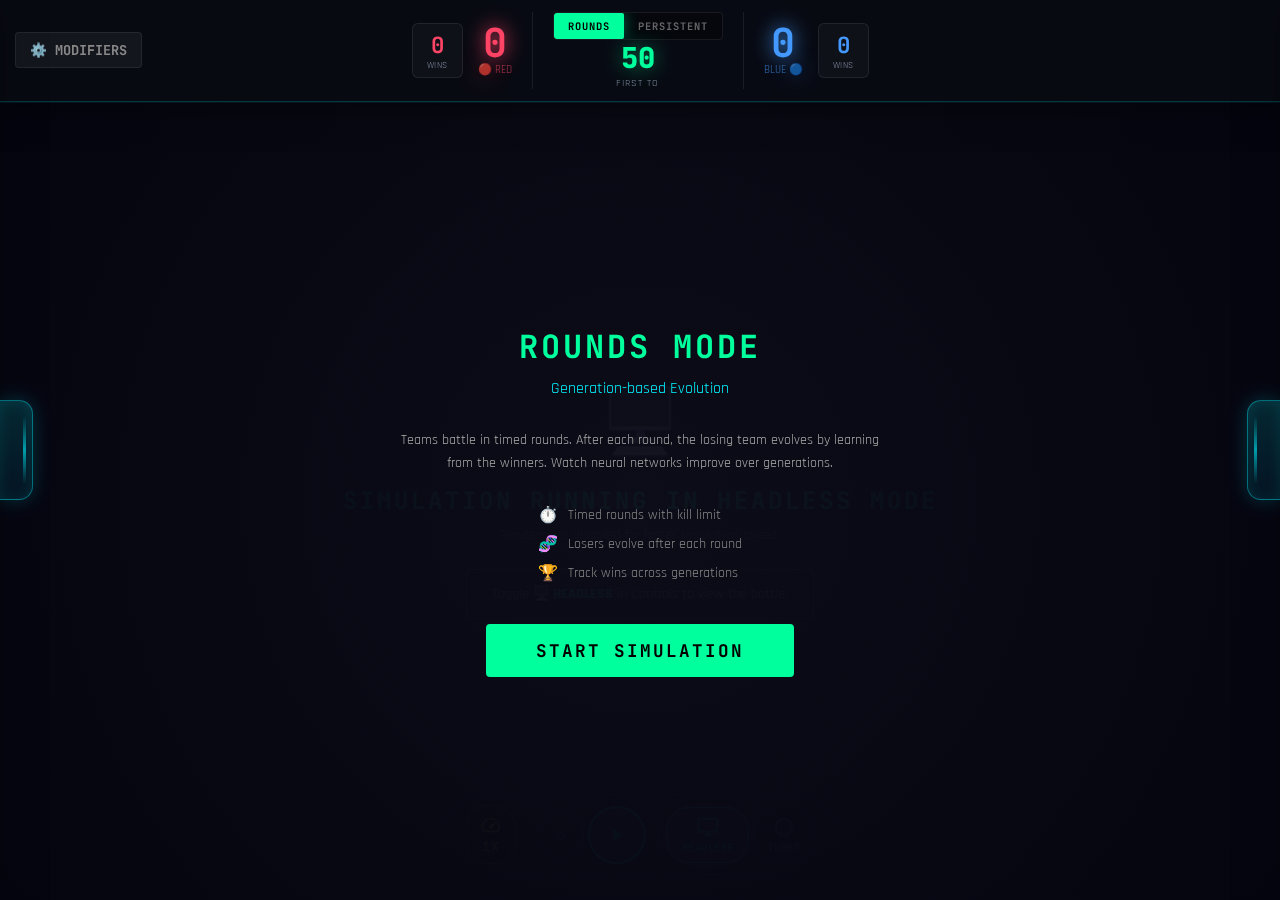
<file: index.html>
<!DOCTYPE html>

<html lang="en">
<head>
  <meta charset="UTF-8" />
  <meta name="viewport" content="width=device-width, initial-scale=1.0, viewport-fit=cover" />
  <title>NEURAL QUAKE ARENA // V3.0</title>
  <link href="https://fonts.googleapis.com/css2?family=JetBrains+Mono:wght@400;700;800&family=Rajdhani:wght@500;700&display=swap" rel="stylesheet">
  <style>
    :root {
      /* Deep Space theme - softer than pure black */
      --bg-dark: #0b0c15;
      --bg-darker: #070810;
      --panel-bg: rgba(15, 20, 35, 0.70);
      --panel-bg-solid: #0f1423;

      /* Neon accents with glow-friendly values */
      --neon-blue: #00f3ff;
      --neon-pink: #ff0055;
      --neon-green: #00ff9d;
      --neon-yellow: #ffd700;
      --laser-blue: #00aaff;

      /* Team colors - slightly softer */
      --team-red: #ff4466;
      --team-red-glow: rgba(255, 68, 102, 0.4);
      --team-blue: #4499ff;
      --team-blue-glow: rgba(68, 153, 255, 0.4);

      /* Text hierarchy */
      --text-main: #e0e6ed;
      --text-muted: #7a8599;
      --text-dim: #4a5568;

      /* Borders and surfaces */
      --border-color: rgba(255, 255, 255, 0.08);
      --border-glow: rgba(0, 243, 255, 0.3);
      --surface-hover: rgba(255, 255, 255, 0.05);
    }

* { margin: 0; padding: 0; box-sizing: border-box; }
body {
  background: var(--bg-dark);
  background-image: radial-gradient(ellipse at 50% 0%, rgba(20, 30, 50, 0.4) 0%, transparent 60%);
  color: var(--text-main);
  font-family: 'Rajdhani', sans-serif;
  overflow: hidden;
  height: 100vh;
  height: 100dvh;
}

/* === NEW LAYOUT: Top bar + Game + Right sidebar === */
#app {
  display: flex;
  flex-direction: column;
  height: 100%;
}

/* TOP BAR - Scores */
#top-bar {
  display: flex;
  justify-content: center;
  align-items: center;
  gap: 20px;
  padding: 12px 20px;
  background: rgba(8, 10, 18, 0.9);
  backdrop-filter: blur(20px);
  -webkit-backdrop-filter: blur(20px);
  border-bottom: 1px solid rgba(0, 243, 255, 0.2);
  box-shadow: 0 4px 30px rgba(0, 0, 0, 0.5), 0 1px 0 rgba(0, 243, 255, 0.1);
  flex-shrink: 0;
  position: relative;
  z-index: 150; /* Above sidebars */
}

.team-block {
  display: flex;
  align-items: center;
  gap: 15px;
}
.team-block.red { flex-direction: row; }
.team-block.blue { flex-direction: row; }

.team-score {
  text-align: center;
}
.team-score .score {
  font-family: 'JetBrains Mono', monospace;
  font-size: 2.5rem;
  font-weight: bold;
  text-shadow: 0 0 20px currentColor;
  line-height: 1;
}
.team-score .label {
  font-size: 0.7rem;
  opacity: 0.7;
  text-transform: uppercase;
}
.team-block.red .team-score { color: var(--team-red); text-shadow: 0 0 20px var(--team-red-glow), 0 0 40px var(--team-red-glow); }
.team-block.blue .team-score { color: var(--team-blue); text-shadow: 0 0 20px var(--team-blue-glow), 0 0 40px var(--team-blue-glow); }

.team-wins {
  text-align: center;
  padding: 6px 14px;
  background: rgba(255,255,255,0.03);
  border: 1px solid var(--border-color);
  border-radius: 6px;
  transition: all 0.2s ease;
}
.team-wins:hover {
  background: var(--surface-hover);
}
.team-wins .wins {
  font-family: 'JetBrains Mono', monospace;
  font-size: 1.4rem;
  font-weight: bold;
}
.team-wins .label {
  font-size: 0.55rem;
  color: var(--text-muted);
  text-transform: uppercase;
  letter-spacing: 0.5px;
}
.team-block.red .team-wins { color: var(--team-red); }
.team-block.blue .team-wins { color: var(--team-blue); }

/* Top Lives display (persistent mode) */
.team-top-lives {
  display: none;
  font-size: 0.7rem;
  align-items: stretch;
  gap: 10px;
}
body.persistent-mode .team-wins {
  display: none;
}
body.persistent-mode .team-top-lives {
  display: flex;
}

/* Section labels */
.team-top-lives .section-label {
  font-family: 'JetBrains Mono', monospace;
  font-size: 0.5rem;
  font-weight: 700;
  color: var(--text-muted);
  text-transform: uppercase;
  letter-spacing: 1px;
  margin-bottom: 4px;
  opacity: 0.7;
}

/* Average score section */
.avg-section {
  display: flex;
  flex-direction: column;
  align-items: center;
  justify-content: center;
  padding: 8px 12px;
  background: rgba(255,255,255,0.03);
  border-radius: 6px;
  border: 1px solid var(--border-color);
  min-width: 60px;
}
.avg-section .avg-value {
  font-family: 'JetBrains Mono', monospace;
  font-size: 1.3rem;
  font-weight: bold;
  line-height: 1;
}
.team-block.red .avg-section .avg-value { color: var(--team-red); text-shadow: 0 0 10px var(--team-red-glow); }
.team-block.blue .avg-section .avg-value { color: var(--team-blue); text-shadow: 0 0 10px var(--team-blue-glow); }

/* Gene pool section */
.gene-pool-section {
  display: flex;
  flex-direction: column;
}
.top-lives-list {
  display: flex;
  flex-direction: column;
  gap: 2px;
}
.top-life-entry {
  display: flex;
  justify-content: space-between;
  align-items: center;
  gap: 10px;
  padding: 2px 8px;
  background: rgba(255,255,255,0.02);
  border-radius: 3px;
  font-family: 'JetBrains Mono', monospace;
  font-size: 0.65rem;
}
.top-life-entry .rank {
  opacity: 0.6;
  min-width: 18px;
}
.top-life-entry .name {
  flex: 1;
  opacity: 0.9;
  max-width: 70px;
  overflow: hidden;
  text-overflow: ellipsis;
  white-space: nowrap;
}
.top-life-entry .kills {
  font-weight: bold;
  min-width: 30px;
  text-align: right;
}
.team-block.red .top-life-entry .kills { color: var(--team-red); }
.team-block.blue .top-life-entry .kills { color: var(--team-blue); }
.top-lives-empty {
  color: var(--text-dim);
  font-size: 0.6rem;
  font-style: italic;
  padding: 8px;
  text-align: center;
}

#center-info {
  text-align: center;
  padding: 0 20px;
  border-left: 1px solid var(--border-color);
  border-right: 1px solid var(--border-color);
  display: flex;
  flex-direction: column;
  align-items: center;
  gap: 4px;
}
/* Segmented mode selector */
.mode-selector {
  display: flex;
  background: rgba(0, 0, 0, 0.3);
  border-radius: 4px;
  overflow: hidden;
  border: 1px solid var(--border-color);
}
.mode-selector button {
  padding: 6px 14px;
  border: none;
  background: transparent;
  color: #666;
  font-family: 'JetBrains Mono', monospace;
  font-size: 0.65rem;
  font-weight: bold;
  letter-spacing: 1px;
  cursor: pointer;
  transition: all 0.2s;
  text-transform: uppercase;
}
.mode-selector button:hover {
  color: var(--text-main);
  background: rgba(255, 255, 255, 0.08);
}
.mode-selector button.active {
  background: var(--neon-green);
  color: #000;
  box-shadow: 0 0 15px rgba(0, 255, 157, 0.4);
}
.mode-selector button.active:hover {
  background: var(--neon-green);
}
#center-info .big {
  font-family: 'JetBrains Mono', monospace;
  font-size: 1.8rem;
  color: var(--neon-green);
  font-weight: 800;
  line-height: 1;
  text-shadow: 0 0 20px rgba(0, 255, 157, 0.5);
}
#center-info .sub {
  font-size: 0.6rem;
  color: var(--text-muted);
  text-transform: uppercase;
  letter-spacing: 1px;
}

/* Pre-simulation info screen */
#pre-sim-screen {
  position: absolute;
  top: 0;
  left: 0;
  right: 0;
  bottom: 0;
  background: radial-gradient(circle at center, rgba(13, 13, 25, 0.97) 0%, rgba(5, 5, 16, 0.99) 100%);
  display: flex;
  flex-direction: column;
  align-items: center;
  justify-content: center;
  z-index: 120; /* Above headless-overlay (100) */
  padding: 40px;
  text-align: center;
}
#pre-sim-screen.hidden {
  display: none;
}
#pre-sim-screen .mode-title {
  font-family: 'JetBrains Mono', monospace;
  font-size: 2rem;
  font-weight: bold;
  color: var(--neon-green);
  margin-bottom: 10px;
  text-transform: uppercase;
  letter-spacing: 3px;
}
#pre-sim-screen .mode-subtitle {
  font-size: 1rem;
  color: var(--neon-blue);
  margin-bottom: 30px;
}
#pre-sim-screen .mode-description {
  max-width: 500px;
  font-size: 0.9rem;
  color: #aaa;
  line-height: 1.6;
  margin-bottom: 30px;
}
#pre-sim-screen .mode-features {
  display: flex;
  flex-direction: column;
  gap: 8px;
  margin-bottom: 40px;
  text-align: left;
}
#pre-sim-screen .feature {
  display: flex;
  align-items: center;
  gap: 10px;
  font-size: 0.85rem;
  color: #888;
}
#pre-sim-screen .feature .icon {
  color: var(--neon-green);
  font-size: 1rem;
}
#pre-sim-screen .start-btn {
  padding: 15px 50px;
  font-family: 'JetBrains Mono', monospace;
  font-size: 1.1rem;
  font-weight: bold;
  background: var(--neon-green);
  color: #000;
  border: none;
  border-radius: 4px;
  cursor: pointer;
  text-transform: uppercase;
  letter-spacing: 2px;
  transition: all 0.2s;
}
#pre-sim-screen .start-btn:hover {
  transform: scale(1.05);
  box-shadow: 0 0 30px rgba(0, 255, 157, 0.4);
}

/* Modifiers Dropdown in Top Bar */
#modifiers-dropdown {
  position: absolute;
  left: 15px;
  top: 50%;
  transform: translateY(-50%);
}
#modifiers-btn {
  background: rgba(255, 255, 255, 0.05);
  border: 1px solid var(--border-color);
  color: #888;
  font-size: 0.85rem;
  padding: 8px 14px;
  border-radius: 4px;
  cursor: pointer;
  transition: all 0.2s;
  display: flex;
  align-items: center;
  gap: 6px;
}
#modifiers-btn:hover {
  background: rgba(0, 200, 255, 0.1);
  border-color: var(--neon-blue);
  color: var(--neon-blue);
}
#modifiers-btn.active {
  background: rgba(0, 200, 255, 0.2);
  border-color: var(--neon-blue);
  color: var(--neon-blue);
}
#modifiers-menu {
  position: absolute;
  top: calc(100% + 8px);
  left: 0;
  min-width: 280px;
  background: rgba(12, 15, 25, 0.95);
  backdrop-filter: blur(16px);
  -webkit-backdrop-filter: blur(16px);
  border: 1px solid var(--border-color);
  border-radius: 8px;
  box-shadow: 0 10px 40px rgba(0, 0, 0, 0.5);
  z-index: 200;
  padding: 12px 0;
  display: none;
}
#modifiers-menu.open {
  display: block;
}
#modifiers-menu .menu-category {
  padding: 8px 16px 4px;
  font-family: 'JetBrains Mono', monospace;
  font-size: 0.6rem;
  font-weight: 700;
  color: var(--neon-blue);
  text-transform: uppercase;
  letter-spacing: 1px;
  opacity: 0.7;
}
#modifiers-menu .menu-item {
  display: flex;
  align-items: center;
  justify-content: space-between;
  padding: 8px 16px;
  cursor: pointer;
  transition: background 0.15s;
}
#modifiers-menu .menu-item:hover {
  background: rgba(255, 255, 255, 0.05);
}
#modifiers-menu .menu-item label {
  font-size: 0.85rem;
  cursor: pointer;
  display: flex;
  align-items: center;
  gap: 8px;
}
#modifiers-menu .menu-divider {
  height: 1px;
  background: rgba(255, 255, 255, 0.1);
  margin: 8px 16px;
}
#modifiers-menu .weapon-row {
  display: flex;
  align-items: center;
  justify-content: space-between;
  padding: 8px 16px;
}
#modifiers-menu .weapon-row label {
  font-size: 0.85rem;
}

/* Slide-in Stats Panel */
#stats-panel {
  position: fixed;
  top: 0;
  right: -320px;
  width: 300px;
  height: 100vh;
  background: rgba(12, 15, 25, 0.78);
  backdrop-filter: blur(16px);
  -webkit-backdrop-filter: blur(16px);
  border-left: 1px solid var(--border-color);
  box-shadow: -10px 0 40px rgba(0, 0, 0, 0.5);
  z-index: 1000;
  transition: right 0.3s cubic-bezier(0.4, 0, 0.2, 1);
  overflow-y: auto;
  padding: 20px;
  padding-top: 70px; /* Space for top-bar */
}
#stats-panel.open {
  right: 0;
}
#stats-panel h3 {
  font-family: 'JetBrains Mono', monospace;
  font-size: 0.65rem;
  font-weight: 700;
  color: var(--neon-blue);
  text-transform: uppercase;
  letter-spacing: 2px;
  margin: 24px 0 12px;
  padding-bottom: 8px;
  border-bottom: 1px solid rgba(0, 243, 255, 0.2);
  text-shadow: 0 0 10px rgba(0, 243, 255, 0.3);
  display: flex;
  align-items: center;
  gap: 8px;
}
#stats-panel h3::before {
  content: '//';
  opacity: 0.5;
}
#stats-panel h3:first-child {
  margin-top: 0;
}
#stats-panel .close-btn {
  position: absolute;
  top: 70px;
  right: 12px;
  background: rgba(255, 255, 255, 0.05);
  border: 1px solid rgba(255, 255, 255, 0.1);
  color: var(--text-muted);
  font-size: 1.2rem;
  width: 32px;
  height: 32px;
  border-radius: 6px;
  cursor: pointer;
  display: flex;
  align-items: center;
  justify-content: center;
  transition: all 0.2s ease;
}
#stats-panel .close-btn:hover {
  background: rgba(255, 0, 85, 0.2);
  border-color: var(--neon-pink);
  color: var(--neon-pink);
}
#stats-panel .stat-row {
  display: flex;
  justify-content: space-between;
  padding: 6px 0;
  font-size: 0.85rem;
  border-bottom: 1px dashed rgba(255,255,255,0.05);
}
#stats-panel .stat-value {
  font-family: 'JetBrains Mono', monospace;
  font-weight: bold;
}
#stats-panel .hof-entry {
  display: flex;
  justify-content: space-between;
  padding: 4px 8px;
  margin: 2px 0;
  background: rgba(255,255,255,0.02);
  border-radius: 3px;
  font-size: 0.8rem;
}
#stats-panel .team-section {
  margin-bottom: 15px;
}
#stats-panel .team-header {
  font-size: 0.75rem;
  font-weight: bold;
  margin-bottom: 5px;
}

/* Floating Control Bar */
#control-bar {
  position: fixed;
  bottom: 25px;
  left: 50%;
  transform: translateX(-50%);
  display: flex;
  align-items: center;
  gap: 8px;
  background: rgba(12, 15, 25, 0.80);
  border: 1px solid rgba(255, 255, 255, 0.1);
  border-radius: 50px;
  padding: 10px 20px;
  z-index: 100;
  backdrop-filter: blur(16px);
  -webkit-backdrop-filter: blur(16px);
  box-shadow: 0 8px 32px rgba(0, 0, 0, 0.4), inset 0 1px 0 rgba(255, 255, 255, 0.05);
}
#control-bar .control-group {
  display: flex;
  align-items: center;
  gap: 4px;
}
#control-bar .control-group.main-controls {
  padding: 0 12px;
  border-left: 1px solid var(--border-color);
  border-right: 1px solid var(--border-color);
}
#control-bar button {
  width: 46px;
  height: 46px;
  border-radius: 50%;
  border: 1px solid rgba(255, 255, 255, 0.1);
  background: rgba(255, 255, 255, 0.03);
  color: var(--text-muted);
  cursor: pointer;
  display: flex;
  align-items: center;
  justify-content: center;
  transition: all 0.25s ease;
  position: relative;
}
#control-bar button:hover {
  background: rgba(0, 200, 255, 0.15);
  border-color: var(--neon-blue);
  color: var(--neon-blue);
  box-shadow: 0 0 20px rgba(0, 243, 255, 0.3), inset 0 0 10px rgba(0, 243, 255, 0.1);
  transform: translateY(-2px);
}
#control-bar button.active {
  background: rgba(0, 255, 157, 0.2);
  border-color: var(--neon-green);
  color: var(--neon-green);
  box-shadow: 0 0 20px rgba(0, 255, 157, 0.3), inset 0 0 10px rgba(0, 255, 157, 0.1);
}
#control-bar button svg {
  width: 26px;
  height: 26px;
}
/* Tooltip for control bar buttons */
#control-bar button[data-tooltip]:hover::after {
  content: attr(data-tooltip);
  position: absolute;
  bottom: 100%;
  left: 50%;
  transform: translateX(-50%);
  background: rgba(0, 0, 0, 0.9);
  color: #fff;
  padding: 6px 10px;
  border-radius: 4px;
  font-size: 0.75rem;
  white-space: nowrap;
  margin-bottom: 8px;
  pointer-events: none;
  z-index: 1000;
}
#control-bar .play-btn {
  width: 58px;
  height: 58px;
  background: rgba(0, 255, 157, 0.15);
  border: 2px solid var(--neon-green);
  color: var(--neon-green);
  box-shadow: 0 0 25px rgba(0, 255, 157, 0.25), inset 0 0 15px rgba(0, 255, 157, 0.1);
}
#control-bar .play-btn:hover {
  background: rgba(0, 255, 157, 0.25);
  box-shadow: 0 0 35px rgba(0, 255, 157, 0.4), inset 0 0 20px rgba(0, 255, 157, 0.15);
  transform: translateY(-2px) scale(1.05);
}
#control-bar .play-btn svg {
  width: 30px;
  height: 30px;
}
#control-bar .play-btn .pause-icon {
  display: none;
}
#control-bar .play-btn.paused .play-icon {
  display: block;
}
#control-bar .play-btn.paused .pause-icon {
  display: none;
}
#control-bar .play-btn:not(.paused) .play-icon {
  display: none;
}
#control-bar .play-btn:not(.paused) .pause-icon {
  display: block;
}

/* Labeled buttons in control bar */
#control-bar button.labeled-btn {
  width: auto;
  min-width: 46px;
  height: auto;
  min-height: 46px;
  border-radius: 23px;
  padding: 8px 14px;
  flex-direction: column;
  gap: 2px;
}
#control-bar button.labeled-btn svg {
  width: 22px;
  height: 22px;
}
#control-bar button.labeled-btn .btn-label {
  font-size: 0.65rem;
  font-weight: 600;
  letter-spacing: 0.5px;
  text-transform: uppercase;
  white-space: nowrap;
}
/* Speed button specific styling */
#control-bar #ctrl-speed {
  background: rgba(255, 200, 0, 0.1);
  border-color: rgba(255, 200, 0, 0.4);
  color: #ffc800;
}
#control-bar #ctrl-speed:hover {
  background: rgba(255, 200, 0, 0.25);
  border-color: #ffc800;
  box-shadow: 0 0 20px rgba(255, 200, 0, 0.3), inset 0 0 10px rgba(255, 200, 0, 0.1);
}
#control-bar #ctrl-speed .btn-label {
  font-size: 0.8rem;
  font-weight: 700;
}

/* MAIN AREA - Canvas + Sidebars */
#main-area {
  display: flex;
  flex: 1;
  overflow: hidden;
  justify-content: center;
  position: relative;
}

/* LEFT SIDEBAR - Stats & Controls */
#left-sidebar {
  position: fixed;
  left: -280px;
  top: 0;
  width: 260px;
  height: 100vh;
  background: rgba(12, 15, 25, 0.78);
  backdrop-filter: blur(16px);
  -webkit-backdrop-filter: blur(16px);
  border-right: 1px solid var(--border-color);
  box-shadow: 10px 0 40px rgba(0, 0, 0, 0.5);
  padding: 20px;
  padding-top: 70px; /* Space for top-bar */
  display: flex;
  flex-direction: column;
  gap: 8px;
  overflow-y: auto;
  z-index: 1000;
  transition: left 0.3s cubic-bezier(0.4, 0, 0.2, 1);
}
#left-sidebar.open {
  left: 0;
}
#left-sidebar .close-btn {
  position: absolute;
  top: 70px;
  right: 12px;
  background: rgba(255, 255, 255, 0.05);
  border: 1px solid rgba(255, 255, 255, 0.1);
  color: var(--text-muted);
  font-size: 1.2rem;
  width: 32px;
  height: 32px;
  border-radius: 6px;
  cursor: pointer;
  display: flex;
  align-items: center;
  justify-content: center;
  transition: all 0.2s ease;
}
#left-sidebar .close-btn:hover {
  background: rgba(255, 0, 85, 0.2);
  border-color: var(--neon-pink);
  color: var(--neon-pink);
}

/* Sidebar toggle buttons - glowing edge tabs */
.sidebar-toggle {
  position: fixed;
  top: 50%;
  transform: translateY(-50%);
  width: 28px;
  height: 100px;
  background: linear-gradient(180deg, rgba(0, 243, 255, 0.15) 0%, rgba(0, 150, 200, 0.1) 100%);
  backdrop-filter: blur(10px);
  border: 1px solid rgba(0, 243, 255, 0.4);
  cursor: pointer;
  z-index: 1001;
  display: flex;
  align-items: center;
  justify-content: center;
  transition: all 0.3s ease;
  color: var(--neon-blue);
  font-size: 14px;
  box-shadow: 0 0 20px rgba(0, 243, 255, 0.2), inset 0 0 15px rgba(0, 243, 255, 0.1);
}
.sidebar-toggle::before {
  content: '';
  position: absolute;
  top: 15%;
  bottom: 15%;
  width: 3px;
  background: linear-gradient(180deg, transparent, var(--neon-blue), transparent);
  opacity: 0.6;
  border-radius: 2px;
}
.sidebar-toggle.left::before { right: 6px; }
.sidebar-toggle.right::before { left: 6px; }
.sidebar-toggle:hover {
  background: linear-gradient(180deg, rgba(0, 243, 255, 0.3) 0%, rgba(0, 200, 255, 0.2) 100%);
  border-color: var(--neon-blue);
  box-shadow: 0 0 30px rgba(0, 243, 255, 0.4), inset 0 0 20px rgba(0, 243, 255, 0.2);
  color: #fff;
}
.sidebar-toggle.left {
  left: 0;
  border-radius: 0 14px 14px 0;
  border-left: none;
}
.sidebar-toggle.right {
  right: 0;
  border-radius: 14px 0 0 14px;
  border-right: none;
}
.sidebar-toggle.left.open {
  left: 260px;
}
.sidebar-toggle.right.open {
  right: 300px;
}
.sidebar-toggle svg {
  width: 16px;
  height: 16px;
  transition: transform 0.3s ease;
  filter: drop-shadow(0 0 4px currentColor);
}
.sidebar-toggle.left.open svg {
  transform: rotate(180deg);
}
.sidebar-toggle.right.open svg {
  transform: rotate(180deg);
}

/* CANVAS */
#canvas-container {
  flex: 1;
  position: relative;
  background: #000;
  overflow: hidden;
  min-height: 0;
}
canvas {
  display: block;
  width: 100%;
  height: 100%;
  touch-action: none;
}

/* PANELS - matching stats-panel style */
.panel {
  margin-bottom: 8px;
}
.panel h2 {
  font-family: 'JetBrains Mono', monospace;
  font-size: 0.65rem;
  font-weight: 700;
  color: var(--neon-blue);
  text-transform: uppercase;
  letter-spacing: 2px;
  margin: 24px 0 12px;
  padding-bottom: 8px;
  border-bottom: 1px solid rgba(0, 243, 255, 0.2);
  text-shadow: 0 0 10px rgba(0, 243, 255, 0.3);
  display: flex;
  align-items: center;
  gap: 8px;
  cursor: grab;
  user-select: none;
}
.panel:first-child h2 {
  margin-top: 0;
}
.panel.dragging {
  opacity: 0.9;
  z-index: 1000;
  box-shadow: 0 8px 32px rgba(0, 200, 255, 0.3);
  pointer-events: none;
}
.panel.dragging h2 {
  cursor: grabbing;
}
.panel.drag-over {
  border-color: var(--neon-green);
  background: rgba(0, 255, 136, 0.05);
}
#left-sidebar {
  display: flex;
  flex-direction: column;
}
#left-sidebar .panel {
  transition: transform 0.25s cubic-bezier(0.2, 0, 0, 1), opacity 0.15s ease;
}
.panel.placeholder {
  visibility: hidden;
}

.stat-row {
  display: flex;
  justify-content: space-between;
  padding: 6px 0;
  font-size: 0.85rem;
  border-bottom: 1px dashed rgba(255,255,255,0.05);
}
.stat-value {
  font-family: 'JetBrains Mono', monospace;
  font-weight: bold;
}

/* TOGGLES */
.toggle-row {
  display: flex;
  justify-content: space-between;
  align-items: center;
  padding: 8px 0;
  border-bottom: 1px solid rgba(255, 255, 255, 0.03);
  transition: all 0.2s ease;
}
.toggle-row:hover {
  background: rgba(255, 255, 255, 0.02);
  margin: 0 -8px;
  padding: 8px;
  border-radius: 4px;
}
.toggle-row label {
  font-size: 0.8rem;
  color: var(--text-muted);
  transition: color 0.2s ease;
}
.toggle-row:hover label {
  color: var(--text-main);
}
.toggle {
  width: 42px;
  height: 22px;
  background: rgba(255, 255, 255, 0.08);
  border: 1px solid rgba(255, 255, 255, 0.1);
  border-radius: 11px;
  cursor: pointer;
  position: relative;
  transition: all 0.3s cubic-bezier(0.4, 0, 0.2, 1);
}
.toggle:hover {
  border-color: rgba(255, 255, 255, 0.2);
}
.toggle::after {
  content: '';
  position: absolute;
  top: 2px; left: 2px;
  width: 16px; height: 16px;
  background: linear-gradient(135deg, #666, #444);
  border-radius: 50%;
  transition: all 0.3s cubic-bezier(0.4, 0, 0.2, 1);
  box-shadow: 0 2px 4px rgba(0, 0, 0, 0.3);
}
.toggle.active {
  background: rgba(0, 255, 157, 0.25);
  border-color: var(--neon-green);
  box-shadow: 0 0 15px rgba(0, 255, 157, 0.3), inset 0 0 8px rgba(0, 255, 157, 0.2);
}
.toggle.active::after {
  transform: translateX(20px);
  background: linear-gradient(135deg, var(--neon-green), #00cc7a);
  box-shadow: 0 0 10px var(--neon-green), 0 2px 4px rgba(0, 0, 0, 0.3);
}
.toggle.disabled { opacity: 0.3; cursor: not-allowed; }

/* WEAPON SELECTOR */
.weapon-selector {
  display: flex;
  gap: 5px;
}
.weapon-btn {
  background: var(--panel-bg);
  border: 1px solid var(--border-color);
  border-radius: 6px;
  padding: 4px 10px;
  font-size: 16px;
  cursor: pointer;
  transition: all 0.2s ease;
  opacity: 0.5;
}
.weapon-btn:hover {
  opacity: 0.8;
  border-color: rgba(255, 255, 255, 0.2);
}
.weapon-btn.active {
  opacity: 1;
  background: linear-gradient(135deg, var(--neon-green), #00cc7a);
  border-color: var(--neon-green);
  box-shadow: 0 0 8px var(--neon-green);
}

/* SLIDERS */
.control-row {
  display: flex;
  align-items: center;
  gap: 8px;
  padding: 4px 0;
}
.control-row label {
  width: 40px;
  flex-shrink: 0;
  font-size: 0.75rem;
  color: #adb5bd;
}
input[type="range"] {
  -webkit-appearance: none;
  flex: 1;
  min-width: 60px;
  height: 6px;
  background: linear-gradient(to right, rgba(0, 243, 255, 0.2), rgba(255, 255, 255, 0.05));
  border-radius: 3px;
  border: 1px solid rgba(255, 255, 255, 0.08);
  cursor: pointer;
  transition: all 0.2s ease;
}
input[type="range"]:hover {
  background: linear-gradient(to right, rgba(0, 243, 255, 0.3), rgba(255, 255, 255, 0.08));
  border-color: rgba(0, 243, 255, 0.3);
}
input[type="range"]::-webkit-slider-thumb {
  -webkit-appearance: none;
  height: 16px;
  width: 16px;
  border-radius: 50%;
  background: linear-gradient(135deg, var(--neon-blue), #0088aa);
  cursor: pointer;
  box-shadow: 0 0 12px var(--neon-blue), 0 2px 4px rgba(0, 0, 0, 0.3);
  border: 2px solid rgba(255, 255, 255, 0.2);
  transition: all 0.2s ease;
}
input[type="range"]::-webkit-slider-thumb:hover {
  transform: scale(1.15);
  box-shadow: 0 0 20px var(--neon-blue), 0 2px 8px rgba(0, 0, 0, 0.4);
}
input[type="range"]::-moz-range-thumb {
  height: 16px;
  width: 16px;
  border-radius: 50%;
  background: linear-gradient(135deg, var(--neon-blue), #0088aa);
  cursor: pointer;
  box-shadow: 0 0 12px var(--neon-blue);
  border: 2px solid rgba(255, 255, 255, 0.2);
}
input[type="range"]::-moz-range-track {
  height: 6px;
  background: linear-gradient(to right, rgba(0, 243, 255, 0.2), rgba(255, 255, 255, 0.05));
  border-radius: 3px;
}
.control-row .value {
  min-width: 40px;
  width: 40px;
  flex-shrink: 0;
  text-align: right;
  font-family: 'JetBrains Mono', monospace;
  font-size: 0.75rem;
  color: var(--neon-blue);
  text-shadow: 0 0 8px rgba(0, 243, 255, 0.4);
}

/* BUTTONS */
button {
  -webkit-appearance: none;
  -moz-appearance: none;
  appearance: none;
  background: rgba(0, 243, 255, 0.1);
  border: 1px solid var(--neon-blue);
  color: var(--neon-blue);
  padding: 10px 16px;
  border-radius: 2px;
  cursor: pointer;
  font-family: 'JetBrains Mono', monospace;
  font-weight: bold;
  font-size: 0.8rem;
  text-transform: uppercase;
  transition: all 0.2s;
  position: relative;
  overflow: hidden;
}
button:hover {
  background: var(--neon-blue);
  color: #000;
  box-shadow: 0 0 15px rgba(0, 243, 255, 0.5);
}
button.secondary {
  border-color: #666;
  color: #aaa;
  background: transparent;
}
button.secondary:hover {
  border-color: #fff;
  color: #fff;
  background: rgba(255,255,255,0.1);
  box-shadow: none;
}
.btn-row {
  display: flex;
  gap: 10px;
}
.btn-row button { flex: 1; }
.btn-row button.active {
  background: rgba(0, 255, 157, 0.3) !important;
  border-color: #00ff9d !important;
  color: #00ff9d !important;
  box-shadow: 0 0 15px rgba(0, 255, 157, 0.4);
}

/* SCROLLBARS */
::-webkit-scrollbar {
  width: 8px;
  height: 8px;
}
::-webkit-scrollbar-track {
  background: rgba(0, 0, 0, 0.3);
  border-radius: 4px;
}
::-webkit-scrollbar-thumb {
  background: var(--neon-blue);
  border-radius: 4px;
  border: 2px solid transparent;
  background-clip: padding-box;
}
::-webkit-scrollbar-thumb:hover {
  background: var(--neon-green);
  border: 2px solid transparent;
  background-clip: padding-box;
}

/* AGENT PROFILE CARD */
#agent-profile {
  font-size: 0.75rem;
}
#profile-header {
  margin-bottom: 8px;
  padding-bottom: 8px;
  border-bottom: 1px solid rgba(255,255,255,0.1);
}
.agent-name {
  font-size: 1rem;
  font-weight: bold;
  font-family: 'JetBrains Mono', monospace;
}
.agent-team {
  font-size: 0.7rem;
  opacity: 0.6;
  text-transform: uppercase;
}
.profile-section {
  margin: 8px 0;
  padding: 6px 0;
  border-bottom: 1px dashed rgba(255,255,255,0.05);
}
.profile-section:last-child {
  border-bottom: none;
}
.section-label {
  font-size: 0.65rem;
  text-transform: uppercase;
  opacity: 0.5;
  margin-bottom: 6px;
  letter-spacing: 1px;
}
.profile-bars {
  display: flex;
  flex-direction: column;
  gap: 4px;
}
.bar-row {
  display: flex;
  align-items: center;
  gap: 6px;
}
.bar-label {
  width: 20px;
  font-size: 0.65rem;
  opacity: 0.7;
}
.bar-track {
  flex: 1;
  height: 8px;
  background: rgba(255,255,255,0.1);
  border-radius: 2px;
  overflow: hidden;
}
.bar-fill {
  height: 100%;
  transition: width 0.15s ease-out;
}
.health-fill {
  background: linear-gradient(90deg, #ff4444, #ff6666);
}
.armor-fill {
  background: linear-gradient(90deg, #4488ff, #66aaff);
}
.bar-value {
  width: 24px;
  text-align: right;
  font-family: 'JetBrains Mono', monospace;
  font-size: 0.65rem;
}
.neural-grid {
  display: grid;
  grid-template-columns: repeat(5, 1fr);
  gap: 4px;
  text-align: center;
}
.neural-indicator {
  display: flex;
  flex-direction: column;
  align-items: center;
  gap: 2px;
}
.neural-indicator span {
  font-size: 0.55rem;
  opacity: 0.6;
}
.indicator-bar {
  width: 6px;
  height: 28px;
  background: rgba(255,255,255,0.1);
  border-radius: 3px;
  position: relative;
  overflow: hidden;
}
.indicator-bar::after {
  content: '';
  position: absolute;
  bottom: 50%;
  left: 0;
  right: 0;
  height: var(--bar-height, 0%);
  background: var(--neon-green);
  transition: height 0.1s, bottom 0.1s, top 0.1s;
  box-shadow: 0 0 4px var(--neon-green);
}
.indicator-bar.positive::after {
  bottom: 50%;
  top: auto;
  background: var(--neon-green);
  box-shadow: 0 0 4px var(--neon-green);
}
.indicator-bar.negative::after {
  bottom: auto;
  top: 50%;
  background: var(--neon-pink);
  box-shadow: 0 0 4px var(--neon-pink);
}
.indicator-light {
  width: 12px;
  height: 12px;
  border-radius: 50%;
  background: rgba(255,255,255,0.1);
  border: 1px solid rgba(255,255,255,0.2);
  transition: all 0.1s;
}
.indicator-light.active {
  background: var(--neon-green);
  box-shadow: 0 0 8px var(--neon-green);
  border-color: var(--neon-green);
}
.awareness-row {
  display: flex;
  justify-content: space-between;
  padding: 2px 0;
  font-size: 0.7rem;
}
.awareness-value {
  font-family: 'JetBrains Mono', monospace;
  color: var(--neon-blue);
}

/* LEADERBOARD */
#leaderboard, #alltime-leaderboard {
  max-height: 140px;
  overflow-y: auto;
}
.leader-entry {
  display: flex;
  justify-content: space-between;
  padding: 4px 6px;
  font-size: 0.75rem;
  margin-bottom: 2px;
  background: rgba(255,255,255,0.02);
  border-radius: 2px;
}
.leader-entry .name {
  flex: 1;
  white-space: nowrap;
  overflow: hidden;
  text-overflow: ellipsis;
}
.leader-entry .score {
  font-family: 'JetBrains Mono', monospace;
  font-weight: bold;
}
.leader-entry.dead { opacity: 0.3; }

/* EVENT LOG */
#event-log {
  max-height: 100px;
  overflow-y: auto;
  font-family: 'JetBrains Mono', monospace;
  font-size: 0.65rem;
}
.event { padding: 2px 0; border-bottom: 1px solid rgba(255,255,255,0.03); }
.event .kill { color: var(--neon-pink); }
.event .damage { color: var(--neon-yellow); }
.event .pickup { color: var(--neon-green); }
.event .laser { color: var(--laser-blue); }

#load-file { display: none; }

/* HEADLESS OVERLAY */
#headless-overlay {
  position: absolute;
  top: 0;
  left: 0;
  right: 0;
  bottom: 0;
  background: rgba(5, 5, 16, 0.95);
  display: flex;
  flex-direction: column;
  align-items: center;
  justify-content: center;
  z-index: 100;
  opacity: 0;
  pointer-events: none;
  transition: opacity 0.3s;
}
#headless-overlay.visible {
  opacity: 1;
  pointer-events: auto;
}
#headless-overlay .icon {
  font-size: 4rem;
  margin-bottom: 20px;
}
#headless-overlay h2 {
  font-family: 'JetBrains Mono', monospace;
  font-size: 1.5rem;
  color: var(--neon-green);
  text-transform: uppercase;
  letter-spacing: 3px;
  margin-bottom: 10px;
  text-shadow: 0 0 20px rgba(0, 255, 157, 0.5);
}
#headless-overlay p {
  color: #888;
  font-size: 0.9rem;
  margin-bottom: 25px;
}
#headless-overlay .hint {
  background: rgba(0, 255, 157, 0.1);
  border: 1px solid rgba(0, 255, 157, 0.3);
  border-radius: 6px;
  padding: 15px 25px;
  color: #aaa;
  font-size: 0.85rem;
}
#headless-overlay .hint strong {
  color: var(--neon-green);
}

  </style>
</head>
<body>
  <div id="app">
    <!-- TOP BAR: Scores & Match Info -->
    <div id="top-bar">
      <div id="modifiers-dropdown">
        <button id="modifiers-btn" title="Game Modifiers">⚙️ Modifiers</button>
        <div id="modifiers-menu">
          <div class="menu-category">Pickups</div>
          <div class="menu-item">
            <label for="mod-health">🩹 Health Spawns</label>
            <div class="toggle active" id="mod-health"></div>
          </div>
          <div class="menu-item">
            <label for="mod-armor">🛡️ Armor Spawns</label>
            <div class="toggle active" id="mod-armor"></div>
          </div>
          <div class="menu-item">
            <label for="mod-laser">⚡ Laser Drops</label>
            <div class="toggle active" id="mod-laser"></div>
          </div>
          <div class="menu-item">
            <label for="mod-sword">🗡️ Sword Drops</label>
            <div class="toggle active" id="mod-sword"></div>
          </div>
          <div class="menu-divider"></div>
          <div class="menu-category">Abilities</div>
          <div class="menu-item">
            <label for="mod-dodge">💨 Dodging</label>
            <div class="toggle active" id="mod-dodge"></div>
          </div>
          <div class="menu-item">
            <label for="mod-teleporter">🌀 Teleporters</label>
            <div class="toggle active" id="mod-teleporter"></div>
          </div>
          <div class="menu-divider"></div>
          <div class="menu-category">Damage</div>
          <div class="menu-item">
            <label for="mod-ff">💥 Friendly Fire</label>
            <div class="toggle" id="mod-ff"></div>
          </div>
          <div class="menu-item">
            <label for="mod-ricochet">🔄 FF Ricochet</label>
            <div class="toggle" id="mod-ricochet"></div>
          </div>
          <div class="menu-item">
            <label for="mod-edge-camp">🔴 Anti Edge Camping</label>
            <div class="toggle" id="mod-edge-camp"></div>
          </div>
          <div class="menu-divider"></div>
          <div class="menu-category">Mode</div>
          <div class="menu-item" id="mod-no-respawn-row">
            <label for="mod-no-respawn">💀 No Respawn</label>
            <div class="toggle" id="mod-no-respawn"></div>
          </div>
          <div class="menu-item">
            <label for="mod-5x-hp">💪 5x HP</label>
            <div class="toggle" id="mod-5x-hp"></div>
          </div>
          <div class="menu-divider"></div>
          <div class="weapon-row">
            <label>🔫 Base Weapon</label>
            <div class="weapon-selector">
              <button class="weapon-btn active" id="mod-weapon-rocket" title="Rocket Launcher">🚀</button>
              <button class="weapon-btn" id="mod-weapon-rifle" title="SKS Rifle">🎯</button>
            </div>
          </div>
        </div>
      </div>

      <div class="team-block red">
        <div class="team-wins">
          <div class="wins" id="red-wins">0</div>
          <div class="label">wins</div>
        </div>
        <div class="team-top-lives" id="red-top-lives">
          <div class="avg-section">
            <div class="section-label">AVG</div>
            <div class="avg-value" id="red-avg-life">0</div>
          </div>
          <div class="gene-pool-section">
            <div class="section-label">GENE POOL TOP 5</div>
            <div class="top-lives-list"></div>
          </div>
        </div>
        <div class="team-score">
          <div class="score" id="red-score">0</div>
          <div class="label">🔴 RED</div>
        </div>
      </div>

      <div id="center-info">
        <div class="mode-selector">
          <button id="mode-rounds" class="active">Rounds</button>
          <button id="mode-persistent">Persistent</button>
        </div>
        <div class="big" id="kill-limit-display">50</div>
        <div class="sub" id="mode-sub">first to</div>
      </div>

      <div class="team-block blue">
        <div class="team-score">
          <div class="score" id="blue-score">0</div>
          <div class="label">BLUE 🔵</div>
        </div>
        <div class="team-wins">
          <div class="wins" id="blue-wins">0</div>
          <div class="label">wins</div>
        </div>
        <div class="team-top-lives" id="blue-top-lives">
          <div class="gene-pool-section">
            <div class="section-label">GENE POOL TOP 5</div>
            <div class="top-lives-list"></div>
          </div>
          <div class="avg-section">
            <div class="section-label">AVG</div>
            <div class="avg-value" id="blue-avg-life">0</div>
          </div>
        </div>
      </div>
</div>

<!-- MAIN AREA -->
<div id="main-area">
  <!-- Sidebar toggle buttons -->
  <button class="sidebar-toggle left" id="toggle-left-sidebar" title="Toggle Settings">
    <svg viewBox="0 0 24 24" fill="none" stroke="currentColor" stroke-width="2">
      <polyline points="9 18 15 12 9 6"></polyline>
    </svg>
  </button>
  <button class="sidebar-toggle right" id="toggle-right-sidebar" title="Toggle Stats">
    <svg viewBox="0 0 24 24" fill="none" stroke="currentColor" stroke-width="2">
      <polyline points="15 18 9 12 15 6"></polyline>
    </svg>
  </button>

  <!-- LEFT SIDEBAR: Stats & Controls -->
  <div id="left-sidebar">
    <button class="close-btn" id="close-left-sidebar">✕</button>
    <div class="panel" data-panel-id="status">
      <h2>// Status</h2>
      <div class="stat-row" id="generation-row">
        <span>Generation</span>
        <span class="stat-value" id="generation">1</span>
      </div>
      <div class="stat-row">
        <span>Alive</span>
        <span class="stat-value" id="alive">100</span>
      </div>
      <div class="stat-row">
        <span>Time</span>
        <span class="stat-value" id="time-left">60s</span>
      </div>
    </div>

    <div class="panel" data-panel-id="parameters">
      <h2>// Parameters</h2>
      <div class="control-row">
        <label>Zoom</label>
        <input type="range" id="zoom" min="100" max="400" value="100" />
        <span class="value" id="zoom-value">1.0x</span>
      </div>
      <div class="control-row">
        <label>Speed</label>
        <input type="range" id="speed" min="1" max="20" value="1" />
        <span class="value" id="speed-value">1x</span>
      </div>
      <div class="control-row">
        <label>Pop</label>
        <input type="range" id="population" min="20" max="200" value="100" step="10" />
        <span class="value" id="population-value">100</span>
      </div>
      <div class="control-row">
        <label>Time</label>
        <input type="range" id="round-time" min="1" max="10" value="1" step="1" />
        <span class="value" id="round-time-value">1m</span>
      </div>
      <div class="control-row">
        <label>Kills</label>
        <input type="range" id="kill-limit" min="10" max="100" value="50" step="5" />
        <span class="value" id="kill-limit-value">50</span>
      </div>
      <div class="control-row">
        <label>Respawn</label>
        <input type="range" id="respawn-time" min="1" max="10" value="3" step="1" />
        <span class="value" id="respawn-time-value">3s</span>
      </div>
    </div>

    <div class="panel" data-panel-id="controls">
      <h2>// Advanced</h2>
      <div class="btn-row">
        <button id="ctrl-save" style="background: rgba(0, 200, 255, 0.2); border-color: #00c8ff; color: #00c8ff;">💾 SAVE</button>
        <button id="ctrl-load" style="background: rgba(0, 200, 255, 0.2); border-color: #00c8ff; color: #00c8ff;">📂 LOAD</button>
      </div>
      <div class="btn-row" style="margin-top:10px;">
        <button id="copy-btn" style="background: rgba(0, 255, 100, 0.2); border-color: #00ff64; color: #00ff64;">📋 COPY</button>
        <button id="demo-btn" style="background: rgba(255, 200, 0, 0.2); border-color: #ffc800; color: #ffc800;">🎮 DEMO</button>
      </div>
      <div class="btn-row" style="margin-top:10px;">
        <button id="debug-sword-btn" style="background: rgba(255, 0, 255, 0.1); border-color: #ff00ff; color: #ff00ff;">🗡️ ALL SWORD</button>
        <button id="debug-laser-btn" style="background: rgba(0, 200, 255, 0.1); border-color: #00aaff; color: #00aaff;">⚡ ALL LASER</button>
      </div>
      <input type="file" id="load-file" accept=".json" />
      <!-- Hidden elements for compatibility with existing code -->
      <button id="pause-btn" style="display:none;">PAUSE</button>
      <button id="restart-btn" style="display:none;">RESET</button>
      <button id="save-btn" style="display:none;">SAVE</button>
      <button id="load-btn" style="display:none;">LOAD</button>
      <button id="headless-btn" style="display:none;">HEADLESS</button>
      <button id="turbo-btn" style="display:none;">TURBO</button>
    </div>

    <div class="panel" data-panel-id="leaderboard">
      <h2>// Leaderboard</h2>
      <div id="leaderboard"></div>
    </div>
  </div>

  <!-- CANVAS -->
  <div id="canvas-container">
    <canvas id="canvas"></canvas>
    <div id="headless-overlay">
      <div class="icon">🖥️</div>
      <h2>Simulation Running in Headless Mode</h2>
      <p>Rendering is disabled for faster simulation speed.</p>
      <div class="hint">Toggle <strong>🖥️ HEADLESS</strong> in Controls to view the battle.</div>
    </div>
    <!-- Pre-simulation info screen -->
    <div id="pre-sim-screen">
      <div class="mode-title" id="pre-sim-title">ROUNDS MODE</div>
      <div class="mode-subtitle" id="pre-sim-subtitle">Generation-based Evolution</div>
      <div class="mode-description" id="pre-sim-description">
        Teams battle in timed rounds. After each round, the losing team evolves by learning from the winners. Watch neural networks improve over generations.
      </div>
      <div class="mode-features" id="pre-sim-features">
        <div class="feature"><span class="icon">⏱️</span> Timed rounds with kill limit</div>
        <div class="feature"><span class="icon">🧬</span> Losers evolve after each round</div>
        <div class="feature"><span class="icon">🏆</span> Track wins across generations</div>
      </div>
      <button class="start-btn" id="start-sim-btn">START SIMULATION</button>
    </div>
  </div>

</div>

<!-- Slide-in Stats Panel (accessed via right sidebar toggle) -->
<div id="stats-panel">
  <button class="close-btn" id="stats-close">&times;</button>

  <!-- Agent Profile Card (shown when following an agent) -->
  <div id="agent-profile" style="display: none; margin-bottom: 16px;">
    <h3>🤖 Agent Profile</h3>
    <div id="profile-header">
      <div class="agent-name" id="profile-name">-</div>
      <div class="agent-team" id="profile-team">-</div>
    </div>
    <div class="profile-section">
      <div class="profile-bars">
        <div class="bar-row">
          <span class="bar-label">HP</span>
          <div class="bar-track health-track">
            <div class="bar-fill health-fill" id="profile-health-bar"></div>
          </div>
          <span class="bar-value" id="profile-health-val">100</span>
        </div>
        <div class="bar-row">
          <span class="bar-label">AR</span>
          <div class="bar-track armor-track">
            <div class="bar-fill armor-fill" id="profile-armor-bar"></div>
          </div>
          <span class="bar-value" id="profile-armor-val">0</span>
        </div>
      </div>
    </div>
    <div class="profile-section">
      <div class="stat-row">
        <span>Weapon</span>
        <span class="stat-value" id="profile-weapon">Rocket</span>
      </div>
      <div class="stat-row">
        <span>K/D</span>
        <span class="stat-value" id="profile-kd">0/0</span>
      </div>
    </div>
    <div class="profile-section">
      <div class="section-label">Neural Activity</div>
      <div class="neural-grid">
        <div class="neural-indicator">
          <div class="indicator-bar" id="neural-turn"></div>
          <span>Turn</span>
        </div>
        <div class="neural-indicator">
          <div class="indicator-bar" id="neural-speed"></div>
          <span>Speed</span>
        </div>
        <div class="neural-indicator">
          <div class="indicator-bar" id="neural-strafe"></div>
          <span>Strafe</span>
        </div>
        <div class="neural-indicator">
          <div class="indicator-light" id="neural-shoot"></div>
          <span>Fire</span>
        </div>
        <div class="neural-indicator">
          <div class="indicator-light" id="neural-dash"></div>
          <span>Dash</span>
        </div>
      </div>
    </div>
    <div class="profile-section">
      <div class="section-label">Awareness</div>
      <div class="awareness-row">
        <span>Enemy</span>
        <span class="awareness-value" id="awareness-enemy">None</span>
      </div>
      <div class="awareness-row">
        <span>Ally</span>
        <span class="awareness-value" id="awareness-ally">None</span>
      </div>
    </div>
  </div>

  <h3>📊 Simulation</h3>
  <div class="stat-row">
    <span>Mode</span>
    <span class="stat-value" id="stats-mode">Rounds</span>
  </div>
  <div class="stat-row" id="stats-total-lives-row">
    <span>Total Lives</span>
    <span class="stat-value" id="stats-total-lives">0</span>
  </div>
  <div class="stat-row">
    <span>Sim Speed</span>
    <span class="stat-value" id="stats-ups">60</span>
  </div>

  <h3>⚔️ Weapon Kills</h3>
  <div class="stat-row">
    <span>🚀 Rocket</span>
    <span class="stat-value" id="stats-rocket-kills" style="color: #ff8800;">0 / 0</span>
  </div>
  <div class="stat-row">
    <span>⚡ Laser</span>
    <span class="stat-value" id="stats-laser-kills" style="color: #00aaff;">0 / 0</span>
  </div>
  <div class="stat-row">
    <span>🗡️ Sword</span>
    <span class="stat-value" id="stats-sword-kills" style="color: #ff00ff;">0 / 0</span>
  </div>

  <h3>🏆 Overall Kill Leaderboard</h3>
  <div id="stats-leaderboard" class="team-section">
    <div style="opacity: 0.5; font-size: 0.75rem;">No data yet</div>
  </div>


  <h3>📜 Combat Log</h3>
  <div id="stats-combat-log" style="max-height: 200px; overflow-y: auto; font-size: 0.75rem;"></div>
</div>

<!-- Floating Control Bar -->
<div id="control-bar">
  <div class="control-group">
    <button id="ctrl-speed" class="labeled-btn" title="Simulation Speed">
      <svg viewBox="0 0 24 24" fill="currentColor"><path d="M20.38 8.57l-1.23 1.85a8 8 0 0 1-.22 7.58H5.07A8 8 0 0 1 15.58 6.85l1.85-1.23A10 10 0 0 0 3.35 19a2 2 0 0 0 1.72 1h13.85a2 2 0 0 0 1.74-1 10 10 0 0 0-.27-10.44z"/><path d="M10.59 15.41a2 2 0 0 0 2.83 0l5.66-8.49-8.49 5.66a2 2 0 0 0 0 2.83z"/></svg>
      <span class="btn-label" id="speed-label">1x</span>
    </button>
  </div>

  <div class="control-group main-controls">
    <button id="ctrl-reset" title="Reset simulation">
      <svg viewBox="0 0 24 24" fill="currentColor"><path d="M12 5V1L7 6l5 5V7c3.31 0 6 2.69 6 6s-2.69 6-6 6-6-2.69-6-6H4c0 4.42 3.58 8 8 8s8-3.58 8-8-3.58-8-8-8z"/></svg>
    </button>
    <button id="ctrl-play" class="play-btn" title="Play/Pause">
      <svg class="play-icon" viewBox="0 0 24 24" fill="currentColor"><path d="M8 5v14l11-7z"/></svg>
      <svg class="pause-icon" viewBox="0 0 24 24" fill="currentColor"><path d="M6 19h4V5H6v14zm8-14v14h4V5h-4z"/></svg>
    </button>
  </div>

  <div class="control-group">
    <button id="ctrl-headless" class="labeled-btn" title="Headless Mode">
      <svg viewBox="0 0 24 24" fill="currentColor"><path d="M21 2H3c-1.1 0-2 .9-2 2v12c0 1.1.9 2 2 2h7v2H8v2h8v-2h-2v-2h7c1.1 0 2-.9 2-2V4c0-1.1-.9-2-2-2zm0 14H3V4h18v12z"/></svg>
      <span class="btn-label">Headless</span>
    </button>
    <button id="ctrl-performance" class="labeled-btn" title="Performance Mode">
      <svg viewBox="0 0 24 24" fill="currentColor"><path d="M13 2.05v2.02c3.95.49 7 3.85 7 7.93 0 3.21-1.92 6-4.72 7.28L13 17v5h5l-1.22-1.22C19.91 19.07 22 15.76 22 12c0-5.18-3.95-9.45-9-9.95zM11 2.05C5.95 2.55 2 6.81 2 12c0 3.76 2.09 7.07 5.16 8.78L6 22h5v-5l-2.28 2.28C6.08 18 4.5 15.21 4.5 12c0-4.08 3.05-7.44 7-7.93V2.05z"/></svg>
      <span class="btn-label">Turbo</span>
    </button>
  </div>
</div>

  <script>
  (() => {
    'use strict';

    // --------------------
    // Utility
    // --------------------
    const clamp = (v, lo, hi) => Math.max(lo, Math.min(hi, v));

    // Format time in MM:SS format
    function formatTime(seconds) {
      const mins = Math.floor(seconds / 60);
      const secs = Math.floor(seconds % 60);
      return mins + ':' + (secs < 10 ? '0' : '') + secs;
    }

    // --------------------
    // Demo Checkpoint (pre-trained AI for visitors)
    // To update: Save a checkpoint, then run in console:
    // copy(localStorage.getItem('quake-checkpoint'))
    // and paste the result below (replacing null)
    // --------------------
    const DEMO_CHECKPOINT = null;

    // --------------------
    // Turbo Mode (ultra performance for training)
    // --------------------
    let turboMode = false;
    let forceWeapon = null; // 'sword', 'laser', or null - persists weapons after death
    let persistentMode = false; // Persistent per-life evolution mode
    let noRespawnMode = false; // Rounds mode only: no respawns, round ends when team eliminated
    let fiveXHpMode = false; // 5x HP mode: 500 HP, combo system enabled
    let antiEdgeCamping = false; // Spawn danger zones on agents camping near edges

    // --------------------
    // Hall of Fame (for persistent mode)
    // --------------------
    const HOF_MAX_SIZE = 100; // Max entries per team
    const hallOfFame = [[], []]; // [redTeamHoF, blueTeamHoF]
    let totalLivesEvaluated = 0;

    // Track rolling average score at death (last X lives where X = team population)
    const recentScores = [[], []]; // Rolling window of recent scores per team

    function getAverageScoreAtDeath(team) {
      if (recentScores[team].length === 0) return 0;
      const sum = recentScores[team].reduce((a, b) => a + b, 0);
      return sum / recentScores[team].length;
    }

    // Hall of Fame entry structure:
    // { score, brain (cloned weights), kills, deaths, damageDealt, survivalTime, timestamp }

    function addToHallOfFame(team, entry) {
      // Track rolling average (last 100 lives)
      const windowSize = 100;
      recentScores[team].push(entry.score);
      if (recentScores[team].length > windowSize) {
        recentScores[team].shift(); // Remove oldest
      }

      hallOfFame[team].push(entry);
      hallOfFame[team].sort((a, b) => b.score - a.score);
      if (hallOfFame[team].length > HOF_MAX_SIZE) {
        hallOfFame[team].length = HOF_MAX_SIZE;
      }
    }

    // Tournament selection - pick best of k random candidates
    function selectParentFromHoF(team, tournamentSize = 5) {
      const hof = hallOfFame[team];
      if (hof.length === 0) return null;
      if (hof.length === 1) return hof[0];

      let best = null;
      for (let i = 0; i < Math.min(tournamentSize, hof.length); i++) {
        const idx = Math.floor(Math.random() * hof.length);
        const candidate = hof[idx];
        if (!best || candidate.score > best.score) {
          best = candidate;
        }
      }
      return best;
    }

    // Get mutation rate based on parent's rank in HoF
    function getMutationRateForRank(team, parentEntry) {
      const hof = hallOfFame[team];
      const rank = hof.indexOf(parentEntry);
      if (rank === -1 || hof.length <= 1) return { rate: 0.15, strength: 0.3 };

      // Top 10% get low mutation, bottom gets higher
      const percentile = rank / hof.length;
      const rate = 0.05 + percentile * 0.2; // 0.05 to 0.25
      const strength = 0.1 + percentile * 0.4; // 0.1 to 0.5
      return { rate, strength };
    }

    function clearHallOfFame() {
      hallOfFame[0] = [];
      hallOfFame[1] = [];
      totalLivesEvaluated = 0;
      // Reset rolling average scores
      recentScores[0] = [];
      recentScores[1] = [];
    }

    // --------------------
    // Names
    // --------------------
    const FIRST_NAMES = ['Ole', 'Lars', 'Erik', 'Anders', 'Magnus', 'Henrik', 'Jonas', 'Marius', 'Kristian', 'Thomas', 'Astrid', 'Ingrid', 'Solveig', 'Freya', 'Sigrid', 'Nora', 'Emma', 'Maja', 'Thea', 'Ella', 'Bjørn', 'Torstein', 'Gunnar', 'Håkon', 'Leif', 'Ragnar', 'Sven', 'Olav', 'Knut', 'Arne', 'Liv', 'Grete', 'Kari', 'Anne', 'James', 'John', 'William', 'David', 'Richard', 'Mary', 'Patricia', 'Jennifer', 'Linda', 'Elizabeth', 'Michael', 'Christopher', 'Joshua', 'Andrew', 'Brandon', 'Emily', 'Hannah', 'Madison', 'Ashley', 'Olivia', 'Jack', 'Harry', 'Oliver', 'George', 'Charlie', 'Grace', 'Chloe', 'Lily', 'Mia', 'Ruby', 'Viktor', 'Felix', 'Oscar', 'Sebastian', 'Adrian', 'Aurora', 'Emilie', 'Hedda', 'Sara', 'Julie'];
    const LAST_NAMES = ['Hansen', 'Johansen', 'Olsen', 'Larsen', 'Andersen', 'Pedersen', 'Nilsen', 'Kristiansen', 'Jensen', 'Karlsen', 'Smith', 'Johnson', 'Williams', 'Brown', 'Jones', 'Miller', 'Davis', 'Garcia', 'Rodriguez', 'Wilson', 'Martinez', 'Anderson', 'Taylor', 'Thomas', 'Moore', 'Martin', 'Jackson', 'Thompson', 'White', 'Lopez'];

    // --------------------
    // Neural net
    // --------------------
    class NeuralNetwork {
      constructor(inputSize, hiddenSize, outputSize) {
        this.inputSize = inputSize;
        this.hiddenSize = hiddenSize;
        this.outputSize = outputSize;
        this.weightsIH = this.randomMatrix(hiddenSize, inputSize, inputSize);
        this.weightsHO = this.randomMatrix(outputSize, hiddenSize, hiddenSize);
        this.biasH = new Array(hiddenSize).fill(0).map(() => (Math.random() - 0.5) * 0.1);
        this.biasO = new Array(outputSize).fill(0).map(() => (Math.random() - 0.5) * 0.1);
      }
      randomMatrix(rows, cols, fanIn) {
        const scale = Math.sqrt(2 / fanIn);
        const m = new Array(rows);
        for (let r = 0; r < rows; r++) {
          const row = new Array(cols);
          for (let c = 0; c < cols; c++) row[c] = (Math.random() - 0.5) * 2 * scale;
          m[r] = row;
        }
        return m;
      }
      activate(x) { return Math.tanh(x); }
      forward(inputs) {
        // Safe pad/truncate so we always use the full weight matrix.
        const x = (inputs.length === this.inputSize)
          ? inputs
          : inputs.length > this.inputSize
            ? inputs.slice(0, this.inputSize)
            : inputs.concat(new Array(this.inputSize - inputs.length).fill(0));

        const hidden = new Array(this.hiddenSize);
        for (let i = 0; i < this.hiddenSize; i++) {
          let sum = this.biasH[i];
          const w = this.weightsIH[i];
          for (let j = 0; j < this.inputSize; j++) sum += w[j] * x[j];
          hidden[i] = this.activate(sum);
        }

        const out = new Array(this.outputSize);
        for (let i = 0; i < this.outputSize; i++) {
          let sum = this.biasO[i];
          const w = this.weightsHO[i];
          for (let j = 0; j < this.hiddenSize; j++) sum += w[j] * hidden[j];
          out[i] = this.activate(sum);
        }
        return out;
      }
      clone() {
        const nn = new NeuralNetwork(this.inputSize, this.hiddenSize, this.outputSize);
        nn.weightsIH = this.weightsIH.map(row => row.slice());
        nn.weightsHO = this.weightsHO.map(row => row.slice());
        nn.biasH = this.biasH.slice();
        nn.biasO = this.biasO.slice();
        return nn;
      }
      mutate(rate = 0.1, strength = 0.3) {
        const mutateVal = (v) => (Math.random() < rate ? v + (Math.random() - 0.5) * 2 * strength : v);
        const mutateArr = (arr) => { for (let i = 0; i < arr.length; i++) arr[i] = mutateVal(arr[i]); };
        const mutateMat = (mat) => { for (let r = 0; r < mat.length; r++) mutateArr(mat[r]); };
        mutateMat(this.weightsIH);
        mutateMat(this.weightsHO);
        mutateArr(this.biasH);
        mutateArr(this.biasO);
      }
    }

    // --------------------
    // Pickups
    // --------------------
    class BowPickup { constructor(x, y) { this.x = x; this.y = y; this.radius = 18; this.pickedUp = false; } }
    class KnifePickup { constructor(x, y) { this.x = x; this.y = y; this.radius = 14; this.pickedUp = false; } }
    class SniperPickup { constructor(x, y) { this.x = x; this.y = y; this.radius = 18; this.pickedUp = false; } }
    class ShotgunPickup { constructor(x, y) { this.x = x; this.y = y; this.radius = 18; this.pickedUp = false; } }
    class BazookaPickup { constructor(x, y) { this.x = x; this.y = y; this.radius = 22; this.pickedUp = false; this.spawnTime = Date.now(); } }
    class HealingPickup { constructor(x, y) { this.x = x; this.y = y; this.radius = 14; this.pickedUp = false; this.healAmount = 50; } }
    class ArmorPickup { constructor(x, y) { this.x = x; this.y = y; this.radius = 14; this.pickedUp = false; } }

    // --------------------
    // Projectiles
    // --------------------
    class Arrow {
      constructor(x, y, angle, owner) {
        this.x = x; this.y = y; this.angle = angle; this.owner = owner;
        this.speed = 350; this.damage = 50; this.maxRange = 1200;
        this.distanceTraveled = 0; this.alive = true; this.radius = 5;
      }
      update(dt, agents, obstacles) {
        if (!this.alive) return null;
        const moveX = Math.cos(this.angle) * this.speed * dt;
        const moveY = Math.sin(this.angle) * this.speed * dt;
        this.x += moveX; this.y += moveY;
        this.distanceTraveled += Math.hypot(moveX, moveY);
        if (this.distanceTraveled >= this.maxRange) { this.alive = false; return null; }
        for (const obs of obstacles) {
          if (this.x >= obs.x && this.x <= obs.x + obs.w && this.y >= obs.y && this.y <= obs.y + obs.h) {
            this.alive = false; return null;
          }
        }
        for (const agent of agents) {
          if (agent === this.owner || !agent.alive || agent.team === this.owner.team) continue;
          const dx = this.x - agent.x, dy = this.y - agent.y;
          if (Math.hypot(dx, dy) < agent.radius + this.radius) { this.alive = false; return agent; }
        }
        return null;
      }
    }

    class Bullet {
      constructor(x, y, angle, owner) {
        this.x = x; this.y = y; this.angle = angle; this.owner = owner;
        this.speed = 800; this.damage = 100; this.maxRange = 2000;
        this.distanceTraveled = 0; this.alive = true; this.radius = 3;
      }
      update(dt, agents, obstacles) {
        if (!this.alive) return null;
        const moveX = Math.cos(this.angle) * this.speed * dt;
        const moveY = Math.sin(this.angle) * this.speed * dt;
        this.x += moveX; this.y += moveY;
        this.distanceTraveled += Math.hypot(moveX, moveY);
        if (this.distanceTraveled >= this.maxRange) { this.alive = false; return null; }
        for (const obs of obstacles) {
          if (this.x >= obs.x && this.x <= obs.x + obs.w && this.y >= obs.y && this.y <= obs.y + obs.h) {
            this.alive = false; return null;
          }
        }
        for (const agent of agents) {
          if (agent === this.owner || !agent.alive || agent.team === this.owner.team) continue;
          const dx = this.x - agent.x, dy = this.y - agent.y;
          if (Math.hypot(dx, dy) < agent.radius + this.radius) { this.alive = false; return agent; }
        }
        return null;
      }
    }

    class ShotgunBlast {
      constructor(x, y, angle, owner) {
        this.x = x; this.y = y; this.angle = angle; this.owner = owner;
        this.nearRange = 80; this.farRange = 150; this.spreadAngle = Math.PI / 4;
        this.maxTime = 0.2; this.timer = 0; this.active = true;
        this.hasDealtNearDamage = false; this.hasDealtFarDamage = false;
        this.currentRadius = 0; this.speed = 800;
      }
      update(dt, agents, world) {
        if (!this.active) return;
        this.timer += dt;
        this.currentRadius = this.timer * this.speed;
        if (!this.hasDealtNearDamage && this.currentRadius >= this.nearRange) {
          this.hasDealtNearDamage = true;
          this.dealDamageInRange(agents, world, 0, this.nearRange, 100);
        }
        if (!this.hasDealtFarDamage && this.currentRadius >= this.farRange) {
          this.hasDealtFarDamage = true;
          this.dealDamageInRange(agents, world, this.nearRange, this.farRange, 50);
        }
        if (this.timer >= this.maxTime) this.active = false;
      }
      dealDamageInRange(agents, world, minDist, maxDist, damage) {
        for (const agent of agents) {
          if (agent === this.owner || !agent.alive || agent.team === this.owner.team) continue;
          const dx = agent.x - this.x, dy = agent.y - this.y;
          const dist = Math.hypot(dx, dy);
          if (dist < minDist || dist > maxDist) continue;

          let angleToAgent = Math.atan2(dy, dx);
          let angleDiff = angleToAgent - this.angle;
          while (angleDiff > Math.PI) angleDiff -= Math.PI * 2;
          while (angleDiff < -Math.PI) angleDiff += Math.PI * 2;
          if (Math.abs(angleDiff) > this.spreadAngle) continue;

          agent.takeDamage(damage, this.owner, world);
          this.owner.damageDealt += damage;
          this.owner.lifeDamageDealt += damage;
          world.addEvent(this.owner.name + ' blasted ' + agent.name, 'damage');
        }
      }
    }

    class Rocket {
      constructor(x, y, angle, owner) {
        this.x = x; this.y = y; this.angle = angle; this.owner = owner;
        this.speed = 280; // Slower than arrows (350)
        this.maxRange = 1500;
        this.distanceTraveled = 0;
        this.alive = true;
        this.radius = 8;
        this.explosionRadius = 120;
        this.damage = 200; // Instakill in center
        // Trail particles
        this.trail = [];
        this.trailTimer = 0;
      }
      update(dt, agents, obstacles, world) {
        if (!this.alive) return null;
        
        // Wobbly flight path for visual fun
        const wobble = Math.sin(this.distanceTraveled * 0.05) * 0.02;
        const moveAngle = this.angle + wobble;
        
        const moveX = Math.cos(moveAngle) * this.speed * dt;
        const moveY = Math.sin(moveAngle) * this.speed * dt;
        this.x += moveX;
        this.y += moveY;
        this.distanceTraveled += Math.hypot(moveX, moveY);
        
        // Add smoke trail particles
        this.trailTimer += dt;
        if (this.trailTimer > 0.02) {
          this.trailTimer = 0;
          this.trail.push({
            x: this.x - Math.cos(this.angle) * 15,
            y: this.y - Math.sin(this.angle) * 15,
            life: 1,
            size: 8 + Math.random() * 6,
            vx: (Math.random() - 0.5) * 30,
            vy: (Math.random() - 0.5) * 30
          });
        }
        
        // Update trail
        for (const p of this.trail) {
          p.life -= dt * 2;
          p.x += p.vx * dt;
          p.y += p.vy * dt;
          p.size *= 0.98;
        }
        this.trail = this.trail.filter(p => p.life > 0);
        
        // Max range - explode
        if (this.distanceTraveled >= this.maxRange) {
          this.alive = false;
          return { type: 'explode', x: this.x, y: this.y };
        }
        
        // Hit obstacle - explode
        for (const obs of obstacles) {
          if (this.x >= obs.x && this.x <= obs.x + obs.w && this.y >= obs.y && this.y <= obs.y + obs.h) {
            this.alive = false;
            return { type: 'explode', x: this.x, y: this.y };
          }
        }
        
        // Hit agent - explode
        for (const agent of agents) {
          if (agent === this.owner || !agent.alive || agent.team === this.owner.team) continue;
          const dx = this.x - agent.x, dy = this.y - agent.y;
          if (Math.hypot(dx, dy) < agent.radius + this.radius) {
            this.alive = false;
            return { type: 'explode', x: this.x, y: this.y };
          }
        }
        
        return null;
      }
    }

    class Explosion {
      constructor(x, y, owner, radius, damage) {
        this.x = x;
        this.y = y;
        this.owner = owner;
        this.radius = radius;
        this.damage = damage;
        this.maxTime = 0.6;
        this.timer = 0;
        this.hasDealtDamage = false;
        this.currentRadius = 0;
        // Shockwave rings
        this.rings = [];
        // Debris particles
        this.particles = [];
        for (let i = 0; i < 40; i++) {
          const angle = Math.random() * Math.PI * 2;
          const speed = 150 + Math.random() * 350;
          this.particles.push({
            x: x,
            y: y,
            vx: Math.cos(angle) * speed,
            vy: Math.sin(angle) * speed,
            life: 0.4 + Math.random() * 0.4,
            size: 3 + Math.random() * 8,
            color: Math.random() > 0.5 ? '#ff6600' : (Math.random() > 0.5 ? '#ffcc00' : '#ff0000')
          });
        }
        // Initial flash
        this.flashIntensity = 1;
      }
      update(dt, agents, world) {
        this.timer += dt;
        this.currentRadius = Math.min(this.radius, (this.timer / 0.15) * this.radius);
        this.flashIntensity = Math.max(0, 1 - this.timer * 4);
        
        // Add expanding rings
        if (this.timer < 0.3 && Math.random() < 0.3) {
          this.rings.push({ radius: this.currentRadius * 0.3, alpha: 1 });
        }
        
        // Update rings
        for (const ring of this.rings) {
          ring.radius += 400 * dt;
          ring.alpha -= dt * 3;
        }
        this.rings = this.rings.filter(r => r.alpha > 0);
        
        // Update particles
        for (const p of this.particles) {
          p.x += p.vx * dt;
          p.y += p.vy * dt;
          p.vx *= 0.96;
          p.vy *= 0.96;
          p.vy += 200 * dt; // Gravity
          p.life -= dt;
          p.size *= 0.97;
        }
        this.particles = this.particles.filter(p => p.life > 0);
        
        // Deal damage once at peak
        if (!this.hasDealtDamage && this.timer >= 0.05) {
          this.hasDealtDamage = true;
          for (const agent of agents) {
            if (!agent.alive || (this.owner && agent.team === this.owner.team)) continue;
            const dx = agent.x - this.x, dy = agent.y - this.y;
            const dist = Math.hypot(dx, dy);
            if (dist > this.radius) continue;
            
            // Damage falloff: 100% at center, 50% at edge
            const falloff = 1 - (dist / this.radius) * 0.5;
            const finalDamage = Math.floor(this.damage * falloff);
            
            agent.takeDamage(finalDamage, this.owner, world);
            if (this.owner) {
              this.owner.damageDealt += finalDamage;
              this.owner.lifeDamageDealt += finalDamage;
              world.addEvent(this.owner.name + ' rocket hit ' + agent.name, 'damage');
            }
          }
        }
        
        return this.timer >= this.maxTime;
      }
    }

    // --------------------
    // Control Point
    // --------------------
    class ControlPoint {
      constructor(x, y, size) {
        this.x = x; this.y = y; this.size = size;
        this.owner = null; this.capturer = null;
        this.captureProgress = 0; this.captureTime = 10;
        this.contested = false;
        this.color = 'hsl(' + (Math.random() * 360) + ', 100%, 50%)';
      }
      containsAgent(agent) {
        return agent.x >= this.x && agent.x <= this.x + this.size && agent.y >= this.y && agent.y <= this.y + this.size;
      }
      getAgentsInside(agents) { return agents.filter(a => a.alive && this.containsAgent(a)); }
      update(dt, agents, world) {
        const inside = this.getAgentsInside(agents);

        if (this.owner && !this.owner.alive) {
          world.addEvent(this.owner.name + ' lost point', 'damage');
          this.owner = null;
        }

        this.contested = inside.length > 1;
        if (this.contested) {
          this.capturer = null;
          this.captureProgress = 0;
          return;
        }

        if (inside.length === 1) {
          const agent = inside[0];

          if (this.owner === agent) {
            agent.controlPointSeconds += dt;
            return;
          }

          // Capturing
          if (this.capturer !== agent) {
            this.capturer = agent;
            this.captureProgress = 0;
          }
          this.captureProgress += dt;

          if (this.captureProgress >= this.captureTime) {
            if (this.owner && this.owner !== agent) world.addEvent(agent.name + ' took point from ' + this.owner.name + '!', 'kill');
            this.owner = agent;
            this.capturer = null;
            this.captureProgress = 0;
            agent.controlPointCaptures++;
            world.addEvent(agent.name + ' captured point!', 'kill');
          }
          return;
        }

        // Nobody inside
        this.capturer = null;
        this.captureProgress = 0;
        if (this.owner && this.owner.alive) this.owner.controlPointSeconds += dt;
      }
    }

    // --------------------
    // Spatial hash (cheap nearest-neighbor acceleration)
    // --------------------
    class SpatialHash {
      constructor(cellSize) {
        this.cellSize = cellSize;
        this.map = new Map();
      }
      key(cx, cy) { return (cx << 16) ^ (cy & 0xffff); }
      cell(v) { return Math.floor(v / this.cellSize); }
      clear() { this.map.clear(); }
      insert(obj, x, y) {
        const cx = this.cell(x), cy = this.cell(y);
        const k = this.key(cx, cy);
        let arr = this.map.get(k);
        if (!arr) { arr = []; this.map.set(k, arr); }
        arr.push(obj);
      }
      // Insert a rectangle into all cells it overlaps
      insertRect(obj, x, y, w, h) {
        const minCx = this.cell(x), maxCx = this.cell(x + w);
        const minCy = this.cell(y), maxCy = this.cell(y + h);
        for (let cx = minCx; cx <= maxCx; cx++) {
          for (let cy = minCy; cy <= maxCy; cy++) {
            const k = this.key(cx, cy);
            let arr = this.map.get(k);
            if (!arr) { arr = []; this.map.set(k, arr); }
            arr.push(obj);
          }
        }
      }
      query(x, y, radius) {
        const r = radius;
        const minX = this.cell(x - r), maxX = this.cell(x + r);
        const minY = this.cell(y - r), maxY = this.cell(y + r);
        const out = [];
        for (let cx = minX; cx <= maxX; cx++) {
          for (let cy = minY; cy <= maxY; cy++) {
            const arr = this.map.get(this.key(cx, cy));
            if (arr) out.push(...arr);
          }
        }
        return out;
      }
      // Query cells along a ray using DDA algorithm
      queryRay(x, y, angle, maxDist) {
        const dx = Math.cos(angle);
        const dy = Math.sin(angle);
        const cs = this.cellSize;
        const out = new Set(); // Use Set to avoid duplicates

        // DDA ray marching through grid cells
        let cx = this.cell(x), cy = this.cell(y);
        const endX = x + dx * maxDist, endY = y + dy * maxDist;
        const targetCx = this.cell(endX), targetCy = this.cell(endY);

        // Step sizes for DDA
        const stepX = dx > 0 ? 1 : -1;
        const stepY = dy > 0 ? 1 : -1;

        // Distance to next cell boundary
        const tDeltaX = dx !== 0 ? Math.abs(cs / dx) : Infinity;
        const tDeltaY = dy !== 0 ? Math.abs(cs / dy) : Infinity;

        // Initial distance to first cell boundary
        let tMaxX = dx !== 0 ? ((dx > 0 ? (cx + 1) * cs - x : cx * cs - x) / dx) : Infinity;
        let tMaxY = dy !== 0 ? ((dy > 0 ? (cy + 1) * cs - y : cy * cs - y) / dy) : Infinity;

        // Add objects from starting cell
        const startArr = this.map.get(this.key(cx, cy));
        if (startArr) for (const obj of startArr) out.add(obj);

        // March through cells until we reach max distance or target cell
        let t = 0;
        while (t < maxDist) {
          if (tMaxX < tMaxY) {
            t = tMaxX;
            tMaxX += tDeltaX;
            cx += stepX;
          } else {
            t = tMaxY;
            tMaxY += tDeltaY;
            cy += stepY;
          }

          if (t > maxDist) break;

          const arr = this.map.get(this.key(cx, cy));
          if (arr) for (const obj of arr) out.add(obj);
        }

        return Array.from(out);
      }
    }

    // --------------------
    // Agent
    // --------------------
    // QUAKE MODE - Everyone gets a rocket launcher!
    const ROCKET = {
      damage: 90,          // Direct hit = almost one-shot
      splashRadius: 120,   // Big splash
      splashFalloff: 0.4,  // 40% damage at edge
      speed: 450,          // Fast enough to hit, slow enough to dodge
      fireRate: 4.0,        // 4 seconds between shots - makes each rocket count!
      selfDamage: true,    // Watch your feet!
      maxRange: 2000
    };

    // SKS-style semi-auto rifle - fast bullets, damage dropoff
    const RIFLE = {
      damageClose: 120,    // Max damage at point blank
      damageFar: 60,       // Min damage at max range
      speed: 2000,         // Much faster than rockets
      fireRate: 1.0,       // 1 second between shots
      maxRange: 2500,      // Full map range
      bulletSize: 4        // Small bullet
    };

    let baseWeapon = 'rocket'; // 'rocket' or 'rifle' - base weapon for all agents

    class Agent {
      constructor(x, y, name, brain = null, team = 0) {
        this.x = x; this.y = y; this.name = name;
        this.team = team; // 0 = red, 1 = blue
        this.rotation = Math.random() * Math.PI * 2;
        this.vx = 0; this.vy = 0;

        this.maxHealth = fiveXHpMode ? 500 : 100;
        this.health = this.maxHealth;
        this.armor = 0; this.maxArmor = 100; // 2 armor packs = 100
        this.stamina = 100; this.maxStamina = 100;

        this.alive = true;
        this.attackCooldown = 0;
        this.attackRecovery = 0;
        
        // Respawn system
        this.respawnTimer = 0;
        this.deaths = 0;

        // Weapon system
        this.weaponCooldown = 0;
        this.weapon = 'rocket'; // 'rocket', 'laser', or 'sword'
        this.laserCharge = 0; // 0-3 seconds
        this.laserCharging = false;
        
        // Sword mechanics
        this.swordCharge = 0; // 0-2 seconds max
        this.swordCharging = false;
        this.swordLunging = false;
        this.lungeStartX = 0;
        this.lungeStartY = 0;
        this.lungeEndX = 0;
        this.lungeEndY = 0;
        this.lungeProgress = 0;

        this.damageDealt = 0;
        this.damageTaken = 0;
        this.kills = 0;
        this.assists = 0;
        this.lastHitBy = null; // For assist tracking
        this.damageReceivedFrom = new Map(); // Track damage from each attacker for kill credit

        // Lifetime stats (persist across rounds)
        this.totalKills = 0;
        this.totalDeaths = 0;
        this.roundsPlayed = 0;

        // Weapon kill stats (per round)
        this.weaponKills = { rocket: 0, laser: 0, sword: 0, rifle: 0 };
        // Weapon kill stats (lifetime)
        this.totalWeaponKills = { rocket: 0, laser: 0, sword: 0, rifle: 0 };

        // Network: 44 inputs → 16 hidden → 5 outputs
        // Inputs: 32 raycast (16 rays × 2) + 12 state (health, cooldown, velocity, weapon type, rocket awareness, etc)
        // Outputs: turn, move speed, shoot, strafe, dash
        this.brain = brain || new NeuralNetwork(44, 16, 5);

        // Track if agent has picked up a special weapon this round (can only pick up once)
        this.hasPickedUpWeapon = false;

        // Persistent mode tracking
        this.lifeStartTime = 0; // Set when agent spawns/respawns
        this.lifeKills = 0; // Kills this life only
        this.lifeDamageDealt = 0; // Damage this life only
        this.lifeDamageTaken = 0; // Damage taken this life only
        this.lifeMisses = 0; // Missed shots this life only
        this.misses = 0; // Total missed shots

        // Combo system (5x HP mode)
        this.comboTarget = null; // Current target being comboed
        this.comboCount = 0; // Consecutive hits on same target
        this.comboTimer = 0; // Time since last hit on combo target
        this.comboScore = 0; // Extra score from combos this life

        // Dodge ability
        this.dodgeCooldown = 0;
        this.isDodging = false;
        this.dodgeProgress = 0;
        this.dodgeStartX = 0;
        this.dodgeStartY = 0;
        this.dodgeEndX = 0;
        this.dodgeEndY = 0;

        // Edge camping tracking (for danger zone system)
        this.edgeCampTime = 0;

        // Cached nearest enemy for rendering (updated in World.update)
        this.nearestEnemy = null;
        this.nearestEnemyDist = Infinity;

        this.radius = 24;
        this.color = team === 0 ? '#ff4444' : '#4488ff';
      }
      
      // Reset for new round but keep identity
      resetForRound() {
        this.alive = true;
        this.respawnTimer = 0;
        this.vx = 0;
        this.vy = 0;
        this.attackCooldown = 0;
        this.attackRecovery = 0;
        this.weaponCooldown = 0;
        // Check if forceWeapon is active (debug mode)
        if (forceWeapon) {
          this.weapon = forceWeapon;
          this.hasPickedUpWeapon = true;
        } else {
          this.weapon = 'rocket';
          this.hasPickedUpWeapon = false; // Can pick up one special weapon per round
        }
        this.dodgeCooldown = 0;
        this.isDodging = false;
        this.dodgeProgress = 0;
        this.laserCharge = 0;
        this.laserCharging = false;
        this.swordCharge = 0;
        this.swordCharging = false;
        this.swordLunging = false;
        this.lastHitBy = null;
        this.damageReceivedFrom = new Map(); // Reset damage tracking

        // Reset round stats but not lifetime stats
        this.damageDealt = 0;
        this.damageTaken = 0;
        this.kills = 0;
        this.deaths = 0;
        this.assists = 0;
        this.weaponKills = { rocket: 0, laser: 0, sword: 0, rifle: 0 };
        this.roundsPlayed++;

        this.maxHealth = fiveXHpMode ? 500 : 100;
        this.health = this.maxHealth;
        this.armor = 0;
        this.stamina = this.maxStamina;

        this.edgeCampTime = 0;
      }

      // Respawn after death
      respawn(world) {
        this.maxHealth = fiveXHpMode ? 500 : 100;
        this.health = this.maxHealth;
        this.armor = 0;
        this.stamina = this.maxStamina;
        this.alive = true;
        this.respawnTimer = 0;
        this.vx = 0;
        this.vy = 0;
        this.attackCooldown = 0;
        this.attackRecovery = 0;
        this.weaponCooldown = 0;
        // Check if forceWeapon is active (debug mode)
        if (forceWeapon) {
          this.weapon = forceWeapon;
          this.hasPickedUpWeapon = true;
        } else {
          this.weapon = 'rocket'; // Lose special weapons on death
          this.hasPickedUpWeapon = false;
        }
        this.laserCharge = 0;
        this.laserCharging = false;
        this.swordCharge = 0;
        this.swordCharging = false;
        this.swordLunging = false;
        this.lastHitBy = null;
        this.damageReceivedFrom = new Map(); // Reset damage tracking

        // Reset life stats for persistent mode
        this.lifeStartTime = world ? world.totalTime : 0;
        this.lifeKills = 0;
        this.lifeDamageDealt = 0;
        this.lifeDamageTaken = 0;
        this.lifeMisses = 0;

        // Reset combo
        this.comboTarget = null;
        this.comboCount = 0;
        this.comboTimer = 0;
        this.comboScore = 0;

        // Reset edge camping
        this.edgeCampTime = 0;

        // Spawn at back of team's side
        const clusterX = this.team === 0 ? 80 : world.width - 80;
        this.x = clusterX + (Math.random() - 0.5) * 100;
        this.y = world.height / 2 + (Math.random() - 0.5) * (world.height - 200);
        this.x = clamp(this.x, 40, world.width - 40);
        this.y = clamp(this.y, 40, world.height - 40);
        this.rotation = this.team === 0 ? 0 : Math.PI;
      }

      get score() {
        // Fitness is STRICTLY based on kills only
        return this.kills;
      }

      // Handle combo hit (5x HP mode) - returns combo multiplier for damage score
      registerComboHit(target, baseDamage) {
        if (!fiveXHpMode) return 1.0; // No combo in normal mode

        const COMBO_DURATION = 6.0; // 6 seconds to maintain combo

        if (this.comboTarget === target) {
          // Same target - continue combo
          this.comboCount++;
          this.comboTimer = COMBO_DURATION;
        } else {
          // New target - start new combo
          this.comboTarget = target;
          this.comboCount = 1;
          this.comboTimer = COMBO_DURATION;
        }

        // Calculate combo multiplier: 1.0x, 1.2x, 1.5x, 1.8x, 2.0x (cap)
        const multipliers = [1.0, 1.2, 1.5, 1.8, 2.0];
        const multiplier = multipliers[Math.min(this.comboCount - 1, multipliers.length - 1)];

        // Award bonus score based on combo
        const bonusScore = Math.floor(baseDamage * (multiplier - 1.0));
        this.comboScore += bonusScore;

        return multiplier;
      }

      // Get kill bonus based on combo (called when target dies)
      getComboKillBonus(target) {
        if (!fiveXHpMode) return 0;
        if (this.comboTarget !== target) return 0;

        // Bonus: 50 points per combo hit
        const bonus = this.comboCount * 50;

        // Reset combo after kill
        this.comboTarget = null;
        this.comboCount = 0;
        this.comboTimer = 0;

        return bonus;
      }

      castRays(world, numRays = 16, fov = Math.PI * 0.6) {
        const { width: worldWidth, height: worldHeight } = world;
        const rayData = [];

        const startAngle = this.rotation - fov / 2;
        const angleStep = fov / (numRays - 1);
        const maxDist = Math.hypot(worldWidth, worldHeight);

        for (let i = 0; i < numRays; i++) {
          const angle = startAngle + angleStep * i;
          let closestDist = maxDist;
          let closestType = 0;

          // Map edge is always checked (cheap calculation)
          const edgeDist = this.raycastMapEdge(angle, worldWidth, worldHeight);
          if (edgeDist < closestDist) { closestDist = edgeDist; closestType = 0; }

          // Query obstacles along the ray path (static geometry)
          const nearObstacles = world.spatialObstacles.queryRay(this.x, this.y, angle, closestDist);
          for (const obs of nearObstacles) {
            const dist = this.raycastRect(angle, closestDist, obs);
            if (dist < closestDist) { closestDist = dist; closestType = 0.5; }
          }

          // Query pickups along the ray path
          const nearPickups = world.spatialPickups.queryRay(this.x, this.y, angle, closestDist);
          for (const pickup of nearPickups) {
            // Early-out: skip if too far
            const dx = pickup.x - this.x, dy = pickup.y - this.y;
            const centerDist = Math.sqrt(dx * dx + dy * dy);
            if (centerDist - pickup.radius > closestDist) continue;

            const dist = this.raycastCircle(angle, closestDist, pickup.x, pickup.y, pickup.radius);
            if (dist < closestDist) { closestDist = dist; closestType = 0.25; }
          }

          // Query enemy rockets along the ray path
          const nearRockets = world.spatialRockets.queryRay(this.x, this.y, angle, closestDist);
          for (const rocket of nearRockets) {
            if (rocket.owner && rocket.owner.team === this.team) continue; // Ignore own team's rockets
            // Early-out: skip if too far
            const dx = rocket.x - this.x, dy = rocket.y - this.y;
            const centerDist = Math.sqrt(dx * dx + dy * dy);
            if (centerDist - 8 > closestDist) continue;

            const dist = this.raycastCircle(angle, closestDist, rocket.x, rocket.y, 8);
            if (dist < closestDist) { closestDist = dist; closestType = 0.75; }
          }

          // Query agents along the ray path
          const nearAgents = world.spatialAgents.queryRay(this.x, this.y, angle, closestDist);
          for (const other of nearAgents) {
            if (other === this || !other.alive) continue;
            // Early-out: skip if too far
            const dx = other.x - this.x, dy = other.y - this.y;
            const centerDist = Math.sqrt(dx * dx + dy * dy);
            if (centerDist - other.radius > closestDist) continue;

            const dist = this.raycastCircle(angle, closestDist, other.x, other.y, other.radius);
            if (dist < closestDist) { closestDist = dist; closestType = 1; }
          }

          rayData.push(closestDist / maxDist);
          rayData.push(closestType);
        }
        return rayData;
      }

      raycastMapEdge(angle, w, h) {
        const dx = Math.cos(angle), dy = Math.sin(angle);
        let tMin = Infinity;
        if (dx < 0) { const t = -this.x / dx; if (t > 0 && t < tMin) tMin = t; }
        if (dx > 0) { const t = (w - this.x) / dx; if (t > 0 && t < tMin) tMin = t; }
        if (dy < 0) { const t = -this.y / dy; if (t > 0 && t < tMin) tMin = t; }
        if (dy > 0) { const t = (h - this.y) / dy; if (t > 0 && t < tMin) tMin = t; }
        return tMin;
      }

      raycastRect(angle, max, rect) {
        const dx = Math.cos(angle), dy = Math.sin(angle);
        let tMin = 0, tMax = max;

        if (dx !== 0) {
          const t1 = (rect.x - this.x) / dx;
          const t2 = (rect.x + rect.w - this.x) / dx;
          tMin = Math.max(tMin, Math.min(t1, t2));
          tMax = Math.min(tMax, Math.max(t1, t2));
        } else if (this.x < rect.x || this.x > rect.x + rect.w) {
          return max;
        }

        if (dy !== 0) {
          const t1 = (rect.y - this.y) / dy;
          const t2 = (rect.y + rect.h - this.y) / dy;
          tMin = Math.max(tMin, Math.min(t1, t2));
          tMax = Math.min(tMax, Math.max(t1, t2));
        } else if (this.y < rect.y || this.y > rect.y + rect.h) {
          return max;
        }

        if (tMin <= tMax && tMin > 0) return tMin;
        return max;
      }

      raycastCircle(angle, max, cx, cy, r) {
        const dx = Math.cos(angle), dy = Math.sin(angle);
        const fx = this.x - cx, fy = this.y - cy;
        const a = dx * dx + dy * dy;
        const b = 2 * (fx * dx + fy * dy);
        const c = fx * fx + fy * fy - r * r;
        const d = b * b - 4 * a * c;
        if (d < 0) return max;
        const t = (-b - Math.sqrt(d)) / (2 * a);
        if (t > 0 && t < max) return t;
        return max;
      }

      think(world) {
        if (!this.alive) return null;

        const rayData = this.castRays(world);

        // Find nearest enemy
        let nearestEnemyDist = 1;
        let nearestEnemyAngle = 0;
        const enemies = world.agents.filter(a => a.alive && a.team !== this.team);
        for (const enemy of enemies) {
          const dx = enemy.x - this.x, dy = enemy.y - this.y;
          const dist = Math.hypot(dx, dy);
          const nDist = Math.min(1, dist / 1000);
          if (nDist < nearestEnemyDist) {
            nearestEnemyDist = nDist;
            let a = Math.atan2(dy, dx) - this.rotation;
            while (a > Math.PI) a -= Math.PI * 2;
            while (a < -Math.PI) a += Math.PI * 2;
            nearestEnemyAngle = a / Math.PI;
          }
        }

        // Find nearest ally (to avoid friendly fire)
        let nearestAllyDist = 1;
        let nearestAllyAngle = 0;
        const allies = world.agents.filter(a => a.alive && a.team === this.team && a !== this);
        for (const ally of allies) {
          const dx = ally.x - this.x, dy = ally.y - this.y;
          const dist = Math.hypot(dx, dy);
          const nDist = Math.min(1, dist / 500);
          if (nDist < nearestAllyDist) {
            nearestAllyDist = nDist;
            let a = Math.atan2(dy, dx) - this.rotation;
            while (a > Math.PI) a -= Math.PI * 2;
            while (a < -Math.PI) a += Math.PI * 2;
            nearestAllyAngle = a / Math.PI;
          }
        }

        // Find nearest enemy rocket (to dodge)
        let nearestRocketDist = 1;
        let nearestRocketAngle = 0;
        for (const rocket of world.rockets) {
          if (rocket.owner && rocket.owner.team === this.team) continue; // Ignore own team's rockets
          const dx = rocket.x - this.x, dy = rocket.y - this.y;
          const dist = Math.hypot(dx, dy);
          const nDist = Math.min(1, dist / 500); // Normalize to 500 units
          if (nDist < nearestRocketDist) {
            nearestRocketDist = nDist;
            let a = Math.atan2(dy, dx) - this.rotation;
            while (a > Math.PI) a -= Math.PI * 2;
            while (a < -Math.PI) a += Math.PI * 2;
            nearestRocketAngle = a / Math.PI;
          }
        }

        const speedNorm = clamp(Math.hypot(this.vx, this.vy) / 200, 0, 1);
        const weaponReady = this.weaponCooldown <= 0 ? 1 : 0;
        const hasLaser = this.weapon === 'laser' ? 1 : 0;
        const hasSword = this.weapon === 'sword' ? 1 : 0;
        const dodgeReady = this.dodgeCooldown <= 0 ? 1 : 0;

        // Inputs: 44 total (32 rays + 12 internal)
        const internal = [
          this.health / this.maxHealth,
          speedNorm,
          weaponReady,
          nearestEnemyAngle,
          nearestEnemyDist,
          nearestAllyAngle,
          nearestAllyDist,
          nearestRocketAngle,
          nearestRocketDist,
          this.team,
          hasLaser,
          hasSword
        ];

        const outputs = this.brain.forward(rayData.concat(internal));

        const decision = {
          turnAmount: outputs[0],
          speedAmount: (outputs[1] + 1) / 2,
          wantsShoot: outputs[2] > 0,
          strafe: outputs[3],
          wantsDash: outputs[4] > 0
        };

        // Store for UI visualization
        this.lastDecision = decision;
        this.lastRayData = rayData;
        this.lastAwareness = {
          enemyDist: nearestEnemyDist,
          enemyAngle: nearestEnemyAngle,
          allyDist: nearestAllyDist,
          allyAngle: nearestAllyAngle,
          rocketDist: nearestRocketDist,
          rocketAngle: nearestRocketAngle
        };

        return decision;
      }

      update(decision, dt, world, obstacles) {
        if (!this.alive) return;

        this.attackCooldown = Math.max(0, this.attackCooldown - dt);
        this.attackRecovery = Math.max(0, this.attackRecovery - dt);
        this.weaponCooldown = Math.max(0, this.weaponCooldown - dt);
        this.dodgeCooldown = Math.max(0, this.dodgeCooldown - dt);

        // Update combo timer (5x HP mode)
        if (this.comboTimer > 0) {
          this.comboTimer -= dt;
          if (this.comboTimer <= 0) {
            // Combo expired
            this.comboTarget = null;
            this.comboCount = 0;
          }
        }

        // Handle sword lunge movement (with chain support)
        if (this.swordLunging) {
          if (this.chainTargets && this.chainTargets.length > 0) {
            // Chain lunge - follow path through multiple targets
            const chainSpeed = 600; // Slightly faster for chain kills

            // Calculate total chain distance
            let totalDist = 0;
            const segmentDists = [];
            for (const chain of this.chainTargets) {
              const d = Math.hypot(chain.toX - chain.fromX, chain.toY - chain.fromY);
              segmentDists.push(d);
              totalDist += d;
            }

            // Update progress based on total distance
            this.lungeProgress += (dt * chainSpeed) / Math.max(50, totalDist);

            if (this.lungeProgress >= 1) {
              this.swordLunging = false;
              const lastChain = this.chainTargets[this.chainTargets.length - 1];
              this.x = lastChain.toX;
              this.y = lastChain.toY;
              this.weaponCooldown = 1.0;
              this.chainTargets = null;
            } else {
              // Find which segment we're on
              let progressDist = this.lungeProgress * totalDist;
              let segmentIndex = 0;
              let segmentStart = 0;

              for (let i = 0; i < segmentDists.length; i++) {
                if (progressDist <= segmentStart + segmentDists[i]) {
                  segmentIndex = i;
                  break;
                }
                segmentStart += segmentDists[i];
              }

              const chain = this.chainTargets[segmentIndex];
              const segmentProgress = (progressDist - segmentStart) / segmentDists[segmentIndex];

              // Interpolate position within segment
              this.x = chain.fromX + (chain.toX - chain.fromX) * segmentProgress;
              this.y = chain.fromY + (chain.toY - chain.fromY) * segmentProgress;

              // Face the target
              this.rotation = Math.atan2(chain.toY - chain.fromY, chain.toX - chain.fromX);
            }
          } else {
            // Regular lunge (no chain)
            const lungeSpeed = 500 / Math.max(50, this.lungeDist);
            this.lungeProgress += dt * lungeSpeed;
            if (this.lungeProgress >= 1) {
              this.swordLunging = false;
              this.x = this.lungeEndX;
              this.y = this.lungeEndY;
              this.weaponCooldown = 1.0;
            } else {
              this.x = this.lungeStartX + (this.lungeEndX - this.lungeStartX) * this.lungeProgress;
              this.y = this.lungeStartY + (this.lungeEndY - this.lungeStartY) * this.lungeProgress;
            }
          }
          return; // Skip normal movement during lunge
        }

        // Handle dodge movement animation
        if (this.isDodging) {
          const dodgeSpeed = 8; // Complete dodge in ~0.125 seconds
          this.dodgeProgress += dt * dodgeSpeed;

          // Ease out for smooth deceleration
          const easedProgress = 1 - Math.pow(1 - Math.min(1, this.dodgeProgress), 2);

          if (this.dodgeProgress >= 1) {
            this.isDodging = false;
            this.x = this.dodgeEndX;
            this.y = this.dodgeEndY;
          } else {
            // Interpolate position with easing
            this.x = this.dodgeStartX + (this.dodgeEndX - this.dodgeStartX) * easedProgress;
            this.y = this.dodgeStartY + (this.dodgeEndY - this.dodgeStartY) * easedProgress;
          }
          return; // Skip normal movement during dodge
        }

        if (!decision) return;

        // Trigger dodge/dash (if enabled in world)
        if (decision.wantsDash && this.dodgeCooldown <= 0 && world.dodgingEnabled && !this.isDodging) {
          const dashDistance = 70; // Short dash distance

          // Dash in movement direction, or facing direction if not moving
          let dashAngle;
          const moveX = Math.cos(this.rotation) * decision.speedAmount + Math.cos(this.rotation + Math.PI/2) * (decision.strafe || 0);
          const moveY = Math.sin(this.rotation) * decision.speedAmount + Math.sin(this.rotation + Math.PI/2) * (decision.strafe || 0);
          const moveMag = Math.hypot(moveX, moveY);

          if (moveMag > 0.1) {
            dashAngle = Math.atan2(moveY, moveX);
          } else {
            dashAngle = this.rotation; // Dash forward if not moving
          }

          // Calculate new position
          let newX = this.x + Math.cos(dashAngle) * dashDistance;
          let newY = this.y + Math.sin(dashAngle) * dashDistance;

          // Clamp to world bounds
          newX = clamp(newX, this.radius, world.width - this.radius);
          newY = clamp(newY, this.radius, world.height - this.radius);

          // Check obstacle collision and adjust
          for (const obs of obstacles) {
            const col = this.checkRectCollision(newX, newY, obs);
            if (col) { newX = col.x; newY = col.y; }
          }

          // Set up dodge animation
          this.dodgeStartX = this.x;
          this.dodgeStartY = this.y;
          this.dodgeEndX = newX;
          this.dodgeEndY = newY;
          this.dodgeProgress = 0;
          this.isDodging = true;
          this.dodgeCooldown = 6.0; // 6 second cooldown

          // Add dodge trail effect
          world.dodgeTrails.push({
            startX: this.x,
            startY: this.y,
            endX: newX,
            endY: newY,
            team: this.team,
            timer: 0,
            maxTime: 0.3
          });
        }

        this.rotation += decision.turnAmount * 4 * dt; // Faster turning for dodging

        // Forward/backward movement
        let targetSpeed = decision.speedAmount * 150; // Faster base speed

        // 2x movement speed while holding sword (not charging)
        if (this.weapon === 'sword' && !this.swordCharging) {
          targetSpeed *= 2;
        }

        // 50% movement speed while charging laser
        if (this.laserCharging) {
          targetSpeed *= 0.5;
        }

        // 80% movement slow while charging sword (20% speed)
        if (this.swordCharging) {
          targetSpeed *= 0.2;
        }

        // Strafing (perpendicular movement)
        let strafeSpeed = (decision.strafe || 0) * 100;

        // 2x strafe speed while holding sword (not charging)
        if (this.weapon === 'sword' && !this.swordCharging) {
          strafeSpeed *= 2;
        }

        if (this.laserCharging) {
          strafeSpeed *= 0.5;
        }
        if (this.swordCharging) {
          strafeSpeed *= 0.2;
        }

        const tvx = Math.cos(this.rotation) * targetSpeed + Math.cos(this.rotation + Math.PI/2) * strafeSpeed;
        const tvy = Math.sin(this.rotation) * targetSpeed + Math.sin(this.rotation + Math.PI/2) * strafeSpeed;
        
        const lerp = Math.min(1, 8 * dt); // Snappier movement
        this.vx += (tvx - this.vx) * lerp;
        this.vy += (tvy - this.vy) * lerp;

        let nx = this.x + this.vx * dt;
        let ny = this.y + this.vy * dt;

        for (const obs of obstacles) {
          const col = this.checkRectCollision(nx, ny, obs);
          if (col) { nx = col.x; ny = col.y; }
        }

        this.x = clamp(nx, this.radius, world.width - this.radius);
        this.y = clamp(ny, this.radius, world.height - this.radius);
      }

      // Shoot rocket!
      tryShoot(world) {
        if (!this.alive || this.weaponCooldown > 0) return null;

        this.weaponCooldown = ROCKET.fireRate;

        // Rocket spawns from right shoulder position
        const shoulderOffset = this.radius * 0.7;
        const perpX = Math.cos(this.rotation - Math.PI / 2) * shoulderOffset; // right side
        const perpY = Math.sin(this.rotation - Math.PI / 2) * shoulderOffset;
        const forwardX = Math.cos(this.rotation) * (this.radius * 1.7);
        const forwardY = Math.sin(this.rotation) * (this.radius * 1.7);

        return {
          type: 'rocket',
          x: this.x + perpX + forwardX,
          y: this.y + perpY + forwardY,
          angle: this.rotation,
          owner: this,
          damage: ROCKET.damage,
          splashRadius: ROCKET.splashRadius,
          splashFalloff: ROCKET.splashFalloff,
          speed: ROCKET.speed,
          range: ROCKET.maxRange,
          traveled: 0,
          alive: true
        };
      }

      // Shoot rifle bullet!
      tryShootRifle(world) {
        if (!this.alive || this.weaponCooldown > 0) return null;

        this.weaponCooldown = RIFLE.fireRate;

        // Bullet spawns from rifle position (right side)
        const shoulderOffset = this.radius * 0.5;
        const perpX = Math.cos(this.rotation - Math.PI / 2) * shoulderOffset;
        const perpY = Math.sin(this.rotation - Math.PI / 2) * shoulderOffset;
        const forwardX = Math.cos(this.rotation) * (this.radius * 1.5);
        const forwardY = Math.sin(this.rotation) * (this.radius * 1.5);

        return {
          type: 'rifle',
          x: this.x + perpX + forwardX,
          y: this.y + perpY + forwardY,
          startX: this.x + perpX + forwardX, // Track start position for damage calc
          startY: this.y + perpY + forwardY,
          angle: this.rotation,
          owner: this,
          speed: RIFLE.speed,
          maxRange: RIFLE.maxRange,
          traveled: 0,
          alive: true
        };
      }

      checkRectCollision(newX, newY, rect) {
        const cx = Math.max(rect.x, Math.min(newX, rect.x + rect.w));
        const cy = Math.max(rect.y, Math.min(newY, rect.y + rect.h));
        const dx = newX - cx, dy = newY - cy;
        const dist = Math.hypot(dx, dy);
        if (dist < this.radius) {
          const ov = this.radius - dist;
          if (dist > 0) return { x: newX + (dx / dist) * ov, y: newY + (dy / dist) * ov };
          return { x: newX + this.radius, y: newY };
        }
        return null;
      }

      tryAttack(agents, world) {
        // No melee in Quake mode - rockets only!
        return null;
      }

      takeDamage(amount, attacker, world) {
        // Track damage time for visual feedback
        this.lastDamageTime = Date.now();

        // Armor absorbs damage first
        if (this.armor > 0) {
          const armorDamage = Math.min(this.armor, amount);
          this.armor -= armorDamage;
          amount -= armorDamage;
        }

        this.health -= amount;
        this.damageTaken += amount;
        this.lifeDamageTaken += amount;

        // Track damage from each attacker for kill credit (most damage = kill)
        if (attacker) {
          const currentDamage = this.damageReceivedFrom.get(attacker) || 0;
          this.damageReceivedFrom.set(attacker, currentDamage + amount);
          this.lastHitBy = attacker;
        }

        if (this.health > 0) return false;

        // Death - find who dealt the most damage (they get the kill)
        this.alive = false;
        this.deaths++;
        this.totalDeaths++;

        // Credit kill to whoever dealt the MOST damage (not last hit)
        let killer = null;
        let maxDamage = 0;
        for (const [agent, damage] of this.damageReceivedFrom) {
          if (damage > maxDamage) {
            maxDamage = damage;
            killer = agent;
          }
        }

        if (killer && world) {
          killer.kills++;
          killer.totalKills = (killer.totalKills || 0) + 1;
          killer.lifeKills++;
          world.teamKills[killer.team]++;
          if (world.teamRawKills) {
            world.teamRawKills[killer.team]++;
          }
          world.addEvent(killer.name + ' killed ' + this.name + '!', 'kill');

          // Track weapon kills based on killer's current weapon
          if (killer.weaponKills) {
            killer.weaponKills[killer.weapon] = (killer.weaponKills[killer.weapon] || 0) + 1;
          }
          if (killer.totalWeaponKills) {
            killer.totalWeaponKills[killer.weapon] = (killer.totalWeaponKills[killer.weapon] || 0) + 1;
          }
          if (world.weaponKills) {
            world.weaponKills[killer.weapon] = (world.weaponKills[killer.weapon] || 0) + 1;
          }
          if (world.totalWeaponKills) {
            world.totalWeaponKills[killer.weapon] = (world.totalWeaponKills[killer.weapon] || 0) + 1;
          }
        }

        // Drop special weapon on death (unless forceWeapon debug mode is active)
        if (world && !forceWeapon && (this.weapon === 'laser' || this.weapon === 'sword')) {
          world.dropWeapon(this.x, this.y, this.weapon);
        }

        // Persistent mode: evaluate this life and evolve
        if (persistentMode && world) {
          // Fitness is STRICTLY based on kills only
          const lifeScore = this.lifeKills * 100;

          // Add to Hall of Fame
          const entry = {
            name: this.name,
            score: lifeScore,
            brain: this.brain.clone(),
            kills: this.lifeKills,
            damageDealt: this.lifeDamageDealt,
            survivalTime: world.totalTime - this.lifeStartTime,
            timestamp: Date.now()
          };
          addToHallOfFame(this.team, entry);
          totalLivesEvaluated++;

          // Select parent and evolve
          const parent = selectParentFromHoF(this.team);
          if (parent) {
            const { rate, strength } = getMutationRateForRank(this.team, parent);
            this.brain = parent.brain.clone();
            this.brain.mutate(rate, strength);
          }

          // Immediate respawn in persistent mode
          this.respawnTimer = 0.1; // Tiny delay for visual feedback
        } else {
          this.respawnTimer = world ? world.respawnTime : 3; // Use world's respawn time
        }

        return true;
      }

      clone(newName, team) {
        const child = new Agent(this.x, this.y, newName, this.brain.clone(), team);
        return child;
      }
    }

    // --------------------
    // World
    // --------------------
    class World {
      constructor(width, height) {
        this.width = width;
        this.height = height;

        this.agents = [];
        this.obstacles = [];
        this.buildings = [];

        // Projectiles
        this.rockets = [];
        this.rifleBullets = []; // SKS rifle bullets
        this.explosions = [];
        this.smokeParticles = []; // Smoke trail particles

        // Pickups
        this.pickups = [];
        this.pickupTimer = 0;
        this.pickupInterval = 20; // Spawn every 20 seconds
        this.nextPickupType = 'health'; // Alternates between health and armor
        this.healthSpawnsEnabled = true;
        this.armorSpawnsEnabled = true;

        // Pit spawn locations (enclosed areas for health/armor)
        this.pickupPits = [];
        
        // Laser spawns
        this.laserSpawnsEnabled = true;
        this.laserSpawned = false; // Only spawn once per round
        this.laserBeams = []; // Active laser beam animations
        
        // Sword spawns
        this.swordSpawnsEnabled = true;
        this.swordSpawned = false;
        this.swordSlashes = []; // Active sword slash animations

        // Dropped weapons (laser/sword dropped on death or weapon swap)
        this.droppedWeapons = [];

        // Dodge trail animations
        this.dodgeTrails = [];

        // Blood effects
        this.bloodSplats = []; // Hit splats that spray on impact
        this.bloodPools = []; // Death pools under dead agents

        this.roundTime = 180; // 3 minutes
        this.timeLeft = this.roundTime;
        this.totalTime = 0; // Total elapsed time (for persistent mode)

        this.usedNames = new Set();
        this.generation = 1;
        this.events = [];
        this.paused = false;

        // Staggered AI updates - only compute half the agents per frame when >= 100 agents
        this.staggerFrame = 0;

        this.population = 100; // 50 per team
        this.aliveCount = 0;
        
        // Team Deathmatch specific
        this.teamKills = [0, 0]; // [red kills, blue kills] - NET score (kills - ricochets)
        this.teamRawKills = [0, 0]; // Actual enemy kills
        this.teamRicochets = [0, 0]; // Friendly fire incidents
        this.killLimit = 20;
        this.winningTeam = null;
        this.teamWins = [0, 0]; // Track total wins per team

        // Global weapon kill stats (for balance tracking)
        this.weaponKills = { rocket: 0, laser: 0, sword: 0, rifle: 0 };
        this.totalWeaponKills = { rocket: 0, laser: 0, sword: 0, rifle: 0 };
        
        // Game modifiers
        this.friendlyFire = false;
        this.friendlyFireRicochet = false;
        this.dodgingEnabled = true; // Agents can dash/dodge
        this.respawnTime = 3; // seconds

        // Teleporters - pair of portals for quick map traversal
        this.teleportersEnabled = true;
        this.teleporters = []; // Will be populated in generateObstacles
        this.teleporterActive = false; // Currently usable?
        this.teleporterActiveTimer = 0; // Time remaining in active window
        this.teleporterActiveDuration = 30; // Active for 30 seconds
        this.teleporterNextActivation = 0; // When portals will activate
        this.teleporterWarpEffects = []; // Warp in/out animations

        // Edge camping danger zones
        this.dangerZones = [];
        this.edgeCampThreshold = 6; // Seconds near edge before danger zone spawns
        this.edgeCampDistance = 100; // Distance from edge considered "camping"
        this.dangerZoneRadius = 120; // Size of danger zone
        this.dangerZoneDuration = 5; // How long zone lasts
        this.dangerZoneDamagePercent = 0.3; // 30% of max HP per second

        // Team brains (evolved separately)
        this.teamBrains = [null, null];

        // Edge camping danger zones
        this.dangerZones = []; // {x, y, radius, lifetime, maxLifetime}
        this.edgeCampThreshold = 6; // Seconds before danger zone spawns
        this.edgeCampDistance = 100; // Distance from edge considered "camping"
        this.dangerZoneDamagePercent = 0.3; // 30% of max HP per second when in danger zone
        this.dangerZoneDuration = 5; // How long zones last

        this.spatialAgents = new SpatialHash(120);
        this.spatialObstacles = new SpatialHash(120); // Static - built once
        this.spatialPickups = new SpatialHash(120);   // Rebuilt each frame
        this.spatialRockets = new SpatialHash(120);   // Rebuilt each frame

        this.generateObstacles();
      }

      spawnLaserPickups() {
        if (this.laserSpawned || !this.laserSpawnsEnabled) return;

        // Spawn 10 lasers in a circle at map center (risk/reward)
        const centerX = this.width / 2;
        const centerY = this.height / 2;
        const radius = 200; // Circle radius

        for (let i = 0; i < 10; i++) {
          // Offset angle so lasers alternate with swords
          const angle = (i / 10) * Math.PI * 2 + Math.PI / 20;
          const x = centerX + Math.cos(angle) * radius;
          const y = centerY + Math.sin(angle) * radius;

          this.pickups.push({
            x: x,
            y: y,
            type: 'laser',
            radius: 18
          });
        }

        this.laserSpawned = true;
        this.addEvent('⚡ LASER WEAPONS SPAWNED AT CENTER!', 'laser');
      }

      spawnSwordPickups() {
        if (this.swordSpawned || !this.swordSpawnsEnabled) return;

        // Spawn 10 swords in a circle at map center (risk/reward)
        const centerX = this.width / 2;
        const centerY = this.height / 2;
        const radius = 200; // Circle radius

        for (let i = 0; i < 10; i++) {
          // Offset angle so swords alternate with lasers
          const angle = (i / 10) * Math.PI * 2 - Math.PI / 20;
          const x = centerX + Math.cos(angle) * radius;
          const y = centerY + Math.sin(angle) * radius;

          this.pickups.push({
            x: x,
            y: y,
            type: 'sword',
            radius: 18
          });
        }

        this.swordSpawned = true;
        this.addEvent('🗡️ ENERGY SWORDS SPAWNED AT CENTER!', 'sword');
      }

      spawnPickupInPit(pit) {
        // Check if this type is enabled
        if (pit.type === 'health' && !this.healthSpawnsEnabled) return false;
        if (pit.type === 'armor' && !this.armorSpawnsEnabled) return false;

        // Spawn pickup at pit center
        this.pickups.push({
          x: pit.x,
          y: pit.y,
          type: pit.type,
          radius: 18,
          pitRef: pit
        });

        pit.hasPickup = true;
        pit.respawnTimer = 0;
        pit.respawnTime = 0;

        const icon = pit.type === 'health' ? '🩹' : '🛡️';
        this.addEvent(icon + ' ' + pit.type.toUpperCase() + ' spawned in pit!', 'pickup');
        return true;
      }

      spawnPickups() {
        // Spawn pickups in all empty pits (used at round start)
        for (const pit of this.pickupPits) {
          if (!pit.hasPickup) {
            this.spawnPickupInPit(pit);
          }
        }
      }

      updatePitTimers(dt) {
        // Update per-pit respawn timers (Roshan-style random respawn)
        for (const pit of this.pickupPits) {
          if (pit.hasPickup) continue; // Pit has a pickup, no timer needed
          if (pit.respawnTime <= 0) continue; // No respawn scheduled

          pit.respawnTimer += dt;
          if (pit.respawnTimer >= pit.respawnTime) {
            this.spawnPickupInPit(pit);
          }
        }
      }

      // Set random respawn time when pickup is collected (15-25 seconds window)
      schedulePitRespawn(pit) {
        const baseTime = 20; // Base respawn time
        const variance = 5;  // +/- 5 seconds
        pit.respawnTime = baseTime + (Math.random() * 2 - 1) * variance; // 15-25 seconds
        pit.respawnTimer = 0;
      }

      fireLaser(agent) {
        if (!agent || !agent.alive) return;

        // Bouncing, piercing laser with 6 bounces
        var maxBounces = 6;
        var beamSegments = [];
        var hitTargets = {};  // Track hit target IDs
        var killCount = 0;

        var currentX = agent.x + Math.cos(agent.rotation) * agent.radius;
        var currentY = agent.y + Math.sin(agent.rotation) * agent.radius;
        currentX = Math.max(5, Math.min(this.width - 5, currentX));
        currentY = Math.max(5, Math.min(this.height - 5, currentY));

        var angle = agent.rotation;

        for (var bounce = 0; bounce <= maxBounces; bounce++) {
          var cosA = Math.cos(angle);
          var sinA = Math.sin(angle);

          // Find wall intersection
          var endX = currentX;
          var endY = currentY;

          for (var dist = 0; dist < 5000; dist += 10) {
            var testX = currentX + cosA * dist;
            var testY = currentY + sinA * dist;

            if (testX < 0 || testX > this.width || testY < 0 || testY > this.height) {
              endX = Math.max(0, Math.min(this.width, testX));
              endY = Math.max(0, Math.min(this.height, testY));
              break;
            }
            endX = testX;
            endY = testY;
          }

          // Check for enemy hits along this segment (piercing - hits all)
          var dx = endX - currentX;
          var dy = endY - currentY;
          var len = Math.sqrt(dx * dx + dy * dy);

          if (len > 1) {
            for (var i = 0; i < this.agents.length; i++) {
              var target = this.agents[i];
              if (!target || target === agent || !target.alive) continue;
              if (target.team === agent.team) continue;
              if (hitTargets[target.name]) continue;  // Already hit

              var px = target.x - currentX;
              var py = target.y - currentY;
              var dot = (px * dx + py * dy) / len;

              if (dot > 0 && dot < len) {
                var closestX = currentX + (dx / len) * dot;
                var closestY = currentY + (dy / len) * dot;
                var distToLine = Math.sqrt((target.x - closestX) * (target.x - closestX) + (target.y - closestY) * (target.y - closestY));

                if (distToLine < target.radius + 10) {
                  hitTargets[target.name] = true;
                  const laserDmg = 200;
                  // Register combo hit (5x HP mode)
                  agent.registerComboHit(target, laserDmg);
                  agent.damageDealt += laserDmg;
                  agent.lifeDamageDealt += laserDmg;
                  // Blood splat in laser direction
                  this.spawnBloodSplat(target.x, target.y, angle, 2.5);
                  var killed = target.takeDamage(laserDmg, agent, this);
                  if (killed) {
                    this.spawnBloodPool(target.x, target.y, target.team);
                    killCount++;
                  }
                }
              }
            }
          }

          // Store segment
          beamSegments.push({ startX: currentX, startY: currentY, endX: endX, endY: endY });

          // Calculate bounce direction
          var hitRight = Math.abs(endX - this.width) < 2;
          var hitLeft = endX < 2;
          var hitBottom = Math.abs(endY - this.height) < 2;
          var hitTop = endY < 2;

          if (hitRight || hitLeft) {
            angle = Math.PI - angle;
          }
          if (hitBottom || hitTop) {
            angle = -angle;
          }

          // Move to bounce point
          currentX = Math.max(2, Math.min(this.width - 2, endX));
          currentY = Math.max(2, Math.min(this.height - 2, endY));
        }

        // Miss penalty if no targets hit
        const hitCount = Object.keys(hitTargets).length;
        if (hitCount === 0) {
          agent.misses = (agent.misses || 0) + 1;
          agent.lifeMisses = (agent.lifeMisses || 0) + 1;
        }

        // Event messages
        if (killCount >= 3) {
          this.addEvent('⚡ ' + agent.name + ' LASER DEVASTATION x' + killCount + '!', 'laser');
        } else if (killCount >= 2) {
          this.addEvent('⚡ ' + agent.name + ' LASER PIERCE x' + killCount + '!', 'laser');
        } else if (killCount === 1) {
          this.addEvent('⚡ ' + agent.name + ' LASER KILL!', 'laser');
        }

        // Add beam with all segments
        this.laserBeams.push({
          segments: beamSegments,
          team: agent.team,
          timer: 0,
          maxTime: 1.5
        });
      }

      createLaserExplosion(x, y, radius, damage, owner) {
        // Deal splash damage to nearby enemies
        for (const target of this.agents) {
          if (target === owner || !target.alive) continue;
          if (target.team === owner.team && !this.friendlyFire && !this.friendlyFireRicochet) continue;

          const dist = Math.hypot(target.x - x, target.y - y);
          if (dist < radius) {
            const dmgFalloff = 1 - (dist / radius);
            const actualDmg = Math.round(damage * dmgFalloff);

            if (target.team === owner.team) {
              if (this.friendlyFireRicochet) {
                owner.takeDamage(actualDmg, owner, this);
              } else if (this.friendlyFire) {
                target.takeDamage(actualDmg, owner, this);
              }
            } else {
              target.takeDamage(actualDmg, owner, this);
              owner.lifeDamageDealt += actualDmg;
            }
          }
        }

        // Add explosion visual effect
        this.effects.push({
          type: 'laser_explosion',
          x, y, radius,
          timer: 0,
          maxTime: 0.4,
          team: owner.team
        });
      }

      executeSwordLunge(agent, chargeTime) {
        // Calculate initial lunge distance based on charge time (0.5s min charge, 2s max)
        const minDist = 50;
        const maxDist = 500;
        const chargeRatio = Math.min(1, Math.max(0, (chargeTime - 0.3) / 1.7));
        const lungeDist = minDist + chargeRatio * (maxDist - minDist);
        const chainRange = 200; // Range for chaining to next enemy

        const startX = agent.x;
        const startY = agent.y;

        // Build chain of targets
        const chainTargets = [];
        let currentX = startX;
        let currentY = startY;
        let currentAngle = agent.rotation;
        let currentRange = lungeDist;
        const hitTargets = new Set(); // Track already hit targets

        // Find chain of enemies to hit
        let searching = true;
        while (searching) {
          // Find first enemy along current lunge path
          let firstHit = null;
          let firstHitDist = currentRange;

          const endX = currentX + Math.cos(currentAngle) * currentRange;
          const endY = currentY + Math.sin(currentAngle) * currentRange;

          for (const target of this.agents) {
            if (target === agent || !target.alive || hitTargets.has(target)) continue;
            if (target.team === agent.team && !this.friendlyFire && !this.friendlyFireRicochet) continue;

            // Point-to-line distance check
            const dx = endX - currentX;
            const dy = endY - currentY;
            const len = Math.hypot(dx, dy);
            if (len === 0) continue;

            const nx = -dy / len;
            const ny = dx / len;
            const px = target.x - currentX;
            const py = target.y - currentY;
            const perpDist = Math.abs(px * nx + py * ny);
            const alongDist = px * (dx / len) + py * (dy / len);

            // Check if target is along the path and closer than current first hit
            if (perpDist < target.radius + 20 && alongDist > 0 && alongDist < firstHitDist) {
              firstHit = target;
              firstHitDist = alongDist;
            }
          }

          if (firstHit) {
            // Found an enemy - add to chain
            hitTargets.add(firstHit);
            chainTargets.push({
              target: firstHit,
              fromX: currentX,
              fromY: currentY,
              toX: firstHit.x,
              toY: firstHit.y
            });

            // Look for next chain target from this position
            currentX = firstHit.x;
            currentY = firstHit.y;
            currentRange = chainRange;

            // Find closest enemy within chain range (any direction)
            let nextTarget = null;
            let nextDist = chainRange;

            for (const target of this.agents) {
              if (target === agent || !target.alive || hitTargets.has(target)) continue;
              if (target.team === agent.team && !this.friendlyFire && !this.friendlyFireRicochet) continue;

              const dist = Math.hypot(target.x - currentX, target.y - currentY);
              if (dist < nextDist) {
                nextTarget = target;
                nextDist = dist;
              }
            }

            if (nextTarget) {
              // Update angle to face next target
              currentAngle = Math.atan2(nextTarget.y - currentY, nextTarget.x - currentX);
            } else {
              searching = false; // No more targets in range
            }
          } else {
            searching = false; // No enemy hit on this path
          }
        }

        // Determine final destination
        let finalX, finalY;
        if (chainTargets.length > 0) {
          // End at last chain target
          const lastChain = chainTargets[chainTargets.length - 1];
          finalX = lastChain.toX;
          finalY = lastChain.toY;
        } else {
          // No hits - lunge to original destination
          finalX = startX + Math.cos(agent.rotation) * lungeDist;
          finalY = startY + Math.sin(agent.rotation) * lungeDist;
        }

        // Clamp to world bounds
        finalX = clamp(finalX, agent.radius, this.width - agent.radius);
        finalY = clamp(finalY, agent.radius, this.height - agent.radius);

        // Set up lunge (for now, teleport through chain - we'll animate later)
        agent.lungeStartX = startX;
        agent.lungeStartY = startY;
        agent.lungeEndX = finalX;
        agent.lungeEndY = finalY;
        agent.lungeProgress = 0;
        agent.lungeDist = Math.hypot(finalX - startX, finalY - startY);
        agent.swordLunging = true;
        agent.chainTargets = chainTargets; // Store for animation
        agent.chainIndex = 0;

        // Deal damage to all chain targets (300 base + 50 per hop)
        let killCount = 0;
        for (let i = 0; i < chainTargets.length; i++) {
          const chain = chainTargets[i];
          const target = chain.target;
          if (!target.alive) continue;

          const swordDamage = 300 + (i * 50); // 300, 350, 400, 450...

          if (target.team === agent.team) {
            if (this.friendlyFireRicochet) {
              const killed = agent.takeDamage(swordDamage, agent, this);
              this.teamRicochets[agent.team]++;
              if (killed) {
                this.addEvent('🔄 ' + agent.name + ' SWORD RICOCHET!', 'sword');
              }
            } else if (this.friendlyFire) {
              const killed = target.takeDamage(swordDamage, agent, this);
              if (killed) {
                this.teamRicochets[agent.team]++;
                this.addEvent('🗡️ ' + agent.name + ' TEAMKILLED ' + target.name + '!', 'sword');
              }
            }
          } else {
            // Register combo hit (5x HP mode) - sword can hit same target multiple times in 5x HP mode
            agent.registerComboHit(target, swordDamage);
            agent.damageDealt += swordDamage;
            agent.lifeDamageDealt += swordDamage;
            // Blood splat in slash direction
            const slashAngle = Math.atan2(chain.toY - chain.fromY, chain.toX - chain.fromX);
            this.spawnBloodSplat(target.x, target.y, slashAngle, 2.0);
            const killed = target.takeDamage(swordDamage, agent, this);
            if (killed) {
              this.spawnBloodPool(target.x, target.y, target.team);
              killCount++;
            }
          }
        }

        // Event messages
        if (killCount > 0) {
          let msg;
          if (killCount >= 4) {
            msg = '⚔️ ' + agent.name + ' SWORD RAMPAGE x' + killCount + '!';
          } else if (killCount >= 2) {
            msg = '⚔️ ' + agent.name + ' CHAIN KILL x' + killCount + '!';
          } else {
            msg = '🗡️ ' + agent.name + ' SWORD KILL!';
          }
          this.addEvent(msg, 'sword');
        }

        // Add slash animations for each chain segment
        const bladeLength = agent.radius * 1.7;
        const swordOffset = agent.radius * 1.35;

        if (chainTargets.length > 0) {
          // Create slash for each chain hop
          for (const chain of chainTargets) {
            const segAngle = Math.atan2(chain.toY - chain.fromY, chain.toX - chain.fromX);
            const perpX = Math.cos(segAngle + Math.PI / 2);
            const perpY = Math.sin(segAngle + Math.PI / 2);
            const segDist = Math.hypot(chain.toX - chain.fromX, chain.toY - chain.fromY);
            const segDuration = segDist / 500;

            this.swordSlashes.push({
              startX: chain.fromX + perpX * swordOffset,
              startY: chain.fromY + perpY * swordOffset,
              endX: chain.toX + perpX * swordOffset,
              endY: chain.toY + perpY * swordOffset,
              bladeLength: bladeLength,
              team: agent.team,
              timer: 0,
              maxTime: segDuration + 0.15,
              lungeDuration: segDuration,
              isChain: true
            });
          }
        } else {
          // No chain - regular slash
          const perpX = Math.cos(agent.rotation + Math.PI / 2);
          const perpY = Math.sin(agent.rotation + Math.PI / 2);
          const actualDist = Math.hypot(finalX - startX, finalY - startY);
          const lungeDuration = actualDist / 500;

          this.swordSlashes.push({
            startX: startX + perpX * swordOffset,
            startY: startY + perpY * swordOffset,
            endX: finalX + perpX * swordOffset,
            endY: finalY + perpY * swordOffset,
            bladeLength: bladeLength,
            team: agent.team,
            timer: 0,
            maxTime: lungeDuration + 0.2,
            lungeDuration: lungeDuration
          });
        }
      }

      setRoundTimeSeconds(sec) {
        this.roundTime = Math.max(10, sec);
        this.timeLeft = Math.min(this.timeLeft, this.roundTime);
      }

      generateObstacles() {
        this.obstacles = [];
        this.buildings = [];

        const bTypes = [
          { w: 100, h: 100 },
          { w: 150, h: 100 },
          { w: 80, h: 80 },
          { w: 120, h: 60 },
          { w: 60, h: 120 },
        ];

        // =====================
        // RESERVE PIT AREAS FIRST - prevent other obstacles from spawning here
        // =====================
        const pitSize = 100;
        const pitMargin = 60; // Extra space around pits
        const pitOffsetX = this.width * 0.2;
        const pitOffsetY = 300;

        // Store pit center locations for later
        this.pitLocations = [
          { x: pitOffsetX, y: pitOffsetY },
          { x: pitOffsetX, y: this.height - pitOffsetY },
          { x: this.width - pitOffsetX, y: pitOffsetY },
          { x: this.width - pitOffsetX, y: this.height - pitOffsetY }
        ];

        // Add temporary reservations (will be replaced by actual pit walls)
        const pitReservations = [];
        for (const loc of this.pitLocations) {
          const reservation = {
            x: loc.x - pitSize/2 - pitMargin,
            y: loc.y - pitSize/2 - pitMargin,
            w: pitSize + pitMargin * 2,
            h: pitSize + pitMargin * 2,
            isReservation: true
          };
          pitReservations.push(reservation);
          this.obstacles.push(reservation);
        }

        const overlaps = (x, y, w, h, margin = 30) => {
          for (const o of this.obstacles) {
            if (x < o.x + o.w + margin && x + w > o.x - margin &&
                y < o.y + o.h + margin && y + h > o.y - margin) return true;
          }
          return false;
        };

        const addBuilding = (x, y, w, h) => {
          if (!overlaps(x, y, w, h)) {
            this.buildings.push({ x, y, w, h });
            this.obstacles.push({ x, y, w, h });
            return true;
          }
          return false;
        };

        // =====================
        // SPAWN AREA COVER - Heavy protection near spawns
        // =====================
        
        // Red spawn cover (left side, x: 100-500)
        for (let i = 0; i < 8; i++) {
          const x = 120 + Math.random() * 350;
          const y = 150 + (i / 8) * (this.height - 300);
          const t = bTypes[Math.floor(Math.random() * bTypes.length)];
          addBuilding(x, y, t.w, t.h);
        }
        
        // Blue spawn cover (right side, x: width-500 to width-100)
        for (let i = 0; i < 8; i++) {
          const x = this.width - 470 + Math.random() * 350;
          const y = 150 + (i / 8) * (this.height - 300);
          const t = bTypes[Math.floor(Math.random() * bTypes.length)];
          addBuilding(x, y, t.w, t.h);
        }

        // =====================
        // MID TRANSITION - Some cover between spawn and open middle
        // =====================
        
        // Red side transition (x: 500-800)
        for (let i = 0; i < 4; i++) {
          const x = 500 + Math.random() * 250;
          const y = 200 + Math.random() * (this.height - 400);
          const t = bTypes[Math.floor(Math.random() * bTypes.length)];
          addBuilding(x, y, t.w, t.h);
        }
        
        // Blue side transition (x: width-800 to width-500)
        for (let i = 0; i < 4; i++) {
          const x = this.width - 750 + Math.random() * 250;
          const y = 200 + Math.random() * (this.height - 400);
          const t = bTypes[Math.floor(Math.random() * bTypes.length)];
          addBuilding(x, y, t.w, t.h);
        }

        // =====================
        // OPEN MIDDLE - Very sparse, just a few small covers
        // =====================
        
        // Only 2-3 small obstacles in the center zone (x: 900-1500)
        for (let i = 0; i < 3; i++) {
          const x = 950 + Math.random() * 500;
          const y = 300 + Math.random() * (this.height - 600);
          addBuilding(x, y, 60, 60); // Small cover only
        }

        // =====================
        // EDGE LANES - Cover along top and bottom for flanking
        // =====================
        
        // Top lane
        for (let i = 0; i < 4; i++) {
          const x = 300 + (i / 4) * (this.width - 600);
          addBuilding(x, 80 + Math.random() * 60, 80, 80);
        }
        
        // Bottom lane
        for (let i = 0; i < 4; i++) {
          const x = 300 + (i / 4) * (this.width - 600);
          addBuilding(x, this.height - 160 + Math.random() * 60, 80, 80);
        }

        // =====================
        // PICKUP PITS - Enclosed areas for health/armor (like Roshan pit)
        // =====================
        // Remove temporary reservations (keep only non-reservation obstacles)
        this.obstacles = this.obstacles.filter(o => !o.isReservation);

        this.pickupPits = [];
        const wallThick = 20;

        // Helper to create a pit with 3 walls (U-shape), opening facing outward (toward walls)
        const createPit = (cx, cy, openingDir, type) => {
          // openingDir: 'up', 'down' (which way the entrance faces - toward the wall)
          const walls = [];

          if (openingDir === 'down') {
            // Opening faces down (toward bottom wall)
            // Back wall (top)
            walls.push({ x: cx - pitSize/2, y: cy - pitSize/2 - wallThick, w: pitSize, h: wallThick });
            // Left wall
            walls.push({ x: cx - pitSize/2 - wallThick, y: cy - pitSize/2 - wallThick, w: wallThick, h: pitSize + wallThick });
            // Right wall
            walls.push({ x: cx + pitSize/2, y: cy - pitSize/2 - wallThick, w: wallThick, h: pitSize + wallThick });
          } else if (openingDir === 'up') {
            // Opening faces up (toward top wall)
            // Back wall (bottom)
            walls.push({ x: cx - pitSize/2, y: cy + pitSize/2, w: pitSize, h: wallThick });
            // Left wall
            walls.push({ x: cx - pitSize/2 - wallThick, y: cy - pitSize/2, w: wallThick, h: pitSize + wallThick });
            // Right wall
            walls.push({ x: cx + pitSize/2, y: cy - pitSize/2, w: wallThick, h: pitSize + wallThick });
          }

          // Add walls to obstacles
          for (const w of walls) {
            this.obstacles.push(w);
            this.buildings.push(w);
          }

          // Store pit info for spawning with random respawn timer
          this.pickupPits.push({
            x: cx, y: cy,
            type: type, // 'health' or 'armor'
            hasPickup: false,
            respawnTimer: 0,
            respawnTime: 0 // Will be set when pickup is taken
          });
        };

        // 4 pits - using stored locations from reservation phase
        // Top-left area: health pit (opening faces UP toward wall)
        createPit(pitOffsetX, pitOffsetY, 'up', 'health');

        // Bottom-left area: armor pit (opening faces DOWN toward wall)
        createPit(pitOffsetX, this.height - pitOffsetY, 'down', 'armor');

        // Top-right area: armor pit (opening faces UP toward wall)
        createPit(this.width - pitOffsetX, pitOffsetY, 'up', 'armor');

        // Bottom-right area: health pit (opening faces DOWN toward wall)
        createPit(this.width - pitOffsetX, this.height - pitOffsetY, 'down', 'health');

        // =====================
        // TELEPORTERS - Pair of portals for quick map traversal
        // =====================
        this.teleporters = [];
        const teleporterRadius = 35;
        const teleporterMargin = 150; // Distance from corners

        // Bottom-left teleporter (near red side)
        const tele1 = {
          x: teleporterMargin + 100,
          y: this.height - teleporterMargin,
          radius: teleporterRadius,
          linkedTo: null, // Will be set after both are created
          lastUsedBy: null, // Prevent instant re-teleport
          useCooldown: 0
        };

        // Top-right teleporter (near blue side)
        const tele2 = {
          x: this.width - teleporterMargin - 100,
          y: teleporterMargin,
          radius: teleporterRadius,
          linkedTo: null,
          lastUsedBy: null,
          useCooldown: 0
        };

        // Link them together
        tele1.linkedTo = tele2;
        tele2.linkedTo = tele1;

        this.teleporters.push(tele1, tele2);

        // Schedule first activation at random time (leaving 30s buffer at end)
        this.scheduleTeleporterActivation();

        // Build spatial hash for obstacles (static - only needs to be done once)
        this.buildObstacleSpatialHash();
      }

      buildObstacleSpatialHash() {
        this.spatialObstacles.clear();
        for (const obs of this.obstacles) {
          this.spatialObstacles.insertRect(obs, obs.x, obs.y, obs.w, obs.h);
        }
      }

      scheduleTeleporterActivation() {
        // Activate at random time, but ensure 30s active window fits before round ends
        // Random activation between 10s and (roundTime - 30s)
        const minTime = 10;
        const maxTime = Math.max(minTime, this.roundTime - this.teleporterActiveDuration);
        const activationTime = minTime + Math.random() * (maxTime - minTime);
        this.teleporterNextActivation = this.roundTime - activationTime; // timeLeft when it activates
        this.teleporterActive = false;
        this.teleporterActiveTimer = 0;
      }

      updateTeleporters(dt) {
        if (!this.teleportersEnabled || this.teleporters.length < 2) return;

        // Update warp effects
        for (const effect of this.teleporterWarpEffects) {
          effect.timer += dt;
        }
        this.teleporterWarpEffects = this.teleporterWarpEffects.filter(e => e.timer < e.maxTime);

        // Update teleporter cooldowns
        for (const tele of this.teleporters) {
          if (tele.useCooldown > 0) {
            tele.useCooldown -= dt;
            if (tele.useCooldown <= 0) {
              tele.lastUsedBy = null;
            }
          }
        }

        // Check for activation
        if (!this.teleporterActive) {
          // Waiting to activate
          if (this.timeLeft <= this.teleporterNextActivation && this.timeLeft > 0) {
            this.teleporterActive = true;
            this.teleporterActiveTimer = this.teleporterActiveDuration;
            this.addEvent('🌀 TELEPORTERS ACTIVATED!', 'teleporter');

            // Add activation warp effects at both portals
            for (const tele of this.teleporters) {
              this.teleporterWarpEffects.push({
                x: tele.x, y: tele.y,
                type: 'activate',
                timer: 0,
                maxTime: 0.5
              });
            }
          }
        } else {
          // Currently active, count down
          this.teleporterActiveTimer -= dt;
          if (this.teleporterActiveTimer <= 0) {
            this.teleporterActive = false;
            this.teleporterNextActivation = -1; // Prevent reactivation this round
            this.addEvent('🌀 Teleporters deactivated', 'teleporter');

            // Add deactivation effects
            for (const tele of this.teleporters) {
              this.teleporterWarpEffects.push({
                x: tele.x, y: tele.y,
                type: 'deactivate',
                timer: 0,
                maxTime: 0.3
              });
            }
          }
        }

        // Check for agent teleportation (only when active)
        if (this.teleporterActive) {
          for (const agent of this.agents) {
            if (!agent.alive) continue;

            for (const tele of this.teleporters) {
              // Skip if this agent just used this teleporter
              if (tele.lastUsedBy === agent || tele.useCooldown > 0) continue;

              const dist = Math.hypot(agent.x - tele.x, agent.y - tele.y);
              if (dist < tele.radius + agent.radius) {
                // Teleport!
                const dest = tele.linkedTo;

                // Warp out effect at entry
                this.teleporterWarpEffects.push({
                  x: agent.x, y: agent.y,
                  type: 'warp_out',
                  team: agent.team,
                  timer: 0,
                  maxTime: 0.25
                });

                // Move agent to destination (offset slightly so they don't instantly re-enter)
                const exitAngle = Math.atan2(this.height/2 - dest.y, this.width/2 - dest.x);
                agent.x = dest.x + Math.cos(exitAngle) * (dest.radius + agent.radius + 10);
                agent.y = dest.y + Math.sin(exitAngle) * (dest.radius + agent.radius + 10);

                // Warp in effect at exit
                this.teleporterWarpEffects.push({
                  x: agent.x, y: agent.y,
                  type: 'warp_in',
                  team: agent.team,
                  timer: 0,
                  maxTime: 0.25
                });

                // Set cooldown on destination to prevent instant return
                dest.lastUsedBy = agent;
                dest.useCooldown = 1.0; // 1 second cooldown

                this.addEvent('🌀 ' + agent.name + ' teleported!', 'teleporter');
                break; // Only teleport once per frame
              }
            }
          }
        }
      }

      generateUniqueName() {
        let n;
        let att = 0;
        do {
          n = FIRST_NAMES[Math.floor(Math.random() * FIRST_NAMES.length)] + ' ' + LAST_NAMES[Math.floor(Math.random() * LAST_NAMES.length)];
          if (this.usedNames.has(n)) {
            let s = 2;
            while (this.usedNames.has(n + ' (' + s + ')')) s++;
            n = n + ' (' + s + ')';
          }
          att++;
        } while (this.usedNames.has(n) && att < 100);
        this.usedNames.add(n);
        return n;
      }

      spawnAgents(count) {
        this.population = count;
        this.agents = [];
        this.usedNames.clear();

        this.rockets = [];
        this.rifleBullets = [];
        this.explosions = [];
        this.smokeParticles = [];
        this.dangerZones = [];

        // Reset pickups and weapon state
        this.pickups = [];
        this.pickupTimer = 0;
        this.nextPickupType = 'health';
        this.laserSpawned = false;
        this.laserBeams = [];
        this.swordSpawned = false;
        this.swordSlashes = [];
        this.droppedWeapons = [];
        this.dodgeTrails = [];
        this.dangerZones = [];
        this.bloodSplats = [];
        this.bloodPools = [];

        // Reset pit spawn flags and timers, then spawn initial pickups
        for (const pit of this.pickupPits) {
          pit.hasPickup = false;
          pit.respawnTimer = 0;
          pit.respawnTime = 0;
        }
        this.spawnPickups(); // Spawn initial pickups in all pits

        // Reset teleporters for new round
        this.teleporterActive = false;
        this.teleporterActiveTimer = 0;
        this.teleporterWarpEffects = [];
        for (const tele of this.teleporters) {
          tele.lastUsedBy = null;
          tele.useCooldown = 0;
        }
        this.scheduleTeleporterActivation();

        this.teamKills = [0, 0];
        this.teamRawKills = [0, 0];
        this.teamRicochets = [0, 0];
        this.weaponKills = { rocket: 0, laser: 0, sword: 0, rifle: 0 };
        this.winningTeam = null;

        const perTeam = Math.floor(count / 2);

        // Create persistent soldiers for each team
        for (let team = 0; team < 2; team++) {
          const clusterX = team === 0 ? 80 : this.width - 80;
          const clusterY = this.height / 2;

          for (let i = 0; i < perTeam; i++) {
            let x = clusterX + (Math.random() - 0.5) * 150;
            let y = clusterY + (Math.random() - 0.5) * (this.height - 200);
            x = clamp(x, 40, this.width - 40);
            y = clamp(y, 40, this.height - 40);

            const brain = this.teamBrains[team]?.clone() || null;
            const agent = new Agent(x, y, this.generateUniqueName(), brain, team);
            agent.rotation = team === 0 ? 0 : Math.PI;

            if (this.teamBrains[team] && i > 0) {
              agent.brain.mutate(0.1, 0.3);
            }

            this.agents.push(agent);
          }
        }

        this.timeLeft = this.roundTime;

        // Apply forceWeapon if debug mode is active
        if (forceWeapon) {
          for (const agent of this.agents) {
            agent.weapon = forceWeapon;
            agent.hasPickedUpWeapon = true;
          }
        }

        // Spawn weapons at round start
        this.spawnLaserPickups();
        this.spawnSwordPickups();
      }

      spawnNextRound() {
        // Sort each team by score
        const redAgents = this.agents.filter(a => a.team === 0);
        const blueAgents = this.agents.filter(a => a.team === 1);
        
        redAgents.sort((a, b) => b.score - a.score);
        blueAgents.sort((a, b) => b.score - a.score);
        
        // Brain transfer: EVERYONE below top 10% gets a clone of a top performer
        const transferBrains = (agents) => {
          if (agents.length === 0) return;
          
          const top10pct = Math.max(1, Math.floor(agents.length * 0.1)); // Top 5 agents
          const top10Brains = agents.slice(0, top10pct).map(a => a.brain.clone());
          
          // Top 10% - keep their brains, tiny mutation to explore
          for (let i = 0; i < top10pct; i++) {
            agents[i].brain.mutate(0.02, 0.1);
          }
          
          // Everyone else gets a random top performer's brain with mutation
          for (let i = top10pct; i < agents.length; i++) {
            const parentBrain = top10Brains[Math.floor(Math.random() * top10Brains.length)];
            agents[i].brain = parentBrain.clone();
            
            // More mutation the worse they performed
            const performanceRatio = i / agents.length; // 0.1 to 1.0
            const mutationRate = 0.1 + performanceRatio * 0.2; // 0.1 to 0.3
            const mutationStrength = 0.2 + performanceRatio * 0.4; // 0.2 to 0.6
            agents[i].brain.mutate(mutationRate, mutationStrength);
          }
        };
        
        transferBrains(redAgents);
        transferBrains(blueAgents);
        
        // Update team brains to best performer
        if (redAgents[0]) this.teamBrains[0] = redAgents[0].brain.clone();
        if (blueAgents[0]) this.teamBrains[1] = blueAgents[0].brain.clone();
        
        // Reset round state
        this.teamKills = [0, 0];
        this.teamRawKills = [0, 0];
        this.teamRicochets = [0, 0];
        this.weaponKills = { rocket: 0, laser: 0, sword: 0, rifle: 0 };
        this.winningTeam = null;
        this.timeLeft = this.roundTime;
        this.generateObstacles();

        this.rockets = [];
        this.rifleBullets = [];
        this.explosions = [];
        this.smokeParticles = [];
        this.dangerZones = [];
        this.pickups = [];
        this.pickupTimer = 0;
        this.nextPickupType = 'health';
        this.laserSpawned = false;
        this.laserBeams = [];
        this.swordSpawned = false;
        this.swordSlashes = [];
        this.droppedWeapons = []; // Weapons dropped by dead players or weapon swaps
        this.dodgeTrails = [];
        this.dangerZones = [];
        this.bloodSplats = [];
        this.bloodPools = [];

        // Reset pit spawn flags and timers, then spawn initial pickups
        for (const pit of this.pickupPits) {
          pit.hasPickup = false;
          pit.respawnTimer = 0;
          pit.respawnTime = 0;
        }
        this.spawnPickups(); // Spawn initial pickups in all pits

        // Reset teleporters for new round
        this.teleporterActive = false;
        this.teleporterActiveTimer = 0;
        this.teleporterWarpEffects = [];
        for (const tele of this.teleporters) {
          tele.lastUsedBy = null;
          tele.useCooldown = 0;
        }
        this.scheduleTeleporterActivation();

        // Reset all agents for new round (but keep names and lifetime stats)
        for (const agent of this.agents) {
          const clusterX = agent.team === 0 ? 80 : this.width - 80;
          agent.x = clusterX + (Math.random() - 0.5) * 150;
          agent.y = this.height / 2 + (Math.random() - 0.5) * (this.height - 200);
          agent.x = clamp(agent.x, 40, this.width - 40);
          agent.y = clamp(agent.y, 40, this.height - 40);
          agent.rotation = agent.team === 0 ? 0 : Math.PI;
          agent.resetForRound();
        }

        // Apply forceWeapon after reset if debug mode is active
        if (forceWeapon) {
          for (const agent of this.agents) {
            agent.weapon = forceWeapon;
            agent.hasPickedUpWeapon = true;
          }
        }

        // Spawn weapons at round start (near team spawns)
        this.spawnLaserPickups();
        this.spawnSwordPickups();
      }

      // Keep for compatibility
      spawnFromParents(parents, total) {
        this.spawnNextRound();
      }

      rebuildSpatial() {
        // Agents (dynamic)
        this.spatialAgents.clear();
        for (const a of this.agents) if (a.alive) this.spatialAgents.insert(a, a.x, a.y);

        // Pickups (dynamic - spawn/despawn during game)
        this.spatialPickups.clear();
        for (const p of this.pickups) this.spatialPickups.insert(p, p.x, p.y);

        // Rockets (highly dynamic)
        this.spatialRockets.clear();
        for (const r of this.rockets) this.spatialRockets.insert(r, r.x, r.y);
      }

      update(dt) {
        if (this.paused) return;

        this.totalTime += dt;
        if (!persistentMode) {
          this.timeLeft -= dt;
        }

        // Pickup spawning (health/armor only - weapons spawn at round start)
        // Update per-pit respawn timers (Roshan-style random respawn)
        this.updatePitTimers(dt);

        // Teleporter activation and usage
        this.updateTeleporters(dt);

        // Pickup collection
        for (const agent of this.agents) {
          if (!agent.alive) continue;
          
          for (let i = this.pickups.length - 1; i >= 0; i--) {
            const p = this.pickups[i];
            const dist = Math.hypot(agent.x - p.x, agent.y - p.y);
            
            if (dist < agent.radius + p.radius) {
              // Collect pickup
              if (p.type === 'health') {
                const healed = Math.min(50, agent.maxHealth - agent.health);
                agent.health = Math.min(agent.maxHealth, agent.health + 50);
                if (healed > 0) {
                  this.addEvent('🩹 ' + agent.name + ' +' + healed + 'hp', 'pickup');
                }
                // Schedule random respawn for this pit
                if (p.pitRef) {
                  p.pitRef.hasPickup = false;
                  this.schedulePitRespawn(p.pitRef);
                }
                this.pickups.splice(i, 1);
              } else if (p.type === 'armor') {
                if (agent.armor < agent.maxArmor) {
                  const gained = Math.min(50, agent.maxArmor - agent.armor);
                  agent.armor = Math.min(agent.maxArmor, agent.armor + 50);
                  this.addEvent('🛡️ ' + agent.name + ' +' + gained + ' armor', 'pickup');
                  // Schedule random respawn for this pit
                  if (p.pitRef) {
                    p.pitRef.hasPickup = false;
                    this.schedulePitRespawn(p.pitRef);
                  }
                  this.pickups.splice(i, 1);
                }
              } else if (p.type === 'laser') {
                // Auto pickup on walk-over, but only once per round
                if (!agent.hasPickedUpWeapon) {
                  agent.weapon = 'laser';
                  agent.laserCharge = 0;
                  agent.weaponCooldown = 0;
                  agent.hasPickedUpWeapon = true;
                  this.addEvent('⚡ ' + agent.name + ' GOT THE LASER!', 'laser');
                  this.pickups.splice(i, 1);
                }
              } else if (p.type === 'sword') {
                // Auto pickup on walk-over, but only once per round
                if (!agent.hasPickedUpWeapon) {
                  agent.weapon = 'sword';
                  agent.swordCharge = 0;
                  agent.swordCharging = false;
                  agent.weaponCooldown = 0;
                  agent.hasPickedUpWeapon = true;
                  this.addEvent('🗡️ ' + agent.name + ' GOT THE ENERGY SWORD!', 'sword');
                  this.pickups.splice(i, 1);
                }
              }
            }
          }
        }

        // Check for dropped weapon pickups (auto pickup, but only once per round)
        for (const agent of this.agents) {
          if (!agent.alive) continue;
          // Only pick up if agent hasn't picked up a weapon this round
          if (agent.hasPickedUpWeapon) continue;

          for (let i = this.droppedWeapons.length - 1; i >= 0; i--) {
            const w = this.droppedWeapons[i];
            const dx = agent.x - w.x;
            const dy = agent.y - w.y;
            if (dx * dx + dy * dy < (agent.radius + w.radius) * (agent.radius + w.radius)) {
              if (w.type === 'laser') {
                agent.weapon = 'laser';
                agent.laserCharge = 0;
                agent.weaponCooldown = 0;
                agent.hasPickedUpWeapon = true;
                this.addEvent('⚡ ' + agent.name + ' PICKED UP DROPPED LASER!', 'laser');
                this.droppedWeapons.splice(i, 1);
              } else if (w.type === 'sword') {
                agent.weapon = 'sword';
                agent.swordCharge = 0;
                agent.swordCharging = false;
                agent.weaponCooldown = 0;
                agent.hasPickedUpWeapon = true;
                this.addEvent('🗡️ ' + agent.name + ' PICKED UP DROPPED SWORD!', 'sword');
                this.droppedWeapons.splice(i, 1);
              }
            }
          }
        }

        // Update alive count
        let alive = 0;
        for (const a of this.agents) if (a.alive) alive++;
        this.aliveCount = alive;
        
        // Handle respawns (skip in no respawn mode)
        if (!noRespawnMode) {
          for (const agent of this.agents) {
            if (!agent.alive && agent.respawnTimer > 0) {
              agent.respawnTimer -= dt;
              if (agent.respawnTimer <= 0) {
                agent.respawn(this);
                this.addEvent('🔄 ' + agent.name + ' respawned', 'damage');
              }
            }
          }
        }

        // Update rockets
        for (const r of this.rockets) {
          if (!r.alive) continue;
          
          // Move rocket
          r.x += Math.cos(r.angle) * r.speed * dt;
          r.y += Math.sin(r.angle) * r.speed * dt;
          r.traveled += r.speed * dt;
          
          // Spawn smoke particles behind rocket
          r.smokeTimer = (r.smokeTimer || 0) + dt;
          if (r.smokeTimer > 0.02) { // Every 20ms
            r.smokeTimer = 0;
            this.smokeParticles.push({
              x: r.x - Math.cos(r.angle) * 15,
              y: r.y - Math.sin(r.angle) * 15,
              vx: (Math.random() - 0.5) * 30,
              vy: (Math.random() - 0.5) * 30,
              life: 0.4, // 400ms lifetime
              maxLife: 0.4,
              size: 8 + Math.random() * 6
            });
          }
          
          let explode = false;
          let explodeX = r.x;
          let explodeY = r.y;
          
          // Check range
          if (r.traveled >= r.range) {
            explode = true;
          }
          
          // Check wall collision
          if (r.x < 0 || r.x > this.width || r.y < 0 || r.y > this.height) {
            explode = true;
            explodeX = clamp(r.x, 0, this.width);
            explodeY = clamp(r.y, 0, this.height);
          }
          
          // Check obstacle collision
          if (!explode) {
            for (const obs of this.obstacles) {
              if (r.x >= obs.x && r.x <= obs.x + obs.w && r.y >= obs.y && r.y <= obs.y + obs.h) {
                explode = true;
                break;
              }
            }
          }
          
          // Check agent collision (direct hit)
          if (!explode) {
            for (const agent of this.agents) {
              if (agent === r.owner || !agent.alive) continue;
              if (Math.hypot(r.x - agent.x, r.y - agent.y) < agent.radius + 8) {
                explode = true;
                explodeX = agent.x;
                explodeY = agent.y;
                break;
              }
            }
          }
          
          // Create explosion
          if (explode) {
            r.alive = false;
            this.explosions.push({
              x: explodeX, y: explodeY, 
              owner: r.owner, 
              damage: r.damage,
              splashRadius: r.splashRadius,
              splashFalloff: r.splashFalloff,
              timer: 0, 
              maxTime: 0.4, 
              dealtDamage: false
            });
          }
        }
        this.rockets = this.rockets.filter(r => r.alive);

        // Update rifle bullets
        for (const b of this.rifleBullets) {
          if (!b.alive) continue;

          // Move bullet
          const prevX = b.x;
          const prevY = b.y;
          b.x += Math.cos(b.angle) * b.speed * dt;
          b.y += Math.sin(b.angle) * b.speed * dt;
          b.traveled += b.speed * dt;

          let hit = false;
          let hitAgent = null;

          // Check range
          if (b.traveled >= b.maxRange) {
            hit = true;
          }

          // Check wall collision
          if (!hit && (b.x < 0 || b.x > this.width || b.y < 0 || b.y > this.height)) {
            hit = true;
          }

          // Check obstacle collision
          if (!hit) {
            for (const obs of this.obstacles) {
              if (b.x >= obs.x && b.x <= obs.x + obs.w && b.y >= obs.y && b.y <= obs.y + obs.h) {
                hit = true;
                break;
              }
            }
          }

          // Check agent collision (line trace from prev to current position)
          if (!hit) {
            for (const agent of this.agents) {
              if (agent === b.owner || !agent.alive) continue;
              // Simple circle collision with bullet path
              const dist = Math.hypot(b.x - agent.x, b.y - agent.y);
              if (dist < agent.radius + RIFLE.bulletSize) {
                hit = true;
                hitAgent = agent;
                break;
              }
            }
          }

          if (hit) {
            b.alive = false;

            if (hitAgent && b.owner) {
              // Calculate damage based on distance (quadratic dropoff)
              const distRatio = Math.min(1, b.traveled / b.maxRange);
              const dropoff = distRatio * distRatio; // Quadratic
              const damage = Math.floor(RIFLE.damageClose - (RIFLE.damageClose - RIFLE.damageFar) * dropoff);

              // Check friendly fire
              if (hitAgent.team === b.owner.team) {
                if (this.friendlyFire) {
                  const killed = hitAgent.takeDamage(damage, b.owner, this);
                  if (killed) {
                    this.teamRicochets[b.owner.team]++;
                    this.addEvent('💀 ' + b.owner.name + ' TEAMKILLED ' + hitAgent.name + '!', 'kill');
                  }
                } else if (this.friendlyFireRicochet) {
                  const killed = b.owner.takeDamage(damage, b.owner, this);
                  this.teamRicochets[b.owner.team]++;
                  if (killed) {
                    this.addEvent('🔄 ' + b.owner.name + ' RIFLE RICOCHET!', 'kill');
                  }
                }
              } else {
                // Enemy hit
                const comboMultiplier = b.owner.registerComboHit(hitAgent, damage);
                b.owner.damageDealt += damage;
                b.owner.lifeDamageDealt += damage;
                // Blood splat in bullet direction
                this.spawnBloodSplat(hitAgent.x, hitAgent.y, b.angle, damage / 30);
                const killed = hitAgent.takeDamage(damage, b.owner, this);
                if (killed) {
                  this.spawnBloodPool(hitAgent.x, hitAgent.y, hitAgent.team);
                }
              }
            } else if (!hitAgent && b.owner) {
              // Miss penalty
              b.owner.misses = (b.owner.misses || 0) + 1;
              b.owner.lifeMisses = (b.owner.lifeMisses || 0) + 1;
            }
          }
        }
        this.rifleBullets = this.rifleBullets.filter(b => b.alive);

        // Update smoke particles
        for (const p of this.smokeParticles) {
          p.life -= dt;
          p.x += p.vx * dt;
          p.y += p.vy * dt;
          p.vx *= 0.95; // Slow down
          p.vy *= 0.95;
          p.size += dt * 10; // Expand
        }
        this.smokeParticles = this.smokeParticles.filter(p => p.life > 0);

        // Update blood splats
        for (const splat of this.bloodSplats) {
          splat.timer += dt;
          splat.x += splat.vx * dt;
          splat.y += splat.vy * dt;
          splat.vx *= 0.92; // Friction
          splat.vy *= 0.92;
        }
        this.bloodSplats = this.bloodSplats.filter(s => s.timer < s.maxTime);

        // Update blood pools
        for (const pool of this.bloodPools) {
          pool.timer += dt;
          // Expand pool over first 0.5 seconds
          if (pool.timer < 0.5) {
            pool.radius = pool.maxRadius * (pool.timer / 0.5);
          } else {
            pool.radius = pool.maxRadius;
          }
        }
        this.bloodPools = this.bloodPools.filter(p => p.timer < p.maxTime);

        // Update explosions - SPLASH DAMAGE
        for (const e of this.explosions) {
          e.timer += dt;

          if (!e.dealtDamage && e.timer >= 0.05) {
            e.dealtDamage = true;
            let hitEnemy = false; // Track if any enemy was damaged

            for (const agent of this.agents) {
              if (!agent.alive) continue;

              const dist = Math.hypot(agent.x - e.x, agent.y - e.y);
              if (dist > e.splashRadius) continue;

              // Damage falloff based on distance
              const falloff = 1 - (dist / e.splashRadius) * e.splashFalloff;
              const dmg = Math.floor(e.damage * falloff);

              if (agent === e.owner) {
                // Direct self-damage
                const killed = agent.takeDamage(dmg, e.owner, this);
                if (killed) {
                  this.addEvent('💀 ' + e.owner.name + ' ROCKET JUMPED TOO HARD!', 'kill');
                }
              } else if (e.owner && agent.team === e.owner.team) {
                // Teammate hit
                if (this.friendlyFire) {
                  // Direct friendly fire - damage teammate
                  const killed = agent.takeDamage(dmg, e.owner, this);
                  if (killed) {
                    this.teamRicochets[e.owner.team]++;
                    this.addEvent('💀 ' + e.owner.name + ' TEAMKILLED ' + agent.name + '!', 'kill');
                  }
                } else if (this.friendlyFireRicochet) {
                  // Ricochet - damage reflects to shooter
                  const killed = e.owner.takeDamage(dmg, e.owner, this);
                  this.teamRicochets[e.owner.team]++;
                  if (killed) {
                    this.addEvent('🔄 ' + e.owner.name + ' DIED FROM RICOCHET!', 'kill');
                  } else {
                    this.addEvent('🔄 ' + e.owner.name + ' ricochet -' + dmg + 'hp', 'damage');
                  }
                }
                // Else: no friendly fire, skip
              } else {
                // Enemy damage
                hitEnemy = true;
                // Blood splat away from explosion
                const bloodAngle = Math.atan2(agent.y - e.y, agent.x - e.x);
                this.spawnBloodSplat(agent.x, agent.y, bloodAngle, dmg / 25);
                const killed = agent.takeDamage(dmg, e.owner, this);
                if (killed) {
                  this.spawnBloodPool(agent.x, agent.y, agent.team);
                }
                if (e.owner) {
                  // Register combo hit (5x HP mode)
                  const comboMultiplier = e.owner.registerComboHit(agent, dmg);
                  e.owner.damageDealt += dmg;
                  e.owner.lifeDamageDealt += dmg;
                }
              }
            }

            // Miss penalty if no enemy was hit
            if (!hitEnemy && e.owner) {
              e.owner.misses = (e.owner.misses || 0) + 1;
              e.owner.lifeMisses = (e.owner.lifeMisses || 0) + 1;
            }
          }
        }
        this.explosions = this.explosions.filter(e => e.timer < e.maxTime);

        // Rebuild spatial hashes right before AI decisions for fresh data
        this.rebuildSpatial();

        // Get decisions (staggered updates when >= 100 agents for performance)
        const decisions = new Array(this.agents.length);
        const useStaggered = this.agents.length >= 100;

        if (useStaggered) {
          // Only half the agents think each frame, others reuse last decision
          for (let i = 0; i < this.agents.length; i++) {
            if (i % 2 === this.staggerFrame) {
              decisions[i] = this.agents[i].think(this);
            } else {
              // Reuse cached decision from last frame
              decisions[i] = this.agents[i].lastDecision || this.agents[i].think(this);
            }
          }
          this.staggerFrame = 1 - this.staggerFrame; // Toggle between 0 and 1
        } else {
          // Normal mode: all agents think every frame
          for (let i = 0; i < this.agents.length; i++) {
            decisions[i] = this.agents[i].think(this);
          }
        }

        // Update agents
        for (let i = 0; i < this.agents.length; i++) {
          const a = this.agents[i];
          const d = decisions[i];
          a.update(d, dt, this, this.obstacles);

          // Handle shooting based on weapon type
          if (d && d.wantsShoot) {
            if (a.weapon === 'rocket') {
              // Use base weapon (rocket or rifle)
              if (baseWeapon === 'rifle') {
                const bullet = a.tryShootRifle(this);
                if (bullet) {
                  this.rifleBullets.push(bullet);
                }
              } else {
                const rocket = a.tryShoot(this);
                if (rocket) {
                  this.rockets.push(rocket);
                }
              }
            } else if (a.weapon === 'laser') {
              // Laser charging
              if (a.weaponCooldown <= 0) {
                a.laserCharging = true;
                a.laserCharge += dt;
                
                // Fire when fully charged
                if (a.laserCharge >= 3.0) {
                  this.fireLaser(a);
                  a.laserCharge = 0;
                  a.laserCharging = false;
                  a.weaponCooldown = 1.0; // 1 second cooldown
                }
              }
            } else if (a.weapon === 'sword') {
              // Hold to aim - instantly max charged
              if (a.weaponCooldown <= 0 && !a.swordLunging) {
                a.swordCharging = true;
                a.swordCharge = 2.0; // Instant max charge
              }
            }
          } else {
            // Reset laser charge if not holding shoot
            if (a.weapon === 'laser' && a.laserCharging) {
              a.laserCharge = 0;
              a.laserCharging = false;
            }
            // Execute sword lunge when releasing
            if (a.weapon === 'sword' && a.swordCharging) {
              this.executeSwordLunge(a, a.swordCharge);
              a.swordCharge = 0;
              a.swordCharging = false;
            }
          }
        }
        
        // Update laser beams animation
        for (const beam of this.laserBeams) {
          beam.timer += dt;
        }
        this.laserBeams = this.laserBeams.filter(b => b.timer < b.maxTime);
        
        // Update sword slash animations
        for (const slash of this.swordSlashes) {
          slash.timer += dt;
        }
        this.swordSlashes = this.swordSlashes.filter(s => s.timer < s.maxTime);

        // Update dodge trail animations
        for (const trail of this.dodgeTrails) {
          trail.timer += dt;
        }
        this.dodgeTrails = this.dodgeTrails.filter(t => t.timer < t.maxTime);

        // Edge camping detection and danger zone spawning (only if enabled)
        // Focuses on CORNER CLUSTERING rather than just being near edges
        if (antiEdgeCamping) {
          for (const agent of this.agents) {
            if (!agent.alive) {
              agent.edgeCampTime = 0;
              continue;
            }

            // Check distance to each edge
            const distLeft = agent.x;
            const distRight = this.width - agent.x;
            const distTop = agent.y;
            const distBottom = this.height - agent.y;
            const distToEdge = Math.min(distLeft, distRight, distTop, distBottom);

            // Check if in a corner (near TWO edges)
            const edgeDist = this.edgeCampDistance;
            const nearLeft = distLeft < edgeDist;
            const nearRight = distRight < edgeDist;
            const nearTop = distTop < edgeDist;
            const nearBottom = distBottom < edgeDist;
            const inCorner = (nearLeft || nearRight) && (nearTop || nearBottom);

            // Count nearby teammates clustering at edge
            let nearbyCluster = 0;
            if (distToEdge < edgeDist) {
              for (const other of this.agents) {
                if (other === agent || !other.alive || other.team !== agent.team) continue;
                const dist = Math.hypot(other.x - agent.x, other.y - agent.y);
                if (dist < 80) nearbyCluster++; // Within 80px
              }
            }

            // Trigger conditions: corner OR clustering (3+ teammates nearby at edge)
            const shouldTrigger = distToEdge < edgeDist && (inCorner || nearbyCluster >= 2);

            if (shouldTrigger) {
              // Faster accumulation if clustering
              const rate = nearbyCluster >= 2 ? 1.5 : 1.0;
              agent.edgeCampTime += dt * rate;

              // Spawn danger zone after threshold (6 seconds base)
              if (agent.edgeCampTime >= this.edgeCampThreshold) {
                // Check if there's already a zone near this agent
                const hasNearbyZone = this.dangerZones.some(z =>
                  Math.hypot(z.x - agent.x, z.y - agent.y) < z.radius
                );

                if (!hasNearbyZone) {
                  this.dangerZones.push({
                    x: agent.x,
                    y: agent.y,
                    radius: this.dangerZoneRadius,
                    timer: 0,
                    maxTime: this.dangerZoneDuration
                  });
                  this.addEvent('⚠️ DANGER ZONE on ' + agent.name + '!', 'damage');
                  agent.edgeCampTime = 0; // Reset so they don't spam zones
                }
              }
            } else {
              // Decay camping time when not in problematic position
              agent.edgeCampTime = Math.max(0, agent.edgeCampTime - dt * 2);
            }
          }

          // Update danger zones and apply damage
          for (let i = this.dangerZones.length - 1; i >= 0; i--) {
            const zone = this.dangerZones[i];
            zone.timer += dt;

            // Apply damage to agents inside zone
            for (const agent of this.agents) {
              if (!agent.alive) continue;

              const dist = Math.hypot(agent.x - zone.x, agent.y - zone.y);
              if (dist < zone.radius) {
                // Damage scales with proximity to center (more damage at center)
                const intensity = 1 - (dist / zone.radius);
                const damage = agent.maxHealth * this.dangerZoneDamagePercent * intensity * dt;
                const killed = agent.takeDamage(damage, null, this);
                if (killed) {
                  this.addEvent('☠️ ' + agent.name + ' died in DANGER ZONE!', 'death');
                }
              }
            }

            // Remove expired zones
            if (zone.timer >= zone.maxTime) {
              this.dangerZones.splice(i, 1);
            }
          }
        }

        // Agent-agent collision (push apart) and nearest enemy calculation
        const aliveAgents = this.agents.filter(a => a.alive);

        // Reset nearest enemy and count alive per team in one pass
        let redAliveCount = 0, blueAliveCount = 0;
        for (const agent of aliveAgents) {
          agent.nearestEnemy = null;
          agent.nearestEnemyDist = Infinity;
          if (agent.team === 0) redAliveCount++;
          else blueAliveCount++;
        }

        // Cache the counts on the world object for use elsewhere
        this.redAliveCount = redAliveCount;
        this.blueAliveCount = blueAliveCount;

        for (let i = 0; i < aliveAgents.length; i++) {
          for (let j = i + 1; j < aliveAgents.length; j++) {
            const a = aliveAgents[i];
            const b = aliveAgents[j];

            const dx = b.x - a.x;
            const dy = b.y - a.y;
            const dist = Math.hypot(dx, dy);

            // Track nearest enemy for eye rendering (only enemies within 200 units)
            if (a.team !== b.team && dist < 200) {
              if (dist < a.nearestEnemyDist) {
                a.nearestEnemy = b;
                a.nearestEnemyDist = dist;
              }
              if (dist < b.nearestEnemyDist) {
                b.nearestEnemy = a;
                b.nearestEnemyDist = dist;
              }
            }

            const minDist = a.radius + b.radius;
            if (dist < minDist && dist > 0) {
              // Push apart
              const overlap = minDist - dist;
              const pushX = (dx / dist) * overlap * 0.5;
              const pushY = (dy / dist) * overlap * 0.5;
              
              a.x -= pushX;
              a.y -= pushY;
              b.x += pushX;
              b.y += pushY;
              
              // Clamp to world bounds
              a.x = clamp(a.x, a.radius, this.width - a.radius);
              a.y = clamp(a.y, a.radius, this.height - a.radius);
              b.x = clamp(b.x, b.radius, this.width - b.radius);
              b.y = clamp(b.y, b.radius, this.height - b.radius);
            }
          }
        }

        // Check win condition (only in generational mode, use cached counts)
        if (!persistentMode) {
          // In no respawn mode, check if one team is eliminated
          if (noRespawnMode) {
            if (this.redAliveCount === 0 || this.blueAliveCount === 0 || this.timeLeft <= 0) {
              this.endRound();
            }
          } else if (this.teamKills[0] >= this.killLimit || this.teamKills[1] >= this.killLimit || this.timeLeft <= 0) {
            this.endRound();
          }
        }
      }
      endRound() {
        // Determine winner
        if (noRespawnMode) {
          // In no respawn mode, check which team was eliminated (use cached counts)
          const redAlive = this.redAliveCount;
          const blueAlive = this.blueAliveCount;
          if (blueAlive === 0 && redAlive > 0) {
            this.winningTeam = 0;
            this.teamWins[0]++;
            this.addEvent('🔴 RED TEAM WINS! Blue team eliminated!', 'kill');
          } else if (redAlive === 0 && blueAlive > 0) {
            this.winningTeam = 1;
            this.teamWins[1]++;
            this.addEvent('🔵 BLUE TEAM WINS! Red team eliminated!', 'kill');
          } else {
            // Time out or both eliminated - team with more alive wins, or most kills as tiebreaker
            if (redAlive !== blueAlive) {
              this.winningTeam = redAlive > blueAlive ? 0 : 1;
            } else {
              this.winningTeam = this.teamKills[0] > this.teamKills[1] ? 0 : 1;
            }
            this.teamWins[this.winningTeam]++;
            const winnerName = this.winningTeam === 0 ? 'RED' : 'BLUE';
            this.addEvent('⏱️ TIME! ' + winnerName + ' WINS (' + (this.winningTeam === 0 ? redAlive : blueAlive) + ' alive)', 'kill');
          }
        } else if (this.teamKills[0] >= this.killLimit) {
          this.winningTeam = 0;
          this.teamWins[0]++;
          this.addEvent('🔴 RED TEAM WINS! ' + this.teamKills[0] + ' kills!', 'kill');
        } else if (this.teamKills[1] >= this.killLimit) {
          this.winningTeam = 1;
          this.teamWins[1]++;
          this.addEvent('🔵 BLUE TEAM WINS! ' + this.teamKills[1] + ' kills!', 'kill');
        } else {
          // Time out - team with most kills wins
          this.winningTeam = this.teamKills[0] > this.teamKills[1] ? 0 : 1;
          this.teamWins[this.winningTeam]++;
          const winnerName = this.winningTeam === 0 ? 'RED' : 'BLUE';
          this.addEvent('⏱️ TIME! ' + winnerName + ' WINS ' + this.teamKills[this.winningTeam] + '-' + this.teamKills[1-this.winningTeam], 'kill');
        }
        
        // Get best brain from winning team
        const winningAgents = this.agents.filter(a => a.team === this.winningTeam);
        const bestAgent = winningAgents.sort((a, b) => b.score - a.score)[0];
        
        // Update the winning team's brain
        this.teamBrains[this.winningTeam] = bestAgent.brain.clone();
        
        // Losing team gets a mutated version of their best, or copy winner if they had none
        const losingTeam = 1 - this.winningTeam;
        const losingAgents = this.agents.filter(a => a.team === losingTeam);
        const bestLoser = losingAgents.sort((a, b) => b.score - a.score)[0];
        if (bestLoser) {
          this.teamBrains[losingTeam] = bestLoser.brain.clone();
          this.teamBrains[losingTeam].mutate(0.2, 0.5);
        }
        
        this.addEvent('GENERATION ' + this.generation + ' COMPLETE', 'kill');
        this.generation++;
        this.spawnNextRound();
      }

      // Drop a weapon on the ground (when player dies)
      dropWeapon(x, y, weaponType) {
        if (weaponType !== 'laser' && weaponType !== 'sword') return;

        this.droppedWeapons.push({
          x: x,
          y: y,
          type: weaponType,
          radius: 15
        });

        this.addEvent('💫 ' + weaponType.toUpperCase() + ' DROPPED!', weaponType);
      }

      // Blood splat on hit - sprays in direction of impact
      spawnBloodSplat(x, y, angle, intensity = 1) {
        const particleCount = Math.floor(5 + intensity * 10);
        for (let i = 0; i < particleCount; i++) {
          const spread = (Math.random() - 0.5) * 1.2; // Spread angle
          const speed = 80 + Math.random() * 120 * intensity;
          const size = 3 + Math.random() * 6 * intensity;
          this.bloodSplats.push({
            x: x,
            y: y,
            vx: Math.cos(angle + spread) * speed,
            vy: Math.sin(angle + spread) * speed,
            size: size,
            timer: 0,
            maxTime: 1.5 + Math.random() * 1.0, // 1.5-2.5 seconds
            rotation: Math.random() * Math.PI * 2
          });
        }
      }

      // Blood pool on death
      spawnBloodPool(x, y, team) {
        this.bloodPools.push({
          x: x,
          y: y,
          radius: 0,
          maxRadius: 25 + Math.random() * 15,
          timer: 0,
          maxTime: 8, // Stays for 8 seconds
          team: team
        });
      }

      addEvent(text, type) {
        this.events.unshift({ text, type, time: Date.now() });
        if (this.events.length > 80) this.events.pop();
      }

      getLeaderboard() {
        return [...this.agents].sort((a, b) => b.score - a.score).slice(0, 10);
      }
    }

    // --------------------
    // Renderer
    // --------------------
    class Renderer {
      constructor(canvas, world) {
        this.canvas = canvas;
        this.ctx = canvas.getContext('2d', { alpha: false });
        this.world = world;

        // Viewport state
        this.viewportWidth = 0;
        this.viewportHeight = 0;
        this.dpr = 1;

        // Camera: position is CENTER of view in world coordinates
        this.camX = world.width / 2;
        this.camY = world.height / 2;
        this.zoom = 1; // 1 = fit arena to screen
        this.minZoom = 1;
        this.maxZoom = 4;

        // Interaction state
        this.isDragging = false;
        this.dragStartX = 0;
        this.dragStartY = 0;
        this.dragStartCamX = 0;
        this.dragStartCamY = 0;
        this.dragDistance = 0;
        this.followAgent = null;

        // Pre-compute hex grid vertex angles (avoid sin/cos in render loop)
        this.hexAngles = [];
        for (let i = 0; i < 6; i++) {
          const angle = i * Math.PI / 3 - Math.PI / 6;
          this.hexAngles.push({ cos: Math.cos(angle), sin: Math.sin(angle) });
        }

        this.setupInput();
        this.resize();
      }

      // Convert screen pixel to world coordinate
      screenToWorld(screenX, screenY) {
        const scale = this.getScale();
        const [arenaScreenX, arenaScreenY] = this.getArenaScreenPosition();
        return {
          x: (screenX - arenaScreenX) / scale,
          y: (screenY - arenaScreenY) / scale
        };
      }

      // Get the scale factor (pixels per world unit)
      getScale() {
        const fitScale = Math.min(
          this.viewportWidth / this.world.width,
          this.viewportHeight / this.world.height
        );
        return fitScale * this.zoom;
      }

      // Get where arena's top-left corner appears on screen
      getArenaScreenPosition() {
        const scale = this.getScale();
        const arenaPixelW = this.world.width * scale;
        const arenaPixelH = this.world.height * scale;

        // Center of arena in screen pixels (center of viewport + camera offset)
        const centerScreenX = this.viewportWidth / 2 - (this.camX - this.world.width / 2) * scale;
        const centerScreenY = this.viewportHeight / 2 - (this.camY - this.world.height / 2) * scale;

        // Top-left of arena
        return [
          centerScreenX - arenaPixelW / 2,
          centerScreenY - arenaPixelH / 2
        ];
      }

      setupInput() {
        // Mouse wheel zoom
        this.canvas.addEventListener('wheel', (e) => {
          e.preventDefault();
          const rect = this.canvas.getBoundingClientRect();
          const mouseX = e.clientX - rect.left;
          const mouseY = e.clientY - rect.top;

          // World position under mouse before zoom
          const worldBefore = this.screenToWorld(mouseX, mouseY);

          // Apply zoom
          const zoomDelta = e.deltaY > 0 ? 0.9 : 1.1;
          this.zoom = Math.max(this.minZoom, Math.min(this.maxZoom, this.zoom * zoomDelta));

          // World position under mouse after zoom
          const worldAfter = this.screenToWorld(mouseX, mouseY);

          // Adjust camera to keep same world point under mouse
          this.camX += worldBefore.x - worldAfter.x;
          this.camY += worldBefore.y - worldAfter.y;

          this.clampCamera();
        }, { passive: false });

        // Drag to pan
        const startDrag = (x, y) => {
          this.isDragging = true;
          this.dragStartX = x;
          this.dragStartY = y;
          this.dragStartCamX = this.camX;
          this.dragStartCamY = this.camY;
          this.dragDistance = 0;
          this.canvas.style.cursor = 'grabbing';
        };

        const moveDrag = (x, y) => {
          if (!this.isDragging) return;
          const dx = x - this.dragStartX;
          const dy = y - this.dragStartY;
          this.dragDistance = Math.hypot(dx, dy);

          const scale = this.getScale();
          this.camX = this.dragStartCamX - dx / scale;
          this.camY = this.dragStartCamY - dy / scale;
          this.clampCamera();

          if (this.dragDistance > 5) {
            this.followAgent = null;
          }
        };

        const endDrag = (x, y) => {
          const wasClick = this.dragDistance < 5;
          this.isDragging = false;
          this.canvas.style.cursor = 'grab';

          if (wasClick && x !== undefined) {
            this.handleClick(x, y);
          }
        };

        // Mouse events
        this.canvas.addEventListener('mousedown', (e) => startDrag(e.clientX, e.clientY));
        window.addEventListener('mousemove', (e) => moveDrag(e.clientX, e.clientY));
        window.addEventListener('mouseup', (e) => endDrag(e.clientX, e.clientY));

        // Touch events
        this.canvas.addEventListener('touchstart', (e) => {
          if (e.touches.length === 1) {
            startDrag(e.touches[0].clientX, e.touches[0].clientY);
          }
        }, { passive: true });

        this.canvas.addEventListener('touchmove', (e) => {
          if (!this.isDragging || e.touches.length !== 1) return;
          e.preventDefault();
          moveDrag(e.touches[0].clientX, e.touches[0].clientY);
        }, { passive: false });

        this.canvas.addEventListener('touchend', (e) => endDrag());

        this.canvas.style.cursor = 'grab';
      }

      clampCamera() {
        const scale = this.getScale();
        const viewW = this.viewportWidth / scale;
        const viewH = this.viewportHeight / scale;

        // At zoom=1, camera should be centered (camX = world.width/2, camY = world.height/2)
        // At higher zoom, allow panning but keep arena edges visible

        const halfViewW = viewW / 2;
        const halfViewH = viewH / 2;

        // Minimum: camera can't go so far left that right edge of view goes past arena
        // Maximum: camera can't go so far right that left edge of view goes past arena
        const minX = Math.min(halfViewW, this.world.width / 2);
        const maxX = Math.max(this.world.width - halfViewW, this.world.width / 2);
        const minY = Math.min(halfViewH, this.world.height / 2);
        const maxY = Math.max(this.world.height - halfViewH, this.world.height / 2);

        this.camX = Math.max(minX, Math.min(maxX, this.camX));
        this.camY = Math.max(minY, Math.min(maxY, this.camY));
      }

      handleClick(clientX, clientY) {
        const rect = this.canvas.getBoundingClientRect();
        const screenX = clientX - rect.left;
        const screenY = clientY - rect.top;
        const world = this.screenToWorld(screenX, screenY);

        let closestAgent = null;
        let closestDist = 30;

        for (const agent of this.world.agents) {
          const dist = Math.hypot(agent.x - world.x, agent.y - world.y);
          if (dist < closestDist) {
            closestDist = dist;
            closestAgent = agent;
          }
        }

        this.followAgent = closestAgent;
      }

      updateFollow() {
        if (!this.followAgent) return;
        if (this.followAgent.alive) {
          this.camX = this.followAgent.x;
          this.camY = this.followAgent.y;
          this.clampCamera();
        }
      }

      resize() {
        const container = this.canvas.parentElement;
        this.viewportWidth = container.clientWidth;
        this.viewportHeight = container.clientHeight;
        this.dpr = window.devicePixelRatio || 1;

        // Set canvas buffer size (for sharp rendering)
        this.canvas.width = Math.floor(this.viewportWidth * this.dpr);
        this.canvas.height = Math.floor(this.viewportHeight * this.dpr);

        // Set canvas CSS size (actual display size)
        this.canvas.style.width = this.viewportWidth + 'px';
        this.canvas.style.height = this.viewportHeight + 'px';

        // Reset camera to center
        this.camX = this.world.width / 2;
        this.camY = this.world.height / 2;
        this.clampCamera();
      }

      render() {
        const ctx = this.ctx;
        const now = Date.now(); // Cache timestamp for entire frame
        const scale = this.getScale();
        const [arenaX, arenaY] = this.getArenaScreenPosition();

        // Apply DPR scaling
        ctx.setTransform(this.dpr, 0, 0, this.dpr, 0, 0);

        // Clear entire canvas with background color
        ctx.fillStyle = '#050510';
        ctx.fillRect(0, 0, this.viewportWidth, this.viewportHeight);

        // Set up transform for world rendering
        ctx.save();
        ctx.translate(arenaX, arenaY);
        ctx.scale(scale, scale);

        // Now all drawing is in world coordinates (0,0 is top-left of arena)
        // Use worldW/worldH for sizes, coordinates are direct world units
        const w = this.world.width;
        const h = this.world.height;

        if (turboMode) {
          // TURBO: Simple solid background and border
          ctx.fillStyle = '#0a0b14';
          ctx.fillRect(0, 0, w, h);
          ctx.strokeStyle = 'rgba(0, 200, 255, 0.5)';
          ctx.lineWidth = 2 / scale;
          ctx.strokeRect(1, 1, w - 2, h - 2);

          // TURBO: Danger zones (simple red circles)
          for (const zone of this.world.dangerZones) {
            const progress = zone.timer / zone.maxTime;
            const alpha = Math.min(1, zone.timer * 3) * Math.max(0, 1 - progress);
            ctx.fillStyle = `rgba(255, 50, 50, ${0.3 * alpha})`;
            ctx.beginPath();
            ctx.arc(zone.x, zone.y, zone.radius, 0, Math.PI * 2);
            ctx.fill();
            ctx.strokeStyle = `rgba(255, 100, 100, ${0.6 * alpha})`;
            ctx.lineWidth = 2 / scale;
            ctx.stroke();
          }
        } else {
          // Arena floor - deeper space gradient
          const floorGrad = ctx.createRadialGradient(w / 2, h / 2, 0, w / 2, h / 2, w * 0.7);
          floorGrad.addColorStop(0, '#0d0e1a');
          floorGrad.addColorStop(0.5, '#090a14');
          floorGrad.addColorStop(1, '#05060c');
          ctx.fillStyle = floorGrad;
          ctx.fillRect(0, 0, w, h);

          // Holodeck-style hex grid with cyan glow
          const hexSize = 60;
          const time = now / 3000;
          ctx.lineWidth = 1 / scale;
          for (let row = 0; row < h / (hexSize * 0.866) + 1; row++) {
            for (let col = 0; col < w / hexSize + 1; col++) {
              const cx = col * hexSize * 1.5 + (row % 2) * hexSize * 0.75;
              const cy = row * hexSize * 0.866;
              if (cx > w + hexSize || cy > h + hexSize) continue;

              // Distance from center for intensity falloff
              const distFromCenter = Math.hypot(cx - w/2, cy - h/2) / (w * 0.5);
              const centerIntensity = Math.max(0, 1 - distFromCenter * 0.7);

              // Subtle pulse based on position
              const pulse = Math.sin(time + col * 0.3 + row * 0.2) * 0.2 + 0.8;
              const alpha = pulse * 0.4 * (0.3 + centerIntensity * 0.4);
              ctx.strokeStyle = `rgba(0, 180, 220, ${alpha})`;

              // Use pre-computed hex angles
              const hexScale = hexSize * 0.4;
              ctx.beginPath();
              ctx.moveTo(cx + this.hexAngles[0].cos * hexScale, cy + this.hexAngles[0].sin * hexScale);
              for (let i = 1; i < 6; i++) {
                ctx.lineTo(cx + this.hexAngles[i].cos * hexScale, cy + this.hexAngles[i].sin * hexScale);
              }
              ctx.closePath();
              ctx.stroke();
            }
          }

          // Center danger zone glow (where weapons spawn)
          const centerGlow = ctx.createRadialGradient(w / 2, h / 2, 30, w / 2, h / 2, 350);
          centerGlow.addColorStop(0, 'rgba(255, 50, 100, 0.12)');
          centerGlow.addColorStop(0.3, 'rgba(255, 50, 100, 0.06)');
          centerGlow.addColorStop(1, 'rgba(255, 50, 100, 0)');
          ctx.fillStyle = centerGlow;
          ctx.fillRect(0, 0, w, h);

          // Team spawn zone hints - enhanced glow
          const redZone = ctx.createRadialGradient(100, h / 2, 30, 100, h / 2, 250);
          redZone.addColorStop(0, 'rgba(255, 68, 102, 0.15)');
          redZone.addColorStop(0.5, 'rgba(255, 68, 102, 0.05)');
          redZone.addColorStop(1, 'rgba(255, 68, 102, 0)');
          ctx.fillStyle = redZone;
          ctx.fillRect(0, 0, w, h);

          const blueZone = ctx.createRadialGradient(w - 100, h / 2, 30, w - 100, h / 2, 250);
          blueZone.addColorStop(0, 'rgba(68, 153, 255, 0.15)');
          blueZone.addColorStop(0.5, 'rgba(68, 153, 255, 0.05)');
          blueZone.addColorStop(1, 'rgba(68, 153, 255, 0)');
          ctx.fillStyle = blueZone;
          ctx.fillRect(0, 0, w, h);

          // Edge camping danger zones
          for (const zone of this.world.dangerZones) {
            const progress = zone.timer / zone.maxTime;
            const pulse = Math.sin(now / 100) * 0.15 + 0.85;
            const fadeIn = Math.min(1, zone.timer * 3);
            const fadeOut = progress > 0.8 ? (1 - progress) * 5 : 1;
            const alpha = fadeIn * fadeOut * pulse;

            // Outer warning glow
            const outerGrad = ctx.createRadialGradient(zone.x, zone.y, zone.radius * 0.5, zone.x, zone.y, zone.radius);
            outerGrad.addColorStop(0, `rgba(255, 50, 50, 0)`);
            outerGrad.addColorStop(0.6, `rgba(255, 30, 30, ${0.15 * alpha})`);
            outerGrad.addColorStop(1, `rgba(255, 0, 0, ${0.3 * alpha})`);
            ctx.fillStyle = outerGrad;
            ctx.beginPath();
            ctx.arc(zone.x, zone.y, zone.radius, 0, Math.PI * 2);
            ctx.fill();

            // Inner danger core
            const innerGrad = ctx.createRadialGradient(zone.x, zone.y, 0, zone.x, zone.y, zone.radius * 0.4);
            innerGrad.addColorStop(0, `rgba(255, 100, 100, ${0.4 * alpha})`);
            innerGrad.addColorStop(0.5, `rgba(255, 50, 50, ${0.2 * alpha})`);
            innerGrad.addColorStop(1, `rgba(255, 0, 0, 0)`);
            ctx.fillStyle = innerGrad;
            ctx.beginPath();
            ctx.arc(zone.x, zone.y, zone.radius * 0.4, 0, Math.PI * 2);
            ctx.fill();

            // Animated warning ring
            ctx.strokeStyle = `rgba(255, 80, 80, ${0.7 * alpha})`;
            ctx.lineWidth = 3 / scale;
            ctx.setLineDash([15, 10]);
            ctx.lineDashOffset = -now / 40;
            ctx.beginPath();
            ctx.arc(zone.x, zone.y, zone.radius, 0, Math.PI * 2);
            ctx.stroke();
            ctx.setLineDash([]);

            // Warning icon at center
            ctx.font = `${20}px sans-serif`;
            ctx.textAlign = 'center';
            ctx.textBaseline = 'middle';
            ctx.fillStyle = `rgba(255, 255, 255, ${0.6 * alpha})`;
            ctx.fillText('⚠️', zone.x, zone.y);
          }

          // Border - glowing tech frame with softer color
          ctx.shadowBlur = 20 / scale;
          ctx.shadowColor = 'rgba(0, 200, 255, 0.5)';
          ctx.strokeStyle = 'rgba(0, 200, 255, 0.6)';
          ctx.lineWidth = 2 / scale;
          ctx.strokeRect(2, 2, w - 4, h - 4);
          ctx.shadowBlur = 0;

          // Corner accents - matching cyan theme
          const cornerSize = 50;
          ctx.strokeStyle = 'rgba(0, 243, 255, 0.8)';
          ctx.lineWidth = 2 / scale;
          ctx.shadowBlur = 8 / scale;
          ctx.shadowColor = 'rgba(0, 243, 255, 0.5)';
          // Top-left
          ctx.beginPath(); ctx.moveTo(0, cornerSize); ctx.lineTo(0, 0); ctx.lineTo(cornerSize, 0); ctx.stroke();
          // Top-right
          ctx.beginPath(); ctx.moveTo(w - cornerSize, 0); ctx.lineTo(w, 0); ctx.lineTo(w, cornerSize); ctx.stroke();
          // Bottom-left
          ctx.beginPath(); ctx.moveTo(0, h - cornerSize); ctx.lineTo(0, h); ctx.lineTo(cornerSize, h); ctx.stroke();
          // Bottom-right
          ctx.beginPath(); ctx.moveTo(w - cornerSize, h); ctx.lineTo(w, h); ctx.lineTo(w, h - cornerSize); ctx.stroke();
          ctx.shadowBlur = 0;
        }

        // Buildings/Obstacles (coordinates are already in world units)
        for (const b of this.world.buildings) {
          const x = b.x, y = b.y, bw = b.w, bh = b.h;

          if (turboMode) {
            // TURBO: Simple solid rectangle
            ctx.fillStyle = '#1a1a2e';
            ctx.fillRect(x, y, bw, bh);
          } else {
            // Shadow
            ctx.fillStyle = 'rgba(0,0,0,0.4)';
            ctx.fillRect(x + 6, y + 6, bw, bh);

            // Main body gradient
            const obstacleGrad = ctx.createLinearGradient(x, y, x + bw, y + bh);
            obstacleGrad.addColorStop(0, '#1a1a2e');
            obstacleGrad.addColorStop(0.5, '#12121f');
            obstacleGrad.addColorStop(1, '#0a0a15');
            ctx.fillStyle = obstacleGrad;
            ctx.fillRect(x, y, bw, bh);

            // Top highlight
            ctx.fillStyle = 'rgba(255,255,255,0.05)';
            ctx.fillRect(x, y, bw, 3);
            ctx.fillRect(x, y, 3, bh);

            // Bottom shadow edge
            ctx.fillStyle = 'rgba(0,0,0,0.3)';
            ctx.fillRect(x, y + bh - 3, bw, 3);
            ctx.fillRect(x + bw - 3, y, 3, bh);

            // Tech lines
            ctx.strokeStyle = 'rgba(0, 255, 200, 0.15)';
            ctx.lineWidth = 1 / scale;
            // Horizontal line
            ctx.beginPath();
            ctx.moveTo(x + 5, y + bh / 2);
            ctx.lineTo(x + bw - 5, y + bh / 2);
            ctx.stroke();
            // Vertical line
            ctx.beginPath();
            ctx.moveTo(x + bw / 2, y + 5);
            ctx.lineTo(x + bw / 2, y + bh - 5);
            ctx.stroke();

            // Corner brackets
            const bracketSize = Math.min(bw, bh) * 0.2;
            ctx.strokeStyle = 'rgba(0, 255, 200, 0.3)';
            ctx.lineWidth = 2 / scale;
            // Top-left bracket
            ctx.beginPath();
            ctx.moveTo(x + bracketSize, y + 4);
            ctx.lineTo(x + 4, y + 4);
            ctx.lineTo(x + 4, y + bracketSize);
            ctx.stroke();
            // Top-right bracket
            ctx.beginPath();
            ctx.moveTo(x + bw - bracketSize, y + 4);
            ctx.lineTo(x + bw - 4, y + 4);
            ctx.lineTo(x + bw - 4, y + bracketSize);
            ctx.stroke();
            // Bottom-left bracket
            ctx.beginPath();
            ctx.moveTo(x + bracketSize, y + bh - 4);
            ctx.lineTo(x + 4, y + bh - 4);
            ctx.lineTo(x + 4, y + bh - bracketSize);
            ctx.stroke();
            // Bottom-right bracket
            ctx.beginPath();
            ctx.moveTo(x + bw - bracketSize, y + bh - 4);
            ctx.lineTo(x + bw - 4, y + bh - 4);
            ctx.lineTo(x + bw - 4, y + bh - bracketSize);
            ctx.stroke();

            // Outer glow
            ctx.strokeStyle = 'rgba(0, 200, 255, 0.2)';
            ctx.lineWidth = 1 / scale;
            ctx.strokeRect(x - 1, y - 1, bw + 2, bh + 2);
          }
        }

        // Compatibility: s=1 since scale transform handles scaling
        // Old code used x*s, y*s - now just x, y works (transform does it)
        const s = 1;
        // Helper for pixel-based values (lineWidth, shadowBlur)
        const px = 1 / scale;

        // Teleporters
        this.drawTeleporters(ctx, s);

        // Pickups (coordinates are in world units, px for pixel-based values)
        for (const p of this.world.pickups) {
          const pX = p.x, pY = p.y, pr = p.radius;

          if (turboMode) {
            // TURBO: Simple colored circles
            const colors = { health: '#00ff9d', armor: '#00aaff', laser: '#00ffff', sword: '#ff00ff' };
            ctx.fillStyle = colors[p.type] || '#fff';
            ctx.beginPath();
            ctx.arc(pX, pY, pr, 0, Math.PI * 2);
            ctx.fill();
          } else {
            // Glow effect
            const pulse = Math.sin(now / 200) * 0.3 + 0.7;

            if (p.type === 'health') {
              // Health pack - green cross shape
              ctx.shadowBlur = 8 * pulse * px;
              ctx.shadowColor = '#00ff9d';
              ctx.fillStyle = '#00ff9d';

              // Horizontal bar of cross
              ctx.fillRect(pX - pr, pY - pr * 0.3, pr * 2, pr * 0.6);
              // Vertical bar of cross
              ctx.fillRect(pX - pr * 0.3, pY - pr, pr * 0.6, pr * 2);

            } else if (p.type === 'armor') {
              // Armor pack - blue kite shield
              ctx.shadowBlur = 8 * pulse * px;
              ctx.shadowColor = '#00aaff';
              ctx.fillStyle = '#00aaff';

              // Kite shield shape (wider at top, pointed at bottom)
              ctx.beginPath();
              ctx.moveTo(pX, pY - pr * 1.1);           // Top center
              ctx.lineTo(pX + pr * 0.8, pY - pr * 0.3); // Top right
              ctx.lineTo(pX + pr * 0.6, pY + pr * 0.4); // Mid right
              ctx.lineTo(pX, pY + pr * 1.1);            // Bottom point
              ctx.lineTo(pX - pr * 0.6, pY + pr * 0.4); // Mid left
              ctx.lineTo(pX - pr * 0.8, pY - pr * 0.3); // Top left
              ctx.closePath();
              ctx.fill();

              // Inner highlight
              ctx.strokeStyle = 'rgba(255,255,255,0.5)';
              ctx.lineWidth = 2 * px;
              ctx.stroke();
            } else if (p.type === 'laser') {
              // Laser pickup - electric bolt shape
              ctx.shadowBlur = 10 * pulse * px;
              ctx.shadowColor = '#00ffff';
              ctx.fillStyle = '#00ffff';

              // Lightning bolt shape
              ctx.beginPath();
              ctx.moveTo(pX + pr * 0.3, pY - pr * 1.2);
              ctx.lineTo(pX - pr * 0.1, pY - pr * 0.2);
              ctx.lineTo(pX + pr * 0.3, pY - pr * 0.2);
              ctx.lineTo(pX - pr * 0.3, pY + pr * 1.2);
              ctx.lineTo(pX + pr * 0.1, pY + pr * 0.2);
              ctx.lineTo(pX - pr * 0.3, pY + pr * 0.2);
              ctx.closePath();
              ctx.fill();

              // Inner glow
              ctx.strokeStyle = '#fff';
              ctx.lineWidth = 2 * px;
              ctx.stroke();
            } else if (p.type === 'sword') {
              // Sword pickup - energy sword shape (neutral purple until picked up)
              ctx.shadowBlur = 10 * pulse * px;
              ctx.shadowColor = '#ff00ff';
              ctx.fillStyle = '#ff00ff';

              // Sword blade shape
              ctx.beginPath();
              ctx.moveTo(pX, pY - pr * 1.5);           // Tip
              ctx.lineTo(pX + pr * 0.3, pY - pr * 0.5); // Right edge upper
              ctx.lineTo(pX + pr * 0.2, pY + pr * 0.8); // Right edge lower
              ctx.lineTo(pX, pY + pr * 1.2);            // Handle
              ctx.lineTo(pX - pr * 0.2, pY + pr * 0.8); // Left edge lower
              ctx.lineTo(pX - pr * 0.3, pY - pr * 0.5); // Left edge upper
              ctx.closePath();
              ctx.fill();

              // Inner glow line
              ctx.strokeStyle = '#fff';
              ctx.lineWidth = 2 * px;
              ctx.stroke();
            }
            ctx.shadowBlur = 0;
          }
        }

        // Dropped weapons
        if (!turboMode) {
          for (const w of this.world.droppedWeapons) {
            const wx = w.x * s, wy = w.y * s, wr = w.radius * s;

            // Faster pulse for dropped weapons + slight bounce effect
            const pulse = Math.sin(now / 100) * 0.4 + 0.6;
            const bounce = Math.abs(Math.sin(now / 300)) * 3 * s;

            if (w.type === 'laser') {
              // Dropped laser - cyan lightning bolt with flash effect
              ctx.shadowBlur = 12 * pulse;
              ctx.shadowColor = '#00ffff';
              ctx.fillStyle = `rgba(0, 255, 255, ${0.7 + pulse * 0.3})`;

              // Lightning bolt shape (slightly larger than pickup)
              ctx.beginPath();
              ctx.moveTo(wx + wr * 0.35, wy - bounce - wr * 1.4);
              ctx.lineTo(wx - wr * 0.1, wy - bounce - wr * 0.25);
              ctx.lineTo(wx + wr * 0.35, wy - bounce - wr * 0.25);
              ctx.lineTo(wx - wr * 0.35, wy - bounce + wr * 1.4);
              ctx.lineTo(wx + wr * 0.1, wy - bounce + wr * 0.25);
              ctx.lineTo(wx - wr * 0.35, wy - bounce + wr * 0.25);
              ctx.closePath();
              ctx.fill();

              // Bright core
              ctx.strokeStyle = '#fff';
              ctx.lineWidth = 2;
              ctx.stroke();

              // "DROPPED" indicator ring
              ctx.strokeStyle = `rgba(0, 255, 255, ${pulse * 0.5})`;
              ctx.lineWidth = 2;
              ctx.beginPath();
              ctx.arc(wx, wy - bounce, wr * 1.8, 0, Math.PI * 2);
              ctx.stroke();

            } else if (w.type === 'sword') {
              // Dropped sword - magenta sword shape with flash effect
              ctx.shadowBlur = 12 * pulse;
              ctx.shadowColor = '#ff00ff';
              ctx.fillStyle = `rgba(255, 0, 255, ${0.7 + pulse * 0.3})`;

              // Sword blade shape (slightly larger than pickup)
              ctx.beginPath();
              ctx.moveTo(wx, wy - bounce - wr * 1.7);           // Tip
              ctx.lineTo(wx + wr * 0.35, wy - bounce - wr * 0.6); // Right edge upper
              ctx.lineTo(wx + wr * 0.25, wy - bounce + wr * 0.9); // Right edge lower
              ctx.lineTo(wx, wy - bounce + wr * 1.4);             // Handle
              ctx.lineTo(wx - wr * 0.25, wy - bounce + wr * 0.9); // Left edge lower
              ctx.lineTo(wx - wr * 0.35, wy - bounce - wr * 0.6); // Left edge upper
              ctx.closePath();
              ctx.fill();

              // Bright core
              ctx.strokeStyle = '#fff';
              ctx.lineWidth = 2;
              ctx.stroke();

              // "DROPPED" indicator ring
              ctx.strokeStyle = `rgba(255, 0, 255, ${pulse * 0.5})`;
              ctx.lineWidth = 2;
              ctx.beginPath();
              ctx.arc(wx, wy - bounce, wr * 1.8, 0, Math.PI * 2);
              ctx.stroke();
            }
            ctx.shadowBlur = 0;
          }
        } else {
          // TURBO: Simple circles for dropped weapons
          for (const w of this.world.droppedWeapons) {
            const wx = w.x * s, wy = w.y * s, wr = w.radius * s;
            ctx.fillStyle = w.type === 'laser' ? '#00ffff' : '#ff00ff';
            ctx.beginPath();
            ctx.arc(wx, wy, wr, 0, Math.PI * 2);
            ctx.fill();
          }
        }

        // Draw raycast visualization for followed agent (behind everything)
        if (this.followAgent && this.followAgent.alive && this.followAgent.lastRayData) {
          const agent = this.followAgent;
          const x = agent.x * s, y = agent.y * s;
          const rayData = agent.lastRayData;
          const numRays = 16;
          const fov = Math.PI * 0.6; // 108 degree FOV
          const startAngle = agent.rotation - fov / 2;
          const angleStep = fov / (numRays - 1);
          const maxDist = Math.hypot(this.world.width, this.world.height);

          ctx.save();
          ctx.globalAlpha = 0.4;

          for (let i = 0; i < numRays; i++) {
            const dist = rayData[i * 2] * maxDist;
            const type = rayData[i * 2 + 1];
            const angle = startAngle + angleStep * i;

            const endX = x + Math.cos(angle) * dist * s;
            const endY = y + Math.sin(angle) * dist * s;

            // Color based on what the ray hit
            // Types: 0=wall, 0.25=pickup, 0.5=obstacle, 1=agent
            let color;
            if (type >= 0.9) {
              color = '#ff4444'; // Hit an agent
            } else if (type >= 0.4) {
              color = '#ffaa00'; // Hit an obstacle
            } else if (type >= 0.2) {
              color = '#00ff88'; // Hit a pickup (weapon/health/armor)
            } else {
              color = '#444444'; // Hit a wall
            }

            ctx.strokeStyle = color;
            ctx.lineWidth = 1;
            ctx.beginPath();
            ctx.moveTo(x, y);
            ctx.lineTo(endX, endY);
            ctx.stroke();

            // Small dot at hit point
            ctx.fillStyle = color;
            ctx.beginPath();
            ctx.arc(endX, endY, 3 * s, 0, Math.PI * 2);
            ctx.fill();
          }

          ctx.restore();
        }

        // Blood pools (under agents) - skip in turbo mode
        if (!turboMode) {
          for (const pool of this.world.bloodPools) {
            const progress = pool.timer / pool.maxTime;
            const fadeOut = progress > 0.7 ? 1 - ((progress - 0.7) / 0.3) : 1;
            const alpha = fadeOut * 0.6;

            const poolColor = pool.team === 0 ?
              `rgba(180, 20, 20, ${alpha})` :
              `rgba(20, 60, 180, ${alpha})`;

            // Main pool
            const grad = ctx.createRadialGradient(pool.x, pool.y, 0, pool.x, pool.y, pool.radius);
            grad.addColorStop(0, poolColor);
            grad.addColorStop(0.7, poolColor.replace(alpha, alpha * 0.6));
            grad.addColorStop(1, 'rgba(0,0,0,0)');
            ctx.fillStyle = grad;
            ctx.beginPath();
            ctx.arc(pool.x, pool.y, pool.radius, 0, Math.PI * 2);
            ctx.fill();

            // Darker center
            ctx.fillStyle = pool.team === 0 ?
              `rgba(100, 0, 0, ${alpha * 0.5})` :
              `rgba(0, 20, 100, ${alpha * 0.5})`;
            ctx.beginPath();
            ctx.arc(pool.x, pool.y, pool.radius * 0.3, 0, Math.PI * 2);
            ctx.fill();
          }
        }

        // Agents with class-based rendering
        for (const agent of this.world.agents) {
          if (!agent.alive) continue;
          const x = agent.x * s, y = agent.y * s, r = agent.radius * s;

          if (turboMode) {
            // TURBO: Simple colored circle with big googly eyes
            ctx.fillStyle = agent.team === 0 ? '#ff4466' : '#4499ff';
            ctx.beginPath();
            ctx.arc(x, y, r, 0, Math.PI * 2);
            ctx.fill();
            // Big googly eyes
            const eyeR = r * 0.38;
            const eyeDist = r * 0.3;
            const eyeSpread = r * 0.38;
            const cosR = Math.cos(agent.rotation);
            const sinR = Math.sin(agent.rotation);
            for (const side of [-1, 1]) {
              const ex = x + cosR * eyeDist - sinR * eyeSpread * side;
              const ey = y + sinR * eyeDist + cosR * eyeSpread * side;
              // White eye
              ctx.fillStyle = '#fff';
              ctx.beginPath();
              ctx.arc(ex, ey, eyeR, 0, Math.PI * 2);
              ctx.fill();
              ctx.strokeStyle = '#222';
              ctx.lineWidth = 1;
              ctx.stroke();
              // Pupil looking forward
              ctx.fillStyle = '#111';
              ctx.beginPath();
              ctx.arc(ex + cosR * eyeR * 0.3, ey + sinR * eyeR * 0.3, eyeR * 0.45, 0, Math.PI * 2);
              ctx.fill();
            }
            continue; // Skip detailed rendering
          }

          // Selection highlight for followed agent
          if (agent === this.followAgent) {
            ctx.save();
            ctx.strokeStyle = '#ffff00';
            ctx.lineWidth = 3;
            ctx.shadowBlur = 15;
            ctx.shadowColor = '#ffff00';
            ctx.setLineDash([8, 4]);
            ctx.beginPath();
            ctx.arc(x, y, r + 8, 0, Math.PI * 2);
            ctx.stroke();
            ctx.setLineDash([]);
            ctx.shadowBlur = 0;
            ctx.restore();
          }

          ctx.save();
          ctx.translate(x, y);
          ctx.rotate(agent.rotation);

          // Body with enhanced glow
          const baseColor = agent.team === 0 ? '#ff4466' : '#4499ff';
          const swordColor = agent.team === 0 ? '#ff4466' : '#4499ff';
          const laserColor = agent.team === 0 ? '#ff00aa' : '#00aaff';
          const activeColor = agent.weapon === 'laser' ? laserColor : (agent.weapon === 'sword' ? swordColor : baseColor);

          // Outer glow (reduced blur for performance)
          ctx.shadowBlur = 10;
          ctx.shadowColor = activeColor;
          ctx.fillStyle = '#0a0a12';
          ctx.beginPath(); ctx.arc(0, 0, r, 0, Math.PI * 2); ctx.fill();

          // Inner ring (simplified - solid stroke instead of gradient)
          ctx.shadowBlur = 0;
          ctx.strokeStyle = activeColor;
          ctx.lineWidth = 2;
          ctx.stroke();

          // Core highlight
          ctx.fillStyle = activeColor + '20';
          ctx.beginPath(); ctx.arc(0, 0, r * 0.6, 0, Math.PI * 2); ctx.fill();

          // Dynamic googly eyes - big and expressive!
          const eyeRadius = r * 0.42;
          const eyeOffsetX = r * 0.3; // Forward position
          const eyeOffsetY = r * 0.38; // Spacing between eyes
          const pupilRadius = eyeRadius * 0.45; // Smaller pupil for googly look

          // Calculate pupil look direction based on velocity and threats
          let lookX = 0, lookY = 0;
          const speed = Math.hypot(agent.vx, agent.vy);
          if (speed > 10) {
            // Look in movement direction (relative to body rotation)
            const moveAngle = Math.atan2(agent.vy, agent.vx) - agent.rotation;
            lookX = Math.cos(moveAngle) * eyeRadius * 0.4;
            lookY = Math.sin(moveAngle) * eyeRadius * 0.4;
          }

          // Use cached nearest enemy from World.update()
          if (agent.nearestEnemy) {
            const enemyAngle = Math.atan2(agent.nearestEnemy.y - agent.y, agent.nearestEnemy.x - agent.x) - agent.rotation;
            const intensity = 1 - (agent.nearestEnemyDist / 200);
            lookX = Math.cos(enemyAngle) * eyeRadius * 0.45 * intensity;
            lookY = Math.sin(enemyAngle) * eyeRadius * 0.45 * intensity;
          }

          // Blinking animation
          const blinkCycle = (now / 1000 + agent.id * 0.7) % 4;
          const isBlinking = blinkCycle > 3.85;
          const blinkSquish = isBlinking ? 0.1 : 1;

          // Surprised look when taking damage recently
          const recentDamage = agent.lastDamageTime && (now - agent.lastDamageTime) < 300;
          const eyeScale = recentDamage ? 1.2 : 1;

          // Draw both eyes
          for (const side of [-1, 1]) {
            const eyeX = eyeOffsetX;
            const eyeY = eyeOffsetY * side;

            // Eye shadow for depth
            ctx.fillStyle = 'rgba(0,0,0,0.3)';
            ctx.beginPath();
            ctx.ellipse(eyeX + 2, eyeY + 2, eyeRadius * eyeScale, eyeRadius * eyeScale * blinkSquish, 0, 0, Math.PI * 2);
            ctx.fill();

            // Eye white (sclera) with slight gradient
            const eyeGrad = ctx.createRadialGradient(eyeX - eyeRadius * 0.3, eyeY - eyeRadius * 0.3, 0, eyeX, eyeY, eyeRadius * eyeScale);
            eyeGrad.addColorStop(0, '#ffffff');
            eyeGrad.addColorStop(1, '#e8e8e8');
            ctx.fillStyle = eyeGrad;
            ctx.beginPath();
            ctx.ellipse(eyeX, eyeY, eyeRadius * eyeScale, eyeRadius * eyeScale * blinkSquish, 0, 0, Math.PI * 2);
            ctx.fill();

            // Eye outline
            ctx.strokeStyle = '#222';
            ctx.lineWidth = 1.5;
            ctx.stroke();

            if (!isBlinking) {
              // Pupil - constrain to eye bounds
              const maxPupilMove = (eyeRadius - pupilRadius) * 0.8;
              const pupilX = eyeX + Math.max(-maxPupilMove, Math.min(maxPupilMove, lookX));
              const pupilY = eyeY + Math.max(-maxPupilMove, Math.min(maxPupilMove, lookY * side));

              // Pupil
              ctx.fillStyle = '#111';
              ctx.beginPath();
              ctx.arc(pupilX, pupilY, pupilRadius * eyeScale, 0, Math.PI * 2);
              ctx.fill();

              // Pupil highlight - gives life to the eyes
              ctx.fillStyle = '#fff';
              ctx.beginPath();
              ctx.arc(pupilX + pupilRadius * 0.35, pupilY - pupilRadius * 0.35, pupilRadius * 0.4, 0, Math.PI * 2);
              ctx.fill();
            }
          }

          if (agent.weapon === 'rocket') {
            // Rocket launcher on right shoulder
            ctx.save();
            const shoulderOffset = r * 0.7; // offset to right shoulder
            ctx.translate(0, -shoulderOffset);

            // Launcher body - military style tube
            const gradient = ctx.createLinearGradient(r * 0.2, -5 * s, r * 0.2, 5 * s);
            gradient.addColorStop(0, '#666');
            gradient.addColorStop(0.3, '#444');
            gradient.addColorStop(0.7, '#333');
            gradient.addColorStop(1, '#222');

            ctx.fillStyle = gradient;
            ctx.beginPath();
            ctx.roundRect(r * 0.2, -5 * s, r * 1.5, 10 * s, 3 * s);
            ctx.fill();

            // Launcher tube opening
            ctx.fillStyle = '#111';
            ctx.beginPath();
            ctx.arc(r * 1.7, 0, 5 * s, 0, Math.PI * 2);
            ctx.fill();

            // Orange warning stripes
            ctx.strokeStyle = '#ff6600';
            ctx.lineWidth = 2 * s;
            ctx.beginPath();
            ctx.moveTo(r * 0.4, -4 * s);
            ctx.lineTo(r * 0.4, 4 * s);
            ctx.moveTo(r * 0.6, -4 * s);
            ctx.lineTo(r * 0.6, 4 * s);
            ctx.stroke();

            // Scope/sight on top
            ctx.fillStyle = '#555';
            ctx.fillRect(r * 0.8, -8 * s, r * 0.4, 3 * s);
            ctx.fillStyle = '#00ff00';
            ctx.fillRect(r * 0.9, -7 * s, r * 0.2, 1.5 * s);

            // Exhaust vents at back
            ctx.fillStyle = '#333';
            ctx.fillRect(r * 0.1, -4 * s, r * 0.15, 8 * s);

            ctx.restore();

            // Small rocket icon on body
            ctx.fillStyle = '#ff6600';
            ctx.font = 'bold ' + (r * 0.5) + 'px monospace';
            ctx.textAlign = 'center';
            ctx.textBaseline = 'middle';
            ctx.fillText('🚀', 0, 0);
          } else if (agent.weapon === 'laser') {
            // Legendary Plasma Cannon - Team colored
            const chargeProgress = agent.laserCharging ? agent.laserCharge / 3.0 : 0;

            // Team-specific colors
            const isRed = agent.team === 0;
            const primaryColor = isRed ? '#ff00aa' : '#00aaff';
            const primaryRGB = isRed ? '255, 0, 170' : '0, 170, 255';
            const secondaryRGB = isRed ? '255, 100, 200' : '100, 200, 255';
            const darkTint = isRed ? '#2a1a2a' : '#1a2a3a';
            const midTint = isRed ? '#3a1a3a' : '#0a1a2a';

            // Main body - sleek futuristic design
            const bodyGradient = ctx.createLinearGradient(r * 0.2, -6 * s, r * 0.2, 6 * s);
            bodyGradient.addColorStop(0, darkTint);
            bodyGradient.addColorStop(0.3, midTint);
            bodyGradient.addColorStop(0.7, '#0a0a1a');
            bodyGradient.addColorStop(1, midTint);
            ctx.fillStyle = bodyGradient;
            ctx.beginPath();
            ctx.moveTo(r * 0.2, -5 * s);
            ctx.lineTo(r * 1.4, -4 * s);
            ctx.lineTo(r * 1.6, -3 * s);
            ctx.lineTo(r * 1.6, 3 * s);
            ctx.lineTo(r * 1.4, 4 * s);
            ctx.lineTo(r * 0.2, 5 * s);
            ctx.closePath();
            ctx.fill();

            // Energy coils around barrel
            ctx.shadowBlur = 8;
            ctx.shadowColor = primaryColor;
            ctx.strokeStyle = primaryColor;
            ctx.lineWidth = 1.5;
            for (let i = 0; i < 3; i++) {
              const cx = r * 0.6 + i * r * 0.35;
              const coilAlpha = 0.4 + chargeProgress * 0.6;
              ctx.strokeStyle = `rgba(${primaryRGB}, ${coilAlpha})`;
              ctx.beginPath();
              ctx.arc(cx, 0, 5 * s, -Math.PI * 0.7, Math.PI * 0.7);
              ctx.stroke();
            }

            // Central energy conduit
            const conduitGradient = ctx.createLinearGradient(r * 0.3, 0, r * 1.5, 0);
            conduitGradient.addColorStop(0, `rgba(${primaryRGB}, 0.4)`);
            conduitGradient.addColorStop(0.5, `rgba(${primaryRGB}, ${0.3 + chargeProgress * 0.7})`);
            conduitGradient.addColorStop(1, `rgba(${secondaryRGB}, 0.9)`);
            ctx.fillStyle = conduitGradient;
            ctx.fillRect(r * 0.3, -2 * s, r * 1.2, 4 * s);

            // Barrel tip - focusing lens
            ctx.shadowBlur = 10 + chargeProgress * 15;
            ctx.fillStyle = '#0a0a1a';
            ctx.beginPath();
            ctx.arc(r * 1.7, 0, 5 * s, 0, Math.PI * 2);
            ctx.fill();
            ctx.strokeStyle = `rgba(${primaryRGB}, ${0.6 + chargeProgress * 0.4})`;
            ctx.lineWidth = 2;
            ctx.stroke();

            // Inner focusing ring
            ctx.fillStyle = `rgba(${primaryRGB}, ${0.3 + chargeProgress * 0.7})`;
            ctx.beginPath();
            ctx.arc(r * 1.7, 0, 3 * s, 0, Math.PI * 2);
            ctx.fill();

            // Charging effect - energy spiral
            if (agent.laserCharging && agent.laserCharge > 0) {
              ctx.shadowBlur = 20 * chargeProgress;
              ctx.shadowColor = primaryColor;

              // Rotating energy particles converging to barrel tip
              for (let i = 0; i < 8; i++) {
                const angle = (now / 120 + i * Math.PI / 4) % (Math.PI * 2);
                const dist = (1 - chargeProgress * 0.7) * r * 0.9;
                const px = r * 1.7 + Math.cos(angle) * dist;
                const py = Math.sin(angle) * dist;
                const pSize = (2 + chargeProgress * 4) * s;

                ctx.fillStyle = `rgba(${primaryRGB}, ${chargeProgress * 0.9})`;
                ctx.beginPath();
                ctx.arc(px, py, pSize, 0, Math.PI * 2);
                ctx.fill();
              }

              // Secondary particle ring
              for (let i = 0; i < 4; i++) {
                const angle = (now / 200 + i * Math.PI / 2 + Math.PI / 4) % (Math.PI * 2);
                const dist = (1 - chargeProgress * 0.5) * r * 1.2;
                const px = r * 1.7 + Math.cos(angle) * dist;
                const py = Math.sin(angle) * dist;

                ctx.fillStyle = `rgba(255, 255, 255, ${chargeProgress * 0.5})`;
                ctx.beginPath();
                ctx.arc(px, py, 2 * s, 0, Math.PI * 2);
                ctx.fill();
              }

              // Energy buildup at tip
              ctx.fillStyle = `rgba(255, 255, 255, ${chargeProgress * 0.8})`;
              ctx.beginPath();
              ctx.arc(r * 1.7, 0, (2 + chargeProgress * 6) * s, 0, Math.PI * 2);
              ctx.fill();

              // Warning indicator - pulsing ring
              if (chargeProgress > 0.7) {
                const pulse = (Math.sin(now / 50) + 1) * 0.5;
                ctx.strokeStyle = `rgba(255, 255, 255, ${pulse})`;
                ctx.lineWidth = 2;
                ctx.beginPath();
                ctx.arc(r * 1.7, 0, (8 + chargeProgress * 4) * s, 0, Math.PI * 2);
                ctx.stroke();

                // Additional warning particles
                for (let i = 0; i < 3; i++) {
                  const sparkAngle = now / 30 + i * Math.PI * 2 / 3;
                  const sparkDist = (10 + chargeProgress * 5) * s;
                  ctx.fillStyle = `rgba(${primaryRGB}, ${pulse})`;
                  ctx.beginPath();
                  ctx.arc(r * 1.7 + Math.cos(sparkAngle) * sparkDist, Math.sin(sparkAngle) * sparkDist, 2 * s, 0, Math.PI * 2);
                  ctx.fill();
                }
              }
            }

            ctx.shadowBlur = 0;
          } else if (agent.weapon === 'sword') {
            // Legendary Energy Katana
            // Define sword color locally to ensure correct team color
            const localSwordColor = agent.team === 0 ? '#ff4444' : '#4488ff';

            ctx.save();
            if (agent.swordCharging) {
              // Ready stance - sword held to right side with backward angle (samurai style)
              ctx.rotate(Math.PI / 2 + Math.PI / 6);
            }

            const bladeLength = r * 2.0;
            const bladeWidth = 4 * s;
            const hiltLength = r * 0.5;

            // Hilt/handle - wrapped grip style
            const hiltGradient = ctx.createLinearGradient(0, -3 * s, 0, 3 * s);
            hiltGradient.addColorStop(0, '#2a2a2a');
            hiltGradient.addColorStop(0.5, '#1a1a1a');
            hiltGradient.addColorStop(1, '#2a2a2a');
            ctx.fillStyle = hiltGradient;
            ctx.fillRect(r * 0.1, -3 * s, hiltLength, 6 * s);

            // Hilt wrapping lines
            ctx.strokeStyle = '#444';
            ctx.lineWidth = 1;
            for (let i = 0; i < 4; i++) {
              const wx = r * 0.15 + i * (hiltLength / 4);
              ctx.beginPath();
              ctx.moveTo(wx, -3 * s);
              ctx.lineTo(wx + 3 * s, 3 * s);
              ctx.stroke();
            }

            // Guard (tsuba) - circular with team color accent
            ctx.fillStyle = '#333';
            ctx.beginPath();
            ctx.ellipse(r * 0.6, 0, 6 * s, 8 * s, 0, 0, Math.PI * 2);
            ctx.fill();
            ctx.strokeStyle = localSwordColor;
            ctx.lineWidth = 1.5;
            ctx.stroke();

            // Blade (no shadowBlur for performance)

            // Blade shape - katana style with curved edge
            ctx.beginPath();
            ctx.moveTo(r * 0.65, -bladeWidth);           // blade start top
            ctx.lineTo(r * 0.65 + bladeLength * 0.9, -bladeWidth * 0.7);  // taper to tip
            ctx.quadraticCurveTo(r * 0.65 + bladeLength * 1.05, 0, r * 0.65 + bladeLength * 0.9, bladeWidth * 0.3); // curved tip
            ctx.lineTo(r * 0.65, bladeWidth * 0.3);      // blade start bottom (thinner back edge)
            ctx.closePath();

            // Blade gradient - energy core effect
            const bladeGradient = ctx.createLinearGradient(r * 0.65, -bladeWidth, r * 0.65, bladeWidth);
            const baseColor = agent.team === 0 ? [255, 68, 68] : [68, 136, 255];
            bladeGradient.addColorStop(0, `rgba(${baseColor.join(',')}, 0.9)`);
            bladeGradient.addColorStop(0.3, '#fff');
            bladeGradient.addColorStop(0.5, `rgba(${baseColor.join(',')}, 0.95)`);
            bladeGradient.addColorStop(1, `rgba(${baseColor.join(',')}, 0.7)`);
            ctx.fillStyle = bladeGradient;
            ctx.fill();

            // Blade edge highlight (sharp edge)
            ctx.strokeStyle = '#fff';
            ctx.lineWidth = 1;
            ctx.beginPath();
            ctx.moveTo(r * 0.65, -bladeWidth);
            ctx.lineTo(r * 0.65 + bladeLength * 0.9, -bladeWidth * 0.7);
            ctx.quadraticCurveTo(r * 0.65 + bladeLength * 1.05, 0, r * 0.65 + bladeLength * 0.9, bladeWidth * 0.3);
            ctx.stroke();

            // Energy core line along blade
            ctx.strokeStyle = `rgba(255, 255, 255, 0.8)`;
            ctx.lineWidth = 1.5;
            ctx.beginPath();
            ctx.moveTo(r * 0.7, -bladeWidth * 0.3);
            ctx.lineTo(r * 0.65 + bladeLength * 0.85, -bladeWidth * 0.4);
            ctx.stroke();

            ctx.restore();

            // Simple ready indicator when charging (no heavy effects)
            if (agent.swordCharging) {
              ctx.strokeStyle = localSwordColor;
              ctx.lineWidth = 2;
              ctx.beginPath();
              ctx.arc(0, 0, r * 1.5, -0.3, 0.3);
              ctx.stroke();
            }
          }

          ctx.restore();
          ctx.shadowBlur = 0;

          // Health bar
          const barW = 30 * s;
          const barH = 4 * s;
          ctx.fillStyle = '#333';
          ctx.fillRect(x - barW / 2, y - r - 12 * s, barW, barH);
          ctx.fillStyle = agent.health > 50 ? '#00ff9d' : '#ff0055';
          ctx.fillRect(x - barW / 2, y - r - 12 * s, barW * (agent.health / agent.maxHealth), barH);
          
          // Armor bar (blue, below health bar)
          if (agent.armor > 0) {
            ctx.fillStyle = '#333';
            ctx.fillRect(x - barW / 2, y - r - 7 * s, barW, barH);
            ctx.fillStyle = '#00aaff';
            ctx.fillRect(x - barW / 2, y - r - 7 * s, barW * (agent.armor / agent.maxArmor), barH);
          }
          
          // Weapon cooldown indicator
          if (agent.weaponCooldown > 0) {
            const cooldownPct = agent.weaponCooldown / ROCKET.fireRate;
            const cooldownY = agent.armor > 0 ? y - r - 2 * s : y - r - 6 * s;
            ctx.fillStyle = 'rgba(255, 100, 0, 0.5)';
            ctx.fillRect(x - barW / 2, cooldownY, barW * cooldownPct, 2 * s);
          }
        }

        // Projectiles
        ctx.shadowBlur = 0;

        // Smoke particles (skip in turbo mode)
        if (!turboMode) {
          for (const p of this.world.smokeParticles) {
            const px = p.x * s, py = p.y * s;
            const alpha = (p.life / p.maxLife) * 0.6;
            const size = p.size * s;

            ctx.fillStyle = `rgba(100, 100, 100, ${alpha})`;
            ctx.beginPath();
            ctx.arc(px, py, size, 0, Math.PI * 2);
            ctx.fill();
          }
        }

        // Rockets
        for (const r of this.world.rockets) {
          if (!r.alive) continue;
          const rx = r.x * s, ry = r.y * s;

          if (turboMode) {
            // TURBO: Simple orange rectangle
            ctx.fillStyle = '#ff6600';
            ctx.save();
            ctx.translate(rx, ry);
            ctx.rotate(r.angle);
            ctx.fillRect(-8 * s, -3 * s, 16 * s, 6 * s);
            ctx.restore();
          } else {
            ctx.save();
            ctx.translate(rx, ry);
            ctx.rotate(r.angle);

            // Flame trail (behind rocket)
            const flameGrad = ctx.createLinearGradient(-35 * s, 0, 0, 0);
            flameGrad.addColorStop(0, 'rgba(255, 100, 0, 0)');
            flameGrad.addColorStop(0.3, 'rgba(255, 150, 0, 0.8)');
            flameGrad.addColorStop(0.6, 'rgba(255, 200, 50, 1)');
            flameGrad.addColorStop(1, 'rgba(255, 255, 200, 1)');

            ctx.fillStyle = flameGrad;
            ctx.beginPath();
            ctx.moveTo(-35 * s, 0);
            ctx.lineTo(-8 * s, -6 * s);
            ctx.lineTo(-8 * s, 6 * s);
            ctx.closePath();
            ctx.fill();

            // Rocket body
            ctx.fillStyle = '#444';
            ctx.strokeStyle = '#666';
            ctx.lineWidth = 1;
            ctx.beginPath();
            ctx.ellipse(0, 0, 12 * s, 5 * s, 0, 0, Math.PI * 2);
            ctx.fill();
            ctx.stroke();

            // Rocket nose (red tip)
            ctx.fillStyle = '#ff3300';
            ctx.beginPath();
            ctx.moveTo(12 * s, 0);
            ctx.lineTo(6 * s, -4 * s);
            ctx.lineTo(6 * s, 4 * s);
            ctx.closePath();
            ctx.fill();

            // Fins
            ctx.fillStyle = '#ff3300';
            ctx.beginPath();
            ctx.moveTo(-8 * s, -5 * s);
            ctx.lineTo(-12 * s, -10 * s);
            ctx.lineTo(-6 * s, -5 * s);
            ctx.closePath();
            ctx.fill();

            ctx.beginPath();
            ctx.moveTo(-8 * s, 5 * s);
            ctx.lineTo(-12 * s, 10 * s);
            ctx.lineTo(-6 * s, 5 * s);
            ctx.closePath();
            ctx.fill();

            ctx.restore();
          }
        }

        // Rifle bullets (tracer style)
        for (const b of this.world.rifleBullets) {
          if (!b.alive) continue;
          const bx = b.x * s, by = b.y * s;

          if (turboMode) {
            // TURBO: Simple yellow line
            ctx.strokeStyle = '#ffcc00';
            ctx.lineWidth = 2;
            ctx.beginPath();
            ctx.moveTo(bx, by);
            ctx.lineTo(bx - Math.cos(b.angle) * 20 * s, by - Math.sin(b.angle) * 20 * s);
            ctx.stroke();
          } else {
            ctx.save();
            ctx.translate(bx, by);
            ctx.rotate(b.angle);

            // Tracer trail (glowing line behind bullet)
            const tracerLength = 40 * s;
            const tracerGrad = ctx.createLinearGradient(-tracerLength, 0, 0, 0);
            tracerGrad.addColorStop(0, 'rgba(255, 200, 50, 0)');
            tracerGrad.addColorStop(0.5, 'rgba(255, 220, 100, 0.6)');
            tracerGrad.addColorStop(1, 'rgba(255, 255, 200, 1)');

            ctx.strokeStyle = tracerGrad;
            ctx.lineWidth = 3 * s;
            ctx.lineCap = 'round';
            ctx.beginPath();
            ctx.moveTo(-tracerLength, 0);
            ctx.lineTo(0, 0);
            ctx.stroke();

            // Bright bullet tip
            ctx.fillStyle = '#ffffcc';
            ctx.shadowColor = '#ffcc00';
            ctx.shadowBlur = 8;
            ctx.beginPath();
            ctx.arc(0, 0, 3 * s, 0, Math.PI * 2);
            ctx.fill();
            ctx.shadowBlur = 0;

            ctx.restore();
          }
        }

        // Blood splats (flying droplets) - skip in turbo mode
        if (!turboMode) {
          for (const splat of this.world.bloodSplats) {
            const progress = splat.timer / splat.maxTime;
            const fadeOut = progress > 0.5 ? 1 - ((progress - 0.5) / 0.5) : 1;
            const alpha = fadeOut * 0.9;

            // Draw blood droplet
            ctx.save();
            ctx.translate(splat.x, splat.y);
            ctx.rotate(splat.rotation);

            // Stretched droplet shape based on velocity
            const speed = Math.hypot(splat.vx, splat.vy);
            const stretch = 1 + Math.min(speed / 100, 1.5);
            ctx.scale(stretch, 1);

            // Dark red blood with slight gradient
            const grad = ctx.createRadialGradient(0, 0, 0, 0, 0, splat.size);
            grad.addColorStop(0, `rgba(150, 0, 0, ${alpha})`);
            grad.addColorStop(0.6, `rgba(100, 0, 0, ${alpha * 0.8})`);
            grad.addColorStop(1, `rgba(60, 0, 0, 0)`);
            ctx.fillStyle = grad;
            ctx.beginPath();
            ctx.arc(0, 0, splat.size, 0, Math.PI * 2);
            ctx.fill();

            ctx.restore();
          }
        }

        // Explosions
        ctx.globalCompositeOperation = 'lighter';
        if (!turboMode) {
          for (const e of this.world.explosions) {
            const ex = e.x * s, ey = e.y * s;
            const progress = e.timer / e.maxTime;
            const currentRadius = e.splashRadius * s * (0.3 + progress * 0.7);

            // Outer shockwave ring
            ctx.strokeStyle = `rgba(255, 100, 0, ${1 - progress})`;
            ctx.lineWidth = 8 * (1 - progress);
            ctx.beginPath();
            ctx.arc(ex, ey, currentRadius, 0, Math.PI * 2);
            ctx.stroke();

            // Inner flash
            const innerGrad = ctx.createRadialGradient(ex, ey, 0, ex, ey, currentRadius * 0.8);
            innerGrad.addColorStop(0, `rgba(255, 255, 200, ${0.9 - progress * 0.9})`);
            innerGrad.addColorStop(0.3, `rgba(255, 200, 0, ${0.7 - progress * 0.7})`);
            innerGrad.addColorStop(0.6, `rgba(255, 100, 0, ${0.5 - progress * 0.5})`);
            innerGrad.addColorStop(1, 'rgba(255, 50, 0, 0)');
            ctx.fillStyle = innerGrad;
            ctx.beginPath();
            ctx.arc(ex, ey, currentRadius * 0.8, 0, Math.PI * 2);
            ctx.fill();
          }
        } else {
          // TURBO: Simple orange circles for explosions
          for (const e of this.world.explosions) {
            const ex = e.x * s, ey = e.y * s;
            const progress = e.timer / e.maxTime;
            ctx.fillStyle = `rgba(255, 100, 0, ${0.5 - progress * 0.5})`;
            ctx.beginPath();
            ctx.arc(ex, ey, e.splashRadius * s * 0.5, 0, Math.PI * 2);
            ctx.fill();
          }
        }
        
        // Laser beams
        for (var bi = 0; bi < this.world.laserBeams.length; bi++) {
          var beam = this.world.laserBeams[bi];
          if (!beam || !beam.segments || beam.segments.length === 0) continue;

          var progress = beam.timer / beam.maxTime;
          var alpha = Math.max(0, 1 - progress);
          var isRed = beam.team === 0;

          if (turboMode) {
            // TURBO: Simple thin lines
            ctx.strokeStyle = isRed ? `rgba(255, 50, 100, ${alpha})` : `rgba(50, 150, 255, ${alpha})`;
            ctx.lineWidth = 3 * s;
            ctx.lineCap = 'round';
            for (var si = 0; si < beam.segments.length; si++) {
              var seg = beam.segments[si];
              if (!seg) continue;
              ctx.beginPath();
              ctx.moveTo(seg.startX * s, seg.startY * s);
              ctx.lineTo(seg.endX * s, seg.endY * s);
              ctx.stroke();
            }
          } else {
            var beamWidth = Math.max(2, 20 * alpha);
            var beamColor = isRed ? '255, 50, 100' : '50, 150, 255';

            // Draw each segment as simple lines
            for (var si = 0; si < beam.segments.length; si++) {
              var seg = beam.segments[si];
              if (!seg) continue;

              var sx = seg.startX * s;
              var sy = seg.startY * s;
              var ex = seg.endX * s;
              var ey = seg.endY * s;

              // Outer glow
              ctx.strokeStyle = 'rgba(' + beamColor + ', ' + (alpha * 0.3) + ')';
              ctx.lineWidth = beamWidth * s * 3;
              ctx.lineCap = 'round';
              ctx.beginPath();
              ctx.moveTo(sx, sy);
              ctx.lineTo(ex, ey);
              ctx.stroke();

              // Core beam
              ctx.strokeStyle = 'rgba(255, 255, 255, ' + alpha + ')';
              ctx.lineWidth = beamWidth * s * 0.5;
              ctx.beginPath();
              ctx.moveTo(sx, sy);
              ctx.lineTo(ex, ey);
              ctx.stroke();
            }
          }
        }

        // Sword slashes - blade sweep arc effect
        for (const slash of this.world.swordSlashes) {
          const progress = slash.timer / slash.maxTime;
          const sx = slash.startX * s, sy = slash.startY * s;
          const ex = slash.endX * s, ey = slash.endY * s;

          const alpha = 1 - progress * progress; // Faster initial fade
          const baseColor = slash.team === 0 ? [255, 68, 68] : [68, 136, 255];
          const glowColor = slash.team === 0 ? '#ff4444' : '#4488ff';

          // Direction and perpendicular vectors
          const dx = ex - sx;
          const dy = ey - sy;
          const len = Math.hypot(dx, dy);
          if (len === 0) continue;

          // TURBO MODE: Simple line slash
          if (turboMode) {
            const lungeDuration = slash.lungeDuration || (slash.maxTime * 0.8);
            const sweepProgress = Math.min(1, slash.timer / lungeDuration);
            const currentX = sx + dx * sweepProgress;
            const currentY = sy + dy * sweepProgress;
            ctx.strokeStyle = glowColor;
            ctx.globalAlpha = alpha;
            ctx.lineWidth = 4;
            ctx.beginPath();
            ctx.moveTo(sx, sy);
            ctx.lineTo(currentX, currentY);
            ctx.stroke();
            ctx.globalAlpha = 1;
            continue;
          }

          const dirX = dx / len;
          const dirY = dy / len;
          const nx = -dirY; // perpendicular
          const ny = dirX;

          const bladeWidth = (slash.bladeLength || 30) * s;

          // Animate the sweep - blade position synced with agent lunge
          // Blade reaches end when timer equals lungeDuration
          const lungeDuration = slash.lungeDuration || (slash.maxTime * 0.8);
          const sweepProgress = Math.min(1, slash.timer / lungeDuration);
          const currentX = sx + dx * sweepProgress;
          const currentY = sy + dy * sweepProgress;

          ctx.shadowBlur = 15 * alpha;
          ctx.shadowColor = glowColor;

          // Draw multiple trailing ghost blades for motion blur effect
          const numTrails = 5;
          for (let t = 0; t < numTrails; t++) {
            const trailProgress = Math.max(0, sweepProgress - t * 0.15);
            if (trailProgress <= 0) continue;

            const trailX = sx + dx * trailProgress;
            const trailY = sy + dy * trailProgress;
            const trailAlpha = alpha * (1 - t / numTrails) * 0.6;

            // Draw arc-shaped trail segment
            ctx.fillStyle = `rgba(${baseColor.join(',')}, ${trailAlpha * 0.3})`;
            ctx.beginPath();
            ctx.moveTo(trailX + nx * bladeWidth, trailY + ny * bladeWidth);
            ctx.quadraticCurveTo(
              trailX + dirX * bladeWidth * 0.3 + nx * bladeWidth * 0.5,
              trailY + dirY * bladeWidth * 0.3 + ny * bladeWidth * 0.5,
              trailX - nx * bladeWidth * 0.2, trailY - ny * bladeWidth * 0.2
            );
            ctx.lineTo(trailX - nx * bladeWidth * 0.1, trailY - ny * bladeWidth * 0.1);
            ctx.quadraticCurveTo(
              trailX + dirX * bladeWidth * 0.2,
              trailY + dirY * bladeWidth * 0.2,
              trailX + nx * bladeWidth * 0.9, trailY + ny * bladeWidth * 0.9
            );
            ctx.closePath();
            ctx.fill();
          }

          // Main sweep arc - curved trail from start to current blade position
          if (sweepProgress > 0.05) {
            const gradient = ctx.createLinearGradient(
              sx + nx * bladeWidth, sy + ny * bladeWidth,
              sx - nx * bladeWidth * 0.2, sy - ny * bladeWidth * 0.2
            );
            gradient.addColorStop(0, `rgba(255, 255, 255, ${alpha * 0.9})`);
            gradient.addColorStop(0.2, `rgba(${baseColor.join(',')}, ${alpha * 0.8})`);
            gradient.addColorStop(0.6, `rgba(${baseColor.join(',')}, ${alpha * 0.4})`);
            gradient.addColorStop(1, `rgba(${baseColor.join(',')}, 0)`);

            ctx.fillStyle = gradient;
            ctx.beginPath();
            // Outer edge (blade tip path) - slight curve
            ctx.moveTo(sx + nx * bladeWidth, sy + ny * bladeWidth);
            ctx.quadraticCurveTo(
              (sx + currentX) / 2 + nx * bladeWidth * 1.1,
              (sy + currentY) / 2 + ny * bladeWidth * 1.1,
              currentX + nx * bladeWidth, currentY + ny * bladeWidth
            );
            // Blade tip at current position
            ctx.lineTo(currentX - nx * bladeWidth * 0.15, currentY - ny * bladeWidth * 0.15);
            // Inner edge (near hilt) - curves back
            ctx.quadraticCurveTo(
              (sx + currentX) / 2 - nx * bladeWidth * 0.1,
              (sy + currentY) / 2 - ny * bladeWidth * 0.1,
              sx - nx * bladeWidth * 0.1, sy - ny * bladeWidth * 0.1
            );
            ctx.closePath();
            ctx.fill();
          }

          // Current blade position - sharp leading edge
          if (sweepProgress < 1) {
            ctx.shadowBlur = 20 * alpha;

            // Blade shape at current position
            ctx.fillStyle = `rgba(255, 255, 255, ${alpha * 0.95})`;
            ctx.beginPath();
            ctx.moveTo(currentX + nx * bladeWidth, currentY + ny * bladeWidth); // tip
            ctx.lineTo(currentX + dirX * 3 * s, currentY + dirY * 3 * s); // sharp point forward
            ctx.lineTo(currentX - nx * bladeWidth * 0.15, currentY - ny * bladeWidth * 0.15); // back edge
            ctx.closePath();
            ctx.fill();

            // Blade edge glow
            ctx.strokeStyle = `rgba(255, 255, 255, ${alpha})`;
            ctx.lineWidth = 2;
            ctx.beginPath();
            ctx.moveTo(currentX + nx * bladeWidth, currentY + ny * bladeWidth);
            ctx.lineTo(currentX + dirX * 3 * s, currentY + dirY * 3 * s);
            ctx.stroke();
          }

          // Energy particles along the sweep
          ctx.shadowBlur = 10 * alpha;
          for (let i = 0; i < 4; i++) {
            const particleT = (sweepProgress - i * 0.12) % 1;
            if (particleT < 0 || particleT > sweepProgress) continue;

            const px = sx + dx * particleT + nx * bladeWidth * (0.7 + Math.sin(i * 2) * 0.3);
            const py = sy + dy * particleT + ny * bladeWidth * (0.7 + Math.sin(i * 2) * 0.3);
            const particleAlpha = alpha * (1 - i * 0.2);
            const particleSize = (3 - i * 0.5) * s;

            ctx.fillStyle = `rgba(255, 255, 255, ${particleAlpha * 0.8})`;
            ctx.beginPath();
            ctx.arc(px, py, particleSize, 0, Math.PI * 2);
            ctx.fill();
          }

          ctx.shadowBlur = 0;
        }

        // Dodge trails - motion blur afterimage effect
        for (const trail of this.world.dodgeTrails) {
          const progress = trail.timer / trail.maxTime;
          const alpha = 1 - progress;

          const sx = trail.startX * s, sy = trail.startY * s;
          const ex = trail.endX * s, ey = trail.endY * s;

          // Direction vector
          const dx = ex - sx;
          const dy = ey - sy;
          const len = Math.hypot(dx, dy);
          if (len === 0) continue;

          // TURBO MODE: Simple dashed line
          if (turboMode) {
            const isRed = trail.team === 0;
            ctx.strokeStyle = isRed ? '#ff6666' : '#6699ff';
            ctx.globalAlpha = alpha;
            ctx.lineWidth = 3;
            ctx.setLineDash([8, 4]);
            ctx.beginPath();
            ctx.moveTo(sx, sy);
            ctx.lineTo(ex, ey);
            ctx.stroke();
            ctx.setLineDash([]);
            ctx.globalAlpha = 1;
            continue;
          }

          const dirX = dx / len;
          const dirY = dy / len;
          const nx = -dirY; // perpendicular
          const ny = dirX;

          // Team colors
          const isRed = trail.team === 0;
          const baseColor = isRed ? [255, 100, 100] : [100, 150, 255];
          const glowColor = isRed ? '#ff6666' : '#6699ff';

          ctx.shadowBlur = 20 * alpha;
          ctx.shadowColor = glowColor;

          // Draw multiple afterimage circles along the path
          const numGhosts = 8;
          for (let i = 0; i < numGhosts; i++) {
            const t = i / (numGhosts - 1);
            // Ghosts fade out from start to end
            const ghostAlpha = alpha * (1 - t * 0.7) * 0.5;
            const ghostX = sx + dx * t;
            const ghostY = sy + dy * t;
            const ghostRadius = (15 - i * 0.8) * s * (1 - progress * 0.3);

            // Ghost circle
            const gradient = ctx.createRadialGradient(
              ghostX, ghostY, 0,
              ghostX, ghostY, ghostRadius
            );
            gradient.addColorStop(0, `rgba(${baseColor.join(',')}, ${ghostAlpha})`);
            gradient.addColorStop(0.5, `rgba(${baseColor.join(',')}, ${ghostAlpha * 0.5})`);
            gradient.addColorStop(1, `rgba(${baseColor.join(',')}, 0)`);

            ctx.fillStyle = gradient;
            ctx.beginPath();
            ctx.arc(ghostX, ghostY, ghostRadius, 0, Math.PI * 2);
            ctx.fill();
          }

          // Speed lines along the path
          ctx.strokeStyle = `rgba(255, 255, 255, ${alpha * 0.6})`;
          ctx.lineWidth = 2 * (1 - progress);

          const lineSpacing = 20 * s;
          const numLines = Math.floor(len / lineSpacing);
          for (let i = 0; i < numLines; i++) {
            const t = (i + 0.5) / numLines;
            const lineX = sx + dx * t;
            const lineY = sy + dy * t;
            const lineLen = 8 * s * (1 - progress);
            const offset = (Math.sin(i * 1.5) * 8) * s;

            ctx.beginPath();
            ctx.moveTo(lineX + nx * offset, lineY + ny * offset);
            ctx.lineTo(lineX + nx * offset - dirX * lineLen, lineY + ny * offset - dirY * lineLen);
            ctx.stroke();
          }

          ctx.shadowBlur = 0;
        }

        ctx.globalCompositeOperation = 'source-over';
        ctx.shadowBlur = 0;
        ctx.restore();

        // Agent stats now displayed in sidebar profile card
      }

      // Deprecated: stats now in sidebar
      drawAgentStats(ctx) {
        const agent = this.followAgent;
        if (!agent) return;

        const padding = 12;
        const lineHeight = 18;
        const boxWidth = 180;
        const boxHeight = 130;
        const boxX = 10;
        const boxY = this.canvas.height / this.dpr - boxHeight - 10;

        // Background
        ctx.fillStyle = 'rgba(0, 0, 0, 0.8)';
        ctx.fillRect(boxX, boxY, boxWidth, boxHeight);

        // Border
        ctx.strokeStyle = agent.team === 0 ? '#ff4444' : '#4488ff';
        ctx.lineWidth = 2;
        ctx.strokeRect(boxX, boxY, boxWidth, boxHeight);

        // Text
        ctx.fillStyle = '#ffffff';
        ctx.font = 'bold 14px JetBrains Mono, monospace';
        ctx.textAlign = 'left';

        let y = boxY + padding + 12;

        // Name
        ctx.fillStyle = agent.team === 0 ? '#ff6666' : '#6699ff';
        ctx.fillText(agent.name, boxX + padding, y);
        y += lineHeight + 4;

        ctx.font = '12px JetBrains Mono, monospace';
        ctx.fillStyle = '#cccccc';

        // Health
        ctx.fillText(`HP: ${Math.ceil(agent.health)}/${agent.maxHealth}`, boxX + padding, y);
        y += lineHeight;

        // Armor
        ctx.fillText(`Armor: ${Math.ceil(agent.armor)}/${agent.maxArmor}`, boxX + padding, y);
        y += lineHeight;

        // Weapon
        const weaponName = agent.weapon.charAt(0).toUpperCase() + agent.weapon.slice(1);
        ctx.fillText(`Weapon: ${weaponName}`, boxX + padding, y);
        y += lineHeight;

        // Kills this round
        ctx.fillText(`Kills: ${agent.kills}`, boxX + padding, y);
        y += lineHeight;

        // Total kills
        ctx.fillStyle = '#888888';
        ctx.fillText(`Total: ${agent.totalKills} kills, ${agent.totalDeaths} deaths`, boxX + padding, y);
      }

      drawTeleporters(ctx, s) {
        const world = this.world;
        if (!world.teleporters || world.teleporters.length === 0) return;

        const isEnabled = world.teleportersEnabled;
        const isActive = world.teleporterActive;
        const time = Date.now() / 1000; // For animations

        // TURBO MODE: Simple circles for teleporters
        if (turboMode) {
          for (const tele of world.teleporters) {
            const x = tele.x * s;
            const y = tele.y * s;
            const r = tele.radius * s;

            if (!isEnabled) {
              ctx.strokeStyle = '#444';
              ctx.lineWidth = 2;
              ctx.beginPath();
              ctx.arc(x, y, r, 0, Math.PI * 2);
              ctx.stroke();
            } else if (!isActive) {
              ctx.strokeStyle = '#448888';
              ctx.lineWidth = 2;
              ctx.beginPath();
              ctx.arc(x, y, r, 0, Math.PI * 2);
              ctx.stroke();
            } else {
              ctx.strokeStyle = '#00ffff';
              ctx.lineWidth = 3;
              ctx.beginPath();
              ctx.arc(x, y, r, 0, Math.PI * 2);
              ctx.stroke();
              ctx.fillStyle = '#00ffff';
              ctx.beginPath();
              ctx.arc(x, y, 5, 0, Math.PI * 2);
              ctx.fill();
            }
          }
          return;
        }

        for (let i = 0; i < world.teleporters.length; i++) {
          const tele = world.teleporters[i];
          const x = tele.x * s;
          const y = tele.y * s;
          const r = tele.radius * s;

          ctx.save();

          if (!isEnabled) {
            // DISABLED STATE - Dim and gray
            // Outer ring
            ctx.strokeStyle = 'rgba(60, 60, 60, 0.5)';
            ctx.lineWidth = 4;
            ctx.beginPath();
            ctx.arc(x, y, r, 0, Math.PI * 2);
            ctx.stroke();

            // Inner circle
            ctx.fillStyle = 'rgba(30, 30, 30, 0.4)';
            ctx.beginPath();
            ctx.arc(x, y, r * 0.7, 0, Math.PI * 2);
            ctx.fill();

            // X mark
            ctx.strokeStyle = 'rgba(100, 100, 100, 0.6)';
            ctx.lineWidth = 3;
            ctx.beginPath();
            ctx.moveTo(x - r * 0.4, y - r * 0.4);
            ctx.lineTo(x + r * 0.4, y + r * 0.4);
            ctx.moveTo(x + r * 0.4, y - r * 0.4);
            ctx.lineTo(x - r * 0.4, y + r * 0.4);
            ctx.stroke();

          } else if (!isActive) {
            // INACTIVE STATE - Waiting to activate (cyan/purple neutral)
            const pulse = 0.5 + Math.sin(time * 2) * 0.2;

            // Outer ring - dim cyan
            ctx.strokeStyle = `rgba(100, 200, 220, ${pulse * 0.4})`;
            ctx.lineWidth = 3;
            ctx.beginPath();
            ctx.arc(x, y, r, 0, Math.PI * 2);
            ctx.stroke();

            // Inner dormant circle
            const innerGrad = ctx.createRadialGradient(x, y, 0, x, y, r * 0.8);
            innerGrad.addColorStop(0, `rgba(60, 40, 80, ${pulse * 0.3})`);
            innerGrad.addColorStop(0.7, `rgba(40, 60, 80, ${pulse * 0.2})`);
            innerGrad.addColorStop(1, 'rgba(20, 30, 40, 0.1)');
            ctx.fillStyle = innerGrad;
            ctx.beginPath();
            ctx.arc(x, y, r * 0.8, 0, Math.PI * 2);
            ctx.fill();

            // Dormant symbol (circle with dot)
            ctx.strokeStyle = `rgba(150, 200, 220, ${pulse * 0.5})`;
            ctx.lineWidth = 2;
            ctx.beginPath();
            ctx.arc(x, y, r * 0.3, 0, Math.PI * 2);
            ctx.stroke();
            ctx.fillStyle = `rgba(150, 200, 220, ${pulse * 0.4})`;
            ctx.beginPath();
            ctx.arc(x, y, 4, 0, Math.PI * 2);
            ctx.fill();

          } else {
            // ACTIVE STATE - Clean glowing portal
            const spinAngle = time * 2;
            const pulse = 0.85 + Math.sin(time * 6) * 0.15;
            const timeRemaining = world.teleporterActiveTimer;
            const urgency = timeRemaining < 10 ? (1 + Math.sin(time * 12) * 0.2) : 1;

            // Strong glow effect
            ctx.shadowBlur = 30 * pulse * urgency;
            ctx.shadowColor = 'rgba(0, 255, 255, 0.9)';

            // Outer ring
            ctx.strokeStyle = `rgba(0, 255, 255, ${0.9 * urgency})`;
            ctx.lineWidth = 5;
            ctx.beginPath();
            ctx.arc(x, y, r, 0, Math.PI * 2);
            ctx.stroke();

            // Inner rotating ring with team accent colors
            ctx.lineWidth = 3;
            const innerR = r * 0.75;
            for (let j = 0; j < 2; j++) {
              const arcStart = spinAngle + j * Math.PI;
              const arcEnd = arcStart + Math.PI * 0.8;
              ctx.strokeStyle = j === 0
                ? `rgba(255, 120, 120, ${0.6 * pulse})` // Red accent
                : `rgba(120, 160, 255, ${0.6 * pulse})`; // Blue accent
              ctx.beginPath();
              ctx.arc(x, y, innerR, arcStart, arcEnd);
              ctx.stroke();
            }

            // Core gradient - deep to bright
            const coreGrad = ctx.createRadialGradient(x, y, 0, x, y, r * 0.65);
            coreGrad.addColorStop(0, `rgba(255, 255, 255, ${0.95 * pulse})`);
            coreGrad.addColorStop(0.2, `rgba(150, 255, 255, ${0.8 * pulse})`);
            coreGrad.addColorStop(0.5, `rgba(0, 200, 255, ${0.6 * pulse})`);
            coreGrad.addColorStop(0.8, `rgba(80, 0, 180, ${0.4 * pulse})`);
            coreGrad.addColorStop(1, 'rgba(20, 0, 60, 0.2)');
            ctx.fillStyle = coreGrad;
            ctx.beginPath();
            ctx.arc(x, y, r * 0.65, 0, Math.PI * 2);
            ctx.fill();

            // Pulsing inner rings
            ctx.strokeStyle = `rgba(200, 255, 255, ${0.4 * pulse})`;
            ctx.lineWidth = 1.5;
            for (let j = 1; j <= 3; j++) {
              const ringPulse = (time * 2 + j * 0.3) % 1;
              const ringR = r * 0.15 + r * 0.45 * ringPulse;
              const ringAlpha = 0.5 * (1 - ringPulse);
              ctx.strokeStyle = `rgba(200, 255, 255, ${ringAlpha * pulse})`;
              ctx.beginPath();
              ctx.arc(x, y, ringR, 0, Math.PI * 2);
              ctx.stroke();
            }

            // Bright center
            ctx.shadowBlur = 15;
            ctx.shadowColor = 'rgba(255, 255, 255, 0.8)';
            ctx.fillStyle = `rgba(255, 255, 255, ${pulse})`;
            ctx.beginPath();
            ctx.arc(x, y, 5, 0, Math.PI * 2);
            ctx.fill();

            ctx.shadowBlur = 0;

            // Timer when running low
            if (timeRemaining < 10) {
              ctx.fillStyle = `rgba(255, 220, 100, ${urgency * 0.9})`;
              ctx.font = `bold ${14 * s}px monospace`;
              ctx.textAlign = 'center';
              ctx.fillText(Math.ceil(timeRemaining) + 's', x, y + r + 22);
            }
          }

          ctx.restore();
        }

        // Draw warp effects
        for (const effect of world.teleporterWarpEffects) {
          const progress = effect.timer / effect.maxTime;
          const x = effect.x * s;
          const y = effect.y * s;

          ctx.save();

          if (effect.type === 'warp_out') {
            // Quick implosion flash - agent disappearing
            const shrink = 1 - progress;
            const teamColor = effect.team === 0 ? [255, 100, 100] : [100, 150, 255];

            // Bright flash that shrinks to nothing
            ctx.shadowBlur = 20 * shrink;
            ctx.shadowColor = `rgb(${teamColor.join(',')})`;

            // Single shrinking ring
            ctx.globalAlpha = shrink;
            ctx.strokeStyle = `rgb(${teamColor.join(',')})`;
            ctx.lineWidth = 4 * shrink;
            ctx.beginPath();
            ctx.arc(x, y, 30 * s * shrink, 0, Math.PI * 2);
            ctx.stroke();

            // Bright center that implodes
            const impRadius = Math.max(2, 25 * s * shrink);
            const flashGrad = ctx.createRadialGradient(x, y, 0, x, y, impRadius);
            flashGrad.addColorStop(0, `rgba(255, 255, 255, ${shrink})`);
            flashGrad.addColorStop(0.4, `rgba(${teamColor.join(',')}, ${shrink * 0.8})`);
            flashGrad.addColorStop(1, `rgba(${teamColor.join(',')}, 0)`);
            ctx.fillStyle = flashGrad;
            ctx.beginPath();
            ctx.arc(x, y, impRadius, 0, Math.PI * 2);
            ctx.fill();

            ctx.shadowBlur = 0;

          } else if (effect.type === 'warp_in') {
            // Pop-in burst - agent appearing
            const expand = progress;
            const pop = Math.sin(progress * Math.PI); // peaks at middle
            const teamColor = effect.team === 0 ? [255, 100, 100] : [100, 150, 255];

            ctx.shadowBlur = 25 * pop;
            ctx.shadowColor = `rgb(${teamColor.join(',')})`;

            // Expanding ring that fades
            ctx.globalAlpha = 1 - progress;
            ctx.strokeStyle = `rgb(${teamColor.join(',')})`;
            ctx.lineWidth = 3 * (1 - progress);
            ctx.beginPath();
            ctx.arc(x, y, (15 + expand * 35) * s, 0, Math.PI * 2);
            ctx.stroke();

            // Bright flash at arrival
            const warpRadius = Math.max(2, 35 * s * pop);
            const flashGrad = ctx.createRadialGradient(x, y, 0, x, y, warpRadius);
            flashGrad.addColorStop(0, `rgba(255, 255, 255, ${pop * 0.9})`);
            flashGrad.addColorStop(0.5, `rgba(${teamColor.join(',')}, ${pop * 0.6})`);
            flashGrad.addColorStop(1, `rgba(${teamColor.join(',')}, 0)`);
            ctx.fillStyle = flashGrad;
            ctx.beginPath();
            ctx.arc(x, y, warpRadius, 0, Math.PI * 2);
            ctx.fill();

            ctx.shadowBlur = 0;

          } else if (effect.type === 'activate') {
            // Portal activation burst
            const expand = progress;
            ctx.globalAlpha = 1 - progress;
            ctx.strokeStyle = 'rgba(0, 255, 255, 1)';
            ctx.lineWidth = 4 * (1 - progress);

            // Big expanding ring
            ctx.beginPath();
            ctx.arc(x, y, (50 + expand * 100) * s, 0, Math.PI * 2);
            ctx.stroke();

            // Inner flash
            const flashGrad = ctx.createRadialGradient(x, y, 0, x, y, 60 * s);
            flashGrad.addColorStop(0, `rgba(255, 255, 255, ${0.8 * (1 - progress)})`);
            flashGrad.addColorStop(1, 'rgba(0, 255, 255, 0)');
            ctx.fillStyle = flashGrad;
            ctx.beginPath();
            ctx.arc(x, y, 60 * s, 0, Math.PI * 2);
            ctx.fill();

          } else if (effect.type === 'deactivate') {
            // Portal deactivation fade
            ctx.globalAlpha = 1 - progress;
            ctx.strokeStyle = 'rgba(100, 100, 150, 0.8)';
            ctx.lineWidth = 2;

            // Collapsing ring
            const collapse = 1 - progress;
            ctx.beginPath();
            ctx.arc(x, y, 40 * s * collapse, 0, Math.PI * 2);
            ctx.stroke();

          } else if (effect.type === 'laser_explosion') {
            // Laser 4th hit explosion
            const radius = (effect.radius || 80) * s;
            const teamColor = effect.team === 0 ? [255, 0, 100] : [0, 150, 255];

            // Expanding shockwave
            const expandProgress = Math.min(1, progress * 2);
            const shockwaveRadius = Math.max(1, radius * expandProgress);
            const shockwaveAlpha = (1 - progress) * 0.8;

            ctx.strokeStyle = `rgba(${teamColor.join(',')}, ${shockwaveAlpha})`;
            ctx.lineWidth = Math.max(1, (8 - progress * 6) * s);
            ctx.shadowBlur = 20;
            ctx.shadowColor = `rgb(${teamColor.join(',')})`;
            ctx.beginPath();
            ctx.arc(x, y, shockwaveRadius, 0, Math.PI * 2);
            ctx.stroke();

            // Inner flash
            if (progress < 0.25) {
              const flashAlpha = (1 - progress / 0.25);
              const innerRadius = Math.max(2, radius * 0.6 * (1 - progress * 3));

              const grad = ctx.createRadialGradient(x, y, 0, x, y, innerRadius);
              grad.addColorStop(0, `rgba(255, 255, 255, ${flashAlpha})`);
              grad.addColorStop(0.4, `rgba(${teamColor.join(',')}, ${flashAlpha * 0.8})`);
              grad.addColorStop(1, `rgba(${teamColor.join(',')}, 0)`);

              ctx.fillStyle = grad;
              ctx.beginPath();
              ctx.arc(x, y, innerRadius, 0, Math.PI * 2);
              ctx.fill();
            }

            ctx.shadowBlur = 0;
          }

          ctx.restore();
        }
      }
    }

    // --------------------
    // Init
    // --------------------
    const canvas = document.getElementById('canvas');
    const world = new World(3600, 2400); // 50% wider arena
    const renderer = new Renderer(canvas, world);

    let population = 100;
    let simSpeed = 1;

    world.spawnAgents(population);

    const ui = {
      gen: document.getElementById('generation'),
      genRow: document.getElementById('generation-row'),
      alive: document.getElementById('alive'),
      time: document.getElementById('time-left'),
      leaderboard: document.getElementById('leaderboard'),

      zoom: document.getElementById('zoom'),
      speed: document.getElementById('speed'),
      population: document.getElementById('population'),
      roundTime: document.getElementById('round-time'),
      killLimit: document.getElementById('kill-limit'),

      zoomValue: document.getElementById('zoom-value'),
      speedValue: document.getElementById('speed-value'),
      populationValue: document.getElementById('population-value'),
      roundTimeValue: document.getElementById('round-time-value'),
      killLimitValue: document.getElementById('kill-limit-value'),
      killLimitDisplay: document.getElementById('kill-limit-display'),

      // Team score elements (new layout)
      redScore: document.getElementById('red-score'),
      blueScore: document.getElementById('blue-score'),
      redWins: document.getElementById('red-wins'),
      blueWins: document.getElementById('blue-wins'),
      redTopLives: document.querySelector('#red-top-lives .top-lives-list'),
      blueTopLives: document.querySelector('#blue-top-lives .top-lives-list'),
      redAvgLife: document.getElementById('red-avg-life'),
      blueAvgLife: document.getElementById('blue-avg-life'),

      // Modifiers (now in dropdown menu)
      toggleHealth: document.getElementById('mod-health'),
      toggleArmor: document.getElementById('mod-armor'),
      toggleLaser: document.getElementById('mod-laser'),
      toggleSword: document.getElementById('mod-sword'),
      toggleDodge: document.getElementById('mod-dodge'),
      toggleTeleporter: document.getElementById('mod-teleporter'),
      toggleFf: document.getElementById('mod-ff'),
      toggleRicochet: document.getElementById('mod-ricochet'),
      toggleEdgeCamp: document.getElementById('mod-edge-camp'),
      toggleNoRespawn: document.getElementById('mod-no-respawn'),
      noRespawnRow: document.getElementById('mod-no-respawn-row'),
      toggle5xHp: document.getElementById('mod-5x-hp'),
      weaponRocket: document.getElementById('mod-weapon-rocket'),
      weaponRifle: document.getElementById('mod-weapon-rifle'),
      // Modifiers dropdown
      modifiersBtn: document.getElementById('modifiers-btn'),
      modifiersMenu: document.getElementById('modifiers-menu'),
      // Mode selector
      modeRounds: document.getElementById('mode-rounds'),
      modePersistent: document.getElementById('mode-persistent'),
      modeSub: document.getElementById('mode-sub'),

      // Pre-simulation screen
      preSimScreen: document.getElementById('pre-sim-screen'),
      preSimTitle: document.getElementById('pre-sim-title'),
      preSimSubtitle: document.getElementById('pre-sim-subtitle'),
      preSimDescription: document.getElementById('pre-sim-description'),
      preSimFeatures: document.getElementById('pre-sim-features'),
      startSimBtn: document.getElementById('start-sim-btn'),

      // Stats panel (now accessed via right sidebar toggle)
      statsPanel: document.getElementById('stats-panel'),
      statsClose: document.getElementById('stats-close'),
      statsMode: document.getElementById('stats-mode'),
      statsTotalLives: document.getElementById('stats-total-lives'),
      statsRocketKills: document.getElementById('stats-rocket-kills'),
      statsLaserKills: document.getElementById('stats-laser-kills'),
      statsSwordKills: document.getElementById('stats-sword-kills'),

      // Respawn time slider
      respawnTime: document.getElementById('respawn-time'),
      respawnTimeValue: document.getElementById('respawn-time-value'),

      pauseBtn: document.getElementById('pause-btn'),
      restartBtn: document.getElementById('restart-btn'),
      saveBtn: document.getElementById('save-btn'),
      loadBtn: document.getElementById('load-btn'),
      copyBtn: document.getElementById('copy-btn'),
      demoBtn: document.getElementById('demo-btn'),
      loadFile: document.getElementById('load-file'),
      headlessBtn: document.getElementById('headless-btn'),
      turboBtn: document.getElementById('turbo-btn'),
      headlessOverlay: document.getElementById('headless-overlay'),

      // Global weapon stats
      globalRocketKills: document.getElementById('global-rocket-kills'),
      globalLaserKills: document.getElementById('global-laser-kills'),
      globalSwordKills: document.getElementById('global-sword-kills'),

      // Agent profile card
      agentProfile: document.getElementById('agent-profile'),
      profileName: document.getElementById('profile-name'),
      profileTeam: document.getElementById('profile-team'),
      profileHealthBar: document.getElementById('profile-health-bar'),
      profileHealthVal: document.getElementById('profile-health-val'),
      profileArmorBar: document.getElementById('profile-armor-bar'),
      profileArmorVal: document.getElementById('profile-armor-val'),
      profileWeapon: document.getElementById('profile-weapon'),
      profileKd: document.getElementById('profile-kd'),
      neuralTurn: document.getElementById('neural-turn'),
      neuralSpeed: document.getElementById('neural-speed'),
      neuralStrafe: document.getElementById('neural-strafe'),
      neuralShoot: document.getElementById('neural-shoot'),
      neuralDash: document.getElementById('neural-dash'),
      awarenessEnemy: document.getElementById('awareness-enemy'),
      awarenessAlly: document.getElementById('awareness-ally'),

      // Control bar
      ctrlSpeed: document.getElementById('ctrl-speed'),
      speedLabel: document.getElementById('speed-label'),
      ctrlReset: document.getElementById('ctrl-reset'),
      ctrlPlay: document.getElementById('ctrl-play'),
      ctrlHeadless: document.getElementById('ctrl-headless'),
      ctrlPerformance: document.getElementById('ctrl-performance'),
      // Sidebar save/load
      ctrlSave: document.getElementById('ctrl-save'),
      ctrlLoad: document.getElementById('ctrl-load'),

      // Stats panel elements
      statsUps: document.getElementById('stats-ups'),
      statsLeaderboard: document.getElementById('stats-leaderboard'),
      statsCombatLog: document.getElementById('stats-combat-log'),
      statsTotalLivesRow: document.getElementById('stats-total-lives-row'),

      // Sidebar toggles
      leftSidebar: document.getElementById('left-sidebar'),
      toggleLeftSidebar: document.getElementById('toggle-left-sidebar'),
      toggleRightSidebar: document.getElementById('toggle-right-sidebar'),
    };

    // Sidebar toggle handlers
    function openLeftSidebar() {
      ui.leftSidebar.classList.add('open');
      ui.toggleLeftSidebar.classList.add('open');
    }
    function closeLeftSidebar() {
      ui.leftSidebar.classList.remove('open');
      ui.toggleLeftSidebar.classList.remove('open');
    }

    // Right toggle now opens stats-panel
    function openStatsPanel() {
      ui.statsPanel.classList.add('open');
      ui.toggleRightSidebar.classList.add('open');
    }
    function closeStatsPanel() {
      ui.statsPanel.classList.remove('open');
      ui.toggleRightSidebar.classList.remove('open');
    }

    ui.toggleLeftSidebar.addEventListener('click', () => {
      if (ui.leftSidebar.classList.contains('open')) {
        closeLeftSidebar();
      } else {
        openLeftSidebar();
      }
    });
    ui.toggleRightSidebar.addEventListener('click', () => {
      if (ui.statsPanel.classList.contains('open')) {
        closeStatsPanel();
      } else {
        openStatsPanel();
      }
    });

    // Close buttons
    document.getElementById('close-left-sidebar').addEventListener('click', closeLeftSidebar);
    ui.statsClose.addEventListener('click', closeStatsPanel);

    // Click outside to close sidebars and modifiers dropdown
    document.addEventListener('click', (e) => {
      // Close left sidebar if clicking outside
      if (ui.leftSidebar.classList.contains('open')) {
        const clickedInSidebar = ui.leftSidebar.contains(e.target);
        const clickedOnToggle = ui.toggleLeftSidebar.contains(e.target);
        if (!clickedInSidebar && !clickedOnToggle) {
          closeLeftSidebar();
        }
      }
      // Close stats panel if clicking outside
      if (ui.statsPanel.classList.contains('open')) {
        const clickedInPanel = ui.statsPanel.contains(e.target);
        const clickedOnToggle = ui.toggleRightSidebar.contains(e.target);
        if (!clickedInPanel && !clickedOnToggle) {
          closeStatsPanel();
        }
      }
      // Close modifiers dropdown if clicking outside
      if (ui.modifiersMenu.classList.contains('open')) {
        const clickedInDropdown = ui.modifiersMenu.contains(e.target);
        const clickedOnBtn = ui.modifiersBtn.contains(e.target);
        if (!clickedInDropdown && !clickedOnBtn) {
          ui.modifiersMenu.classList.remove('open');
          ui.modifiersBtn.classList.remove('active');
        }
      }
    });

    // Modifiers dropdown toggle
    ui.modifiersBtn.addEventListener('click', () => {
      ui.modifiersMenu.classList.toggle('open');
      ui.modifiersBtn.classList.toggle('active');
    });

    // Headless mode
    let headlessMode = true;
    ui.headlessOverlay.classList.add('visible');

    ui.headlessBtn.addEventListener('click', () => {
      headlessMode = !headlessMode;
      ui.headlessBtn.textContent = headlessMode ? '🖥️ HEADLESS MODE (ON)' : '🖥️ HEADLESS MODE (OFF)';
      ui.headlessBtn.style.background = headlessMode ? 'rgba(0, 255, 0, 0.3)' : 'rgba(100, 100, 100, 0.1)';
      ui.headlessBtn.style.borderColor = headlessMode ? '#0f0' : '#888';
      ui.headlessBtn.style.color = headlessMode ? '#0f0' : '#888';
      ui.headlessOverlay.classList.toggle('visible', headlessMode);
      ui.ctrlHeadless.classList.toggle('active', headlessMode);
    });

    // Turbo mode - ultra performance rendering
    ui.turboBtn.addEventListener('click', () => {
      turboMode = !turboMode;
      ui.turboBtn.textContent = turboMode ? '⚡ TURBO MODE (ON)' : '⚡ TURBO MODE (OFF)';
      ui.turboBtn.style.background = turboMode ? 'rgba(255, 100, 0, 0.5)' : 'rgba(255, 100, 0, 0.2)';
      ui.turboBtn.style.borderColor = turboMode ? '#ff6400' : '#ff6400';
      ui.turboBtn.style.color = turboMode ? '#fff' : '#ff6400';
      world.addEvent(turboMode ? '⚡ TURBO MODE ON - Max Performance!' : '⚡ TURBO MODE OFF', 'kill');
      ui.ctrlPerformance.classList.toggle('active', turboMode);
    });

    // Debug buttons - give all agents a weapon (persists after death)
    const debugSwordBtn = document.getElementById('debug-sword-btn');
    const debugLaserBtn = document.getElementById('debug-laser-btn');

    function updateDebugButtonStyles() {
      // Sword button
      if (forceWeapon === 'sword') {
        debugSwordBtn.style.background = 'rgba(255, 0, 255, 0.5)';
        debugSwordBtn.style.color = '#fff';
        debugSwordBtn.textContent = '🗡️ SWORD (ON)';
      } else {
        debugSwordBtn.style.background = 'rgba(255, 0, 255, 0.1)';
        debugSwordBtn.style.color = '#ff00ff';
        debugSwordBtn.textContent = '🗡️ ALL SWORD';
      }
      // Laser button
      if (forceWeapon === 'laser') {
        debugLaserBtn.style.background = 'rgba(0, 200, 255, 0.5)';
        debugLaserBtn.style.color = '#fff';
        debugLaserBtn.textContent = '⚡ LASER (ON)';
      } else {
        debugLaserBtn.style.background = 'rgba(0, 200, 255, 0.1)';
        debugLaserBtn.style.color = '#00aaff';
        debugLaserBtn.textContent = '⚡ ALL LASER';
      }
    }

    debugSwordBtn.addEventListener('click', () => {
      if (forceWeapon === 'sword') {
        // Toggle off - reset all to rocket
        forceWeapon = null;
        for (const agent of world.agents) {
          agent.weapon = 'rocket';
          agent.hasPickedUpWeapon = false;
        }
        world.addEvent('🗡️ Sword mode OFF - weapons reset', 'sword');
      } else {
        forceWeapon = 'sword';
        for (const agent of world.agents) {
          agent.weapon = 'sword';
          agent.hasPickedUpWeapon = true;
        }
        world.addEvent('🗡️ Sword mode ON - persists after death!', 'sword');
      }
      updateDebugButtonStyles();
    });

    debugLaserBtn.addEventListener('click', () => {
      if (forceWeapon === 'laser') {
        // Toggle off - reset all to rocket
        forceWeapon = null;
        for (const agent of world.agents) {
          agent.weapon = 'rocket';
          agent.hasPickedUpWeapon = false;
        }
        world.addEvent('⚡ Laser mode OFF - weapons reset', 'laser');
      } else {
        forceWeapon = 'laser';
        for (const agent of world.agents) {
          agent.weapon = 'laser';
          agent.hasPickedUpWeapon = true;
        }
        world.addEvent('⚡ Laser mode ON - persists after death!', 'laser');
      }
      updateDebugButtonStyles();
    });

    // Toggle handlers - connect to world
    ui.toggleFf.addEventListener('click', () => {
      if (ui.toggleFf.classList.contains('disabled')) return;
      ui.toggleFf.classList.toggle('active');
      world.friendlyFire = ui.toggleFf.classList.contains('active');
      // Mutual exclusion
      if (world.friendlyFire) {
        ui.toggleRicochet.classList.add('disabled');
        ui.toggleRicochet.classList.remove('active');
        world.friendlyFireRicochet = false;
      } else {
        ui.toggleRicochet.classList.remove('disabled');
      }
    });

    ui.toggleRicochet.addEventListener('click', () => {
      if (ui.toggleRicochet.classList.contains('disabled')) return;
      ui.toggleRicochet.classList.toggle('active');
      world.friendlyFireRicochet = ui.toggleRicochet.classList.contains('active');
      // Mutual exclusion
      if (world.friendlyFireRicochet) {
        ui.toggleFf.classList.add('disabled');
        ui.toggleFf.classList.remove('active');
        world.friendlyFire = false;
      } else {
        ui.toggleFf.classList.remove('disabled');
      }
    });

    ui.toggleEdgeCamp.addEventListener('click', () => {
      ui.toggleEdgeCamp.classList.toggle('active');
      antiEdgeCamping = ui.toggleEdgeCamp.classList.contains('active');
    });

    // Respawn time slider
    ui.respawnTime.addEventListener('input', (e) => {
      const seconds = parseInt(e.target.value, 10);
      world.respawnTime = seconds;
      ui.respawnTimeValue.textContent = seconds + 's';
    });

    // Health/Armor toggle handlers
    ui.toggleHealth.addEventListener('click', () => {
      ui.toggleHealth.classList.toggle('active');
      world.healthSpawnsEnabled = ui.toggleHealth.classList.contains('active');
    });

    ui.toggleArmor.addEventListener('click', () => {
      ui.toggleArmor.classList.toggle('active');
      world.armorSpawnsEnabled = ui.toggleArmor.classList.contains('active');
    });

    ui.toggleLaser.addEventListener('click', () => {
      ui.toggleLaser.classList.toggle('active');
      world.laserSpawnsEnabled = ui.toggleLaser.classList.contains('active');
    });

    ui.toggleSword.addEventListener('click', () => {
      ui.toggleSword.classList.toggle('active');
      world.swordSpawnsEnabled = ui.toggleSword.classList.contains('active');
    });

    ui.toggleDodge.addEventListener('click', () => {
      ui.toggleDodge.classList.toggle('active');
      world.dodgingEnabled = ui.toggleDodge.classList.contains('active');
    });

    ui.toggleTeleporter.addEventListener('click', () => {
      ui.toggleTeleporter.classList.toggle('active');
      world.teleportersEnabled = ui.toggleTeleporter.classList.contains('active');
    });

    // No Respawn toggle (rounds mode only)
    ui.toggleNoRespawn.addEventListener('click', () => {
      if (ui.toggleNoRespawn.classList.contains('disabled')) return;
      ui.toggleNoRespawn.classList.toggle('active');
      noRespawnMode = ui.toggleNoRespawn.classList.contains('active');
      // Gray out kill limit when no respawn is active
      ui.killLimit.disabled = noRespawnMode;
      ui.killLimit.parentElement.style.opacity = noRespawnMode ? '0.4' : '1';
    });

    // 5x HP toggle
    ui.toggle5xHp.addEventListener('click', () => {
      ui.toggle5xHp.classList.toggle('active');
      fiveXHpMode = ui.toggle5xHp.classList.contains('active');
      // Update HP for all agents
      const newMaxHealth = fiveXHpMode ? 500 : 100;
      for (const agent of world.agents) {
        agent.maxHealth = newMaxHealth;
        agent.health = Math.min(agent.health, newMaxHealth);
      }
    });

    // Base weapon selector
    ui.weaponRocket.addEventListener('click', () => {
      baseWeapon = 'rocket';
      ui.weaponRocket.classList.add('active');
      ui.weaponRifle.classList.remove('active');
    });

    ui.weaponRifle.addEventListener('click', () => {
      baseWeapon = 'rifle';
      ui.weaponRifle.classList.add('active');
      ui.weaponRocket.classList.remove('active');
    });

    // Mode info content
    const modeInfo = {
      rounds: {
        title: 'ROUNDS MODE',
        subtitle: 'Generation-based Evolution',
        description: 'Teams battle in timed rounds. After each round, the losing team evolves by learning from the winners. Watch neural networks improve over generations.',
        features: [
          { icon: '⏱️', text: 'Timed rounds with kill limit' },
          { icon: '🧬', text: 'Losers evolve after each round' },
          { icon: '🏆', text: 'Track wins across generations' }
        ]
      },
      persistent: {
        title: 'PERSISTENT MODE',
        subtitle: 'Continuous Per-Life Evolution',
        description: 'No rounds - evolution happens continuously. When an agent dies, it immediately respawns with an evolved brain based on the Hall of Fame. Best performers are remembered.',
        features: [
          { icon: '♾️', text: 'Continuous gameplay - no rounds' },
          { icon: '💀', text: 'Evolve immediately on death' },
          { icon: '🏅', text: 'Hall of Fame tracks best lives' }
        ]
      }
    };

    // Update pre-sim screen content
    function updatePreSimScreen() {
      const mode = persistentMode ? modeInfo.persistent : modeInfo.rounds;
      ui.preSimTitle.textContent = mode.title;
      ui.preSimSubtitle.textContent = mode.subtitle;
      ui.preSimDescription.textContent = mode.description;
      ui.preSimFeatures.innerHTML = mode.features.map(f =>
        '<div class="feature"><span class="icon">' + f.icon + '</span> ' + f.text + '</div>'
      ).join('');
    }

    // Show pre-sim screen
    function showPreSimScreen() {
      world.paused = true;
      updatePreSimScreen();
      ui.preSimScreen.classList.remove('hidden');
    }

    // Hide pre-sim screen and start
    function hidePreSimScreen() {
      ui.preSimScreen.classList.add('hidden');
      world.paused = false;
    }

    // Switch mode function
    function switchMode(toPersistent) {
      if (persistentMode === toPersistent) return;

      persistentMode = toPersistent;

      // Toggle body class for CSS
      document.body.classList.toggle('persistent-mode', persistentMode);

      // Update button states
      ui.modeRounds.classList.toggle('active', !persistentMode);
      ui.modePersistent.classList.toggle('active', persistentMode);

      // Update header display
      ui.modeSub.textContent = persistentMode ? 'elapsed' : 'first to';
      ui.killLimitDisplay.textContent = persistentMode ? formatTime(world.totalTime) : world.killLimit;

      // Full reset when switching modes - they are separate
      world.generation = 1;
      world.events = [];
      world.teamBrains = [null, null];
      world.teamWins = [0, 0];
      forceWeapon = null;
      updateDebugButtonStyles();
      clearHallOfFame();
      world.spawnAgents(population);

      // Hide generation row in persistent mode (not relevant)
      ui.genRow.style.display = persistentMode ? 'none' : 'flex';

      // Disable round-based sliders in persistent mode (not population)
      ui.roundTime.disabled = persistentMode;
      ui.killLimit.disabled = persistentMode || noRespawnMode;
      ui.roundTime.parentElement.style.opacity = persistentMode ? '0.4' : '1';
      ui.killLimit.parentElement.style.opacity = (persistentMode || noRespawnMode) ? '0.4' : '1';

      // Disable no respawn toggle in persistent mode (only works in rounds mode)
      if (persistentMode) {
        ui.toggleNoRespawn.classList.remove('active');
        ui.toggleNoRespawn.classList.add('disabled');
        ui.noRespawnRow.style.opacity = '0.4';
        noRespawnMode = false;
      } else {
        ui.toggleNoRespawn.classList.remove('disabled');
        ui.noRespawnRow.style.opacity = '1';
      }

      if (persistentMode) {
        // Initialize life stats for all agents
        for (const agent of world.agents) {
          agent.lifeStartTime = world.totalTime;
          agent.lifeKills = 0;
          agent.lifeDamageDealt = 0;
          agent.lifeMisses = 0;
        }
      }

      // Show pre-sim screen
      showPreSimScreen();
    }

    // Mode selector button handlers
    ui.modeRounds.addEventListener('click', () => switchMode(false));
    ui.modePersistent.addEventListener('click', () => switchMode(true));

    // Start simulation button
    ui.startSimBtn.addEventListener('click', hidePreSimScreen);

    // Show pre-sim screen on initial load
    showPreSimScreen();

    // Control bar event handlers
    function updatePlayButton() {
      ui.ctrlPlay.classList.toggle('paused', world.paused);
    }

    ui.ctrlPlay.addEventListener('click', () => {
      world.paused = !world.paused;
      updatePlayButton();
      ui.pauseBtn.textContent = world.paused ? 'RESUME' : 'PAUSE';
    });

    ui.ctrlReset.addEventListener('click', () => {
      world.generation = 1;
      world.events = [];
      world.teamBrains = [null, null];
      forceWeapon = null;
      updateDebugButtonStyles();
      world.spawnAgents(population);
    });

    // Speed cycle button: 1x -> 2x -> 4x -> 8x -> 12x -> 1x
    const speedSteps = [1, 2, 4, 8, 12];
    let speedIndex = 0;

    function updateSpeedButton() {
      simSpeed = speedSteps[speedIndex];
      ui.speedLabel.textContent = simSpeed + 'x';
      ui.speedValue.textContent = simSpeed + 'x';
      ui.speed.value = simSpeed;
    }

    ui.ctrlSpeed.addEventListener('click', () => {
      speedIndex = (speedIndex + 1) % speedSteps.length;
      updateSpeedButton();
    });

    ui.ctrlSave.addEventListener('click', () => {
      const checkpoint = {
        version: '2.8',
        timestamp: Date.now(),
        generation: world.generation,
        teamWins: world.teamWins,
        teamBrains: world.teamBrains.map(b => b ? {
          weightsIH: b.weightsIH.map(row => Array.from(row)),
          weightsHO: b.weightsHO.map(row => Array.from(row)),
          biasH: Array.from(b.biasH),
          biasO: Array.from(b.biasO),
          inputSize: b.inputSize,
          hiddenSize: b.hiddenSize,
          outputSize: b.outputSize
        } : null)
      };
      localStorage.setItem('quake-checkpoint', JSON.stringify(checkpoint));
      world.addEvent('💾 Checkpoint saved! Gen ' + world.generation, 'kill');
      ui.ctrlSave.classList.add('active');
      setTimeout(() => ui.ctrlSave.classList.remove('active'), 1000);
    });

    ui.ctrlLoad.addEventListener('click', () => {
      try {
        const data = localStorage.getItem('quake-checkpoint');
        if (!data) {
          world.addEvent('❌ No checkpoint saved!', 'kill');
          return;
        }

        const checkpoint = JSON.parse(data);
        world.generation = checkpoint.generation || 1;
        world.teamWins = checkpoint.teamWins || [0, 0];

        world.teamBrains = checkpoint.teamBrains.map(data => {
          if (!data) return null;
          const nn = new NeuralNetwork(data.inputSize, data.hiddenSize, data.outputSize);
          nn.weightsIH = data.weightsIH.map(row => Float64Array.from(row));
          nn.weightsHO = data.weightsHO.map(row => Float64Array.from(row));
          nn.biasH = Float64Array.from(data.biasH);
          nn.biasO = Float64Array.from(data.biasO);
          return nn;
        });

        world.spawnAgents(population);
        world.addEvent('📂 Loaded! Gen ' + world.generation, 'kill');
        ui.ctrlLoad.classList.add('active');
        setTimeout(() => ui.ctrlLoad.classList.remove('active'), 1000);
      } catch (err) {
        world.addEvent('❌ Failed to load checkpoint', 'kill');
      }
    });

    function updateHeadlessButton() {
      ui.ctrlHeadless.classList.toggle('active', headlessMode);
    }

    ui.ctrlHeadless.addEventListener('click', () => {
      headlessMode = !headlessMode;
      ui.headlessBtn.textContent = headlessMode ? '🖥️ HEADLESS MODE (ON)' : '🖥️ HEADLESS MODE (OFF)';
      ui.headlessBtn.style.background = headlessMode ? 'rgba(0, 255, 0, 0.3)' : 'rgba(100, 100, 100, 0.1)';
      ui.headlessBtn.style.borderColor = headlessMode ? '#0f0' : '#888';
      ui.headlessBtn.style.color = headlessMode ? '#0f0' : '#888';
      ui.headlessOverlay.classList.toggle('visible', headlessMode);
      updateHeadlessButton();
    });

    function updatePerformanceButton() {
      ui.ctrlPerformance.classList.toggle('active', turboMode);
    }

    ui.ctrlPerformance.addEventListener('click', () => {
      turboMode = !turboMode;
      ui.turboBtn.textContent = turboMode ? '⚡ TURBO MODE (ON)' : '⚡ TURBO MODE (OFF)';
      ui.turboBtn.style.background = turboMode ? 'rgba(255, 100, 0, 0.5)' : 'rgba(255, 100, 0, 0.2)';
      ui.turboBtn.style.borderColor = turboMode ? '#ff6400' : '#ff6400';
      ui.turboBtn.style.color = turboMode ? '#fff' : '#ff6400';
      world.addEvent(turboMode ? '⚡ PERFORMANCE MODE ON' : '⚡ PERFORMANCE MODE OFF', 'kill');
      updatePerformanceButton();
    });

    // Initialize control bar button states
    updatePlayButton();
    updateHeadlessButton();
    updatePerformanceButton();

    // Sliders
    ui.zoom.addEventListener('input', (e) => {
      renderer.zoom = parseInt(e.target.value, 10) / 100;
      renderer.clampCamera();
      ui.zoomValue.textContent = renderer.zoom.toFixed(1) + 'x';
    });

    ui.speed.addEventListener('input', (e) => {
      simSpeed = parseInt(e.target.value, 10);
      ui.speedValue.textContent = simSpeed + 'x';
    });

    ui.population.addEventListener('input', (e) => {
      population = parseInt(e.target.value, 10);
      ui.populationValue.textContent = String(population);
      world.spawnAgents(population);
    });

    ui.roundTime.addEventListener('input', (e) => {
      const minutes = parseInt(e.target.value, 10);
      world.setRoundTimeSeconds(minutes * 60);
      ui.roundTimeValue.textContent = String(minutes);
    });
    
    ui.killLimit.addEventListener('input', (e) => {
      world.killLimit = parseInt(e.target.value, 10);
      ui.killLimitValue.textContent = String(world.killLimit);
      ui.killLimitDisplay.textContent = String(world.killLimit);
    });

    // Pause/Reset
    ui.pauseBtn.addEventListener('click', (e) => {
      world.paused = !world.paused;
      e.target.textContent = world.paused ? 'RESUME' : 'PAUSE';
      updatePlayButton();
    });

    ui.restartBtn.addEventListener('click', () => {
      world.generation = 1;
      world.events = [];
      world.teamBrains = [null, null];
      forceWeapon = null; // Reset forced weapon mode
      updateDebugButtonStyles();
      world.spawnAgents(population);
    });

    // Save checkpoint to localStorage
    ui.saveBtn.addEventListener('click', () => {
      const checkpoint = {
        version: '2.8',
        timestamp: Date.now(),
        generation: world.generation,
        teamWins: world.teamWins,
        teamBrains: world.teamBrains.map(b => b ? {
          weightsIH: b.weightsIH.map(row => Array.from(row)),
          weightsHO: b.weightsHO.map(row => Array.from(row)),
          biasH: Array.from(b.biasH),
          biasO: Array.from(b.biasO),
          inputSize: b.inputSize,
          hiddenSize: b.hiddenSize,
          outputSize: b.outputSize
        } : null)
      };
      
      localStorage.setItem('quake-checkpoint', JSON.stringify(checkpoint));
      world.addEvent('💾 Checkpoint saved! Gen ' + world.generation, 'kill');
      ui.saveBtn.textContent = '💾 SAVED!';
      setTimeout(() => ui.saveBtn.textContent = '💾 SAVE', 1000);
    });

    // Copy checkpoint to clipboard (for sharing)
    ui.copyBtn.addEventListener('click', async () => {
      const data = localStorage.getItem('quake-checkpoint');
      if (!data) {
        alert('No checkpoint saved! Click SAVE first.');
        return;
      }

      try {
        await navigator.clipboard.writeText(data);
        world.addEvent('📋 Checkpoint copied to clipboard!', 'kill');
        ui.copyBtn.textContent = '📋 COPIED!';
        setTimeout(() => ui.copyBtn.textContent = '📋 COPY', 1000);
      } catch (err) {
        // Fallback for iPad/iOS
        const textarea = document.createElement('textarea');
        textarea.value = data;
        textarea.style.position = 'fixed';
        textarea.style.top = '50%';
        textarea.style.left = '50%';
        textarea.style.transform = 'translate(-50%, -50%)';
        textarea.style.width = '80%';
        textarea.style.height = '200px';
        textarea.style.zIndex = '9999';
        textarea.style.background = '#000';
        textarea.style.color = '#0f0';
        textarea.style.border = '2px solid #0f0';
        textarea.style.padding = '10px';
        textarea.style.fontSize = '12px';
        document.body.appendChild(textarea);
        textarea.select();
        textarea.setSelectionRange(0, 99999);
        alert('Select all text (Cmd+A) and copy (Cmd+C), then tap outside to close.');
        textarea.addEventListener('blur', () => textarea.remove());
      }
    });

    // Load checkpoint from localStorage
    ui.loadBtn.addEventListener('click', () => {
      try {
        const data = localStorage.getItem('quake-checkpoint');
        if (!data) {
          alert('No checkpoint found!');
          return;
        }
        
        const checkpoint = JSON.parse(data);
        
        world.generation = checkpoint.generation || 1;
        world.teamWins = checkpoint.teamWins || [0, 0];
        
        // Restore brains
        world.teamBrains = checkpoint.teamBrains.map(b => {
          if (!b) return null;
          const brain = new NeuralNetwork(b.inputSize, b.hiddenSize, b.outputSize);
          brain.weightsIH = b.weightsIH.map(row => [...row]);
          brain.weightsHO = b.weightsHO.map(row => [...row]);
          brain.biasH = [...b.biasH];
          brain.biasO = [...b.biasO];
          return brain;
        });
        
        // Respawn with loaded brains
        world.spawnAgents(population);
        
        const savedTime = new Date(checkpoint.timestamp).toLocaleTimeString();
        world.addEvent('📂 Loaded Gen ' + world.generation + ' (saved ' + savedTime + ')', 'kill');
        ui.loadBtn.textContent = '📂 LOADED!';
        setTimeout(() => ui.loadBtn.textContent = '📂 LOAD', 1000);
      } catch (err) {
        alert('Failed to load: ' + err.message);
      }
    });

    // Load demo checkpoint (pre-trained AI)
    ui.demoBtn.addEventListener('click', () => {
      if (!DEMO_CHECKPOINT) {
        alert('No demo available yet! Train an AI, save it, then embed it in the code.');
        return;
      }

      try {
        const checkpoint = typeof DEMO_CHECKPOINT === 'string'
          ? JSON.parse(DEMO_CHECKPOINT)
          : DEMO_CHECKPOINT;

        world.generation = checkpoint.generation || 1;
        world.teamWins = checkpoint.teamWins || [0, 0];

        // Restore brains
        world.teamBrains = checkpoint.teamBrains.map(b => {
          if (!b) return null;
          const brain = new NeuralNetwork(b.inputSize, b.hiddenSize, b.outputSize);
          brain.weightsIH = b.weightsIH.map(row => [...row]);
          brain.weightsHO = b.weightsHO.map(row => [...row]);
          brain.biasH = [...b.biasH];
          brain.biasO = [...b.biasO];
          return brain;
        });

        // Respawn with demo brains
        world.spawnAgents(population);

        world.addEvent('🎮 DEMO LOADED! Gen ' + world.generation, 'kill');
        ui.demoBtn.textContent = '🎮 LOADED!';
        setTimeout(() => ui.demoBtn.textContent = '🎮 DEMO', 1000);
      } catch (err) {
        alert('Failed to load demo: ' + err.message);
      }
    });

    // Hotkeys: Space pause, R reset, F fullscreen
    window.addEventListener('keydown', (e) => {
      if (e.code === 'Space') {
        e.preventDefault();
        world.paused = !world.paused;
        ui.pauseBtn.textContent = world.paused ? 'RESUME' : 'PAUSE';
      } else if (e.code === 'KeyR') {
        world.generation = 1;
        world.events = [];
        world.teamBrains = [null, null];
        world.spawnAgents(population);
      } else if (e.code === 'KeyF') {
        ui.fullscreenBtn.click();
      }
    });

    // Resize
    window.addEventListener('resize', () => renderer.resize());

    // --------------------
    // Game loop (fixed timestep)
    // --------------------
    const FIXED_DT = 1 / 60;
    let accumulator = 0;
    let lastTime = performance.now();

    // UPS tracking
    let upsCounter = 0;
    let upsTimer = 0;
    let currentUps = 60;

    let uiTimer = 0;
    const UI_INTERVAL = 0.2; // seconds

    function drawUI(dt) {
      uiTimer += dt;
      if (uiTimer < UI_INTERVAL) return;
      uiTimer = 0;

      // Only update generation in rounds mode (hidden in persistent mode)
      if (!persistentMode) {
        ui.gen.textContent = world.generation;
      }
      ui.alive.textContent = (world.redAliveCount || 0) + (world.blueAliveCount || 0);
      ui.time.textContent = persistentMode
        ? formatTime(world.totalTime)
        : Math.ceil(world.timeLeft) + 's';

      // Team scores (new layout)
      ui.redScore.textContent = world.teamKills[0];
      ui.blueScore.textContent = world.teamKills[1];
      ui.redWins.textContent = world.teamWins[0];
      ui.blueWins.textContent = world.teamWins[1];

      // Update stats panel
      ui.statsMode.textContent = persistentMode ? 'Persistent' : 'Rounds';
      ui.statsTotalLives.textContent = totalLivesEvaluated;
      ui.statsRocketKills.textContent = world.weaponKills.rocket + ' / ' + world.totalWeaponKills.rocket;
      ui.statsLaserKills.textContent = world.weaponKills.laser + ' / ' + world.totalWeaponKills.laser;
      ui.statsSwordKills.textContent = world.weaponKills.sword + ' / ' + world.totalWeaponKills.sword;

      // Update stats panel UPS
      ui.statsUps.textContent = currentUps;
      if (currentUps >= 55) {
        ui.statsUps.style.color = '#00ff9d';
      } else if (currentUps >= 30) {
        ui.statsUps.style.color = '#ffc800';
      } else {
        ui.statsUps.style.color = '#ff4444';
      }

      // Show/hide Total Lives row based on mode (only relevant in persistent mode)
      ui.statsTotalLivesRow.style.display = persistentMode ? 'flex' : 'none';

      // Update Overall Kill Leaderboard in stats panel (works in both modes)
      const allAgents = world.agents.slice().sort((a, b) => b.totalKills - a.totalKills).slice(0, 10);
      ui.statsLeaderboard.innerHTML = allAgents.length > 0
        ? allAgents.map((a, i) => {
            const medal = i === 0 ? '🥇' : (i === 1 ? '🥈' : (i === 2 ? '🥉' : ''));
            const teamColor = a.team === 0 ? '#ff6666' : '#6699ff';
            return '<div class="hof-entry" style="border-left: 2px solid ' + teamColor + '"><span>' + medal + ' ' + a.name + '</span><span style="color:#00ff9d">' + a.totalKills + 'K</span></div>';
          }).join('')
        : '<div style="opacity: 0.5; font-size: 0.75rem;">No data yet</div>';

      // Update Combat Log in stats panel
      ui.statsCombatLog.innerHTML = world.events.slice(-15).reverse().map(e => {
        const typeColors = { kill: '#ff4444', death: '#888', spawn: '#00ff9d', damage: '#ffc800', sword: '#ff00ff', laser: '#00aaff', pickup: '#00ff9d', teleporter: '#aa00ff' };
        const color = typeColors[e.type] || '#888';
        return '<div style="color: ' + color + '; padding: 2px 0; border-bottom: 1px solid rgba(255,255,255,0.05);">' + e.text + '</div>';
      }).join('');

      // Update top lives and avg score in top-bar (persistent mode only)
      if (persistentMode) {
        // Average life scores
        ui.redAvgLife.textContent = getAverageScoreAtDeath(0).toFixed(0);
        ui.blueAvgLife.textContent = getAverageScoreAtDeath(1).toFixed(0);

        // Top 5 lives with names
        function renderTopLives(hofList) {
          if (hofList.length === 0) {
            return '<div class="top-lives-empty">Waiting for data...</div>';
          }
          return hofList.slice(0, 5).map((e, i) => {
            const rank = i === 0 ? '🥇' : (i === 1 ? '🥈' : (i === 2 ? '🥉' : '#' + (i + 1)));
            const name = e.name || 'Unknown';
            return '<div class="top-life-entry">' +
              '<span class="rank">' + rank + '</span>' +
              '<span class="name">' + name + '</span>' +
              '<span class="kills">' + e.kills + 'K</span>' +
            '</div>';
          }).join('');
        }

        ui.redTopLives.innerHTML = renderTopLives(hallOfFame[0]);
        ui.blueTopLives.innerHTML = renderTopLives(hallOfFame[1]);
      }

      // Update header display in persistent mode
      if (persistentMode) {
        ui.killLimitDisplay.textContent = formatTime(world.totalTime);
      }

      // Leaderboard - different in persistent mode
      if (persistentMode) {
        // Show Hall of Fame entries (combined from both teams, sorted by score)
        const combinedHoF = [
          ...hallOfFame[0].slice(0, 5).map(e => ({ ...e, team: 0 })),
          ...hallOfFame[1].slice(0, 5).map(e => ({ ...e, team: 1 }))
        ].sort((a, b) => b.score - a.score).slice(0, 10);

        ui.leaderboard.innerHTML = combinedHoF.length > 0
          ? combinedHoF.map((e, i) => {
              const timeAgo = Math.floor((Date.now() - e.timestamp) / 1000);
              const timeStr = timeAgo < 60 ? timeAgo + 's' : Math.floor(timeAgo / 60) + 'm';
              return '<div class="leader-entry" style="border-left: 2px solid ' + (e.team === 0 ? '#ff4444' : '#4488ff') + '">' +
                '<span class="name" style="color: ' + (e.team === 0 ? '#ff8888' : '#88aaff') + '">' + e.kills + 'K ' + timeStr + ' ago</span>' +
                '<span class="score">' + e.score + '</span>' +
              '</div>';
            }).join('')
          : '<div class="stat-row" style="opacity: 0.5;">No entries yet - start dying!</div>';

        // Legends moved to stats panel
      } else {
        // Normal round leaderboard
        ui.leaderboard.innerHTML = world.getLeaderboard().map((a, i) => {
          const status = a.alive ? '' : (a.respawnTimer > 0 ? ' (' + Math.ceil(a.respawnTimer) + 's)' : '');
          const kd = a.kills + '/' + a.deaths;
          return '<div class="leader-entry ' + (a.alive ? '' : 'dead') + '" style="border-left: 2px solid ' + (a.team === 0 ? '#ff4444' : '#4488ff') + '">' +
            '<span class="name" style="color: ' + (a.team === 0 ? '#ff8888' : '#88aaff') + '">' + a.name + status + '</span>' +
            '<span class="score">' + a.score + '</span>' +
          '</div>';
        }).join('');

        // Legends moved to stats panel
      }

      // Combat log moved to stats panel

      // Update agent profile card
      updateAgentProfile();
    }

    function updateAgentProfile() {
      const agent = renderer.followAgent;

      if (!agent) {
        ui.agentProfile.style.display = 'none';
        return;
      }

      ui.agentProfile.style.display = 'block';

      // Header - show dead status and respawn timer
      ui.profileName.textContent = agent.name;
      if (!agent.alive) {
        ui.profileName.style.color = '#666';
        const respawnSec = Math.ceil(agent.respawnTimer);
        ui.profileTeam.textContent = 'DEAD - Respawn in ' + respawnSec + 's';
        ui.profileTeam.style.color = '#888';
      } else {
        ui.profileName.style.color = agent.team === 0 ? '#ff6666' : '#6699ff';
        ui.profileTeam.textContent = agent.team === 0 ? 'RED TEAM' : 'BLUE TEAM';
        ui.profileTeam.style.color = agent.team === 0 ? '#ff4444' : '#4488ff';
      }

      // Health and armor bars
      const healthPct = agent.alive ? Math.max(0, agent.health / agent.maxHealth * 100) : 0;
      const armorPct = agent.alive ? Math.max(0, agent.armor / agent.maxArmor * 100) : 0;
      ui.profileHealthBar.style.width = healthPct + '%';
      ui.profileHealthVal.textContent = agent.alive ? Math.ceil(agent.health) : '0';
      ui.profileArmorBar.style.width = armorPct + '%';
      ui.profileArmorVal.textContent = agent.alive ? Math.ceil(agent.armor) : '0';

      // Weapon
      const weaponDisplay = {
        'rocket': '🚀 Rocket',
        'laser': '⚡ Laser',
        'sword': '🗡️ Sword'
      };
      ui.profileWeapon.textContent = weaponDisplay[agent.weapon] || agent.weapon;

      // K/D
      ui.profileKd.textContent = agent.kills + '/' + agent.deaths;

      // Neural activity (from last decision)
      if (agent.lastDecision) {
        const d = agent.lastDecision;

        // Turn: -1 to 1, show as bar from center
        const turnVal = Math.abs(d.turnAmount) * 50;
        ui.neuralTurn.style.setProperty('--bar-height', turnVal + '%');
        ui.neuralTurn.className = 'indicator-bar ' + (d.turnAmount >= 0 ? 'positive' : 'negative');

        // Speed: 0 to 1
        ui.neuralSpeed.style.setProperty('--bar-height', d.speedAmount * 50 + '%');
        ui.neuralSpeed.className = 'indicator-bar positive';

        // Strafe: -1 to 1
        const strafeVal = Math.abs(d.strafe) * 50;
        ui.neuralStrafe.style.setProperty('--bar-height', strafeVal + '%');
        ui.neuralStrafe.className = 'indicator-bar ' + (d.strafe >= 0 ? 'positive' : 'negative');

        // Fire and Dash: boolean
        ui.neuralShoot.className = 'indicator-light' + (d.wantsShoot ? ' active' : '');
        ui.neuralDash.className = 'indicator-light' + (d.wantsDash ? ' active' : '');
      }

      // Awareness
      if (agent.lastAwareness) {
        const a = agent.lastAwareness;
        if (a.enemyDist < 1) {
          const dist = Math.round(a.enemyDist * 1000);
          const dir = a.enemyAngle > 0 ? 'R' : 'L';
          ui.awarenessEnemy.textContent = dist + 'm ' + dir;
        } else {
          ui.awarenessEnemy.textContent = 'None';
        }
        if (a.allyDist < 1) {
          const dist = Math.round(a.allyDist * 500);
          const dir = a.allyAngle > 0 ? 'R' : 'L';
          ui.awarenessAlly.textContent = dist + 'm ' + dir;
        } else {
          ui.awarenessAlly.textContent = 'None';
        }
      }
    }

    // Background tab support - keep simulation running when tab is hidden
    let pageHidden = document.hidden;
    let backgroundLoopId = null;

    document.addEventListener('visibilitychange', () => {
      pageHidden = document.hidden;
      if (pageHidden) {
        // Start background loop when tab is hidden
        lastTime = performance.now();
        backgroundLoop();
      } else {
        // Stop background loop, RAF will take over
        if (backgroundLoopId) {
          clearTimeout(backgroundLoopId);
          backgroundLoopId = null;
        }
        lastTime = performance.now();
      }
    });

    // Background loop using setTimeout (not throttled as much as RAF)
    function backgroundLoop() {
      if (!pageHidden) return;

      const curr = performance.now();
      const realDt = Math.min((curr - lastTime) / 1000, 0.1);
      lastTime = curr;

      // UPS tracking
      upsTimer += realDt;
      if (upsTimer >= 1.0) {
        currentUps = upsCounter;
        upsCounter = 0;
        upsTimer = 0;
      }

      // scale by simSpeed into the simulation accumulator
      accumulator += realDt * simSpeed;

      // In background, allow many more steps since we're not rendering
      const maxSteps = 200;
      let steps = 0;
      while (accumulator >= FIXED_DT && steps < maxSteps) {
        world.update(FIXED_DT);
        accumulator -= FIXED_DT;
        steps++;
        upsCounter++;
      }
      if (steps === maxSteps) accumulator = 0;

      // Schedule next background tick (setTimeout is less throttled than RAF)
      backgroundLoopId = setTimeout(backgroundLoop, 16);
    }

    function gameLoop(curr) {
      // Skip if page is hidden (background loop handles it)
      if (pageHidden) {
        requestAnimationFrame(gameLoop);
        return;
      }

      const realDt = Math.min((curr - lastTime) / 1000, 0.1);
      lastTime = curr;

      // UPS tracking
      upsTimer += realDt;
      if (upsTimer >= 1.0) {
        currentUps = upsCounter;
        upsCounter = 0;
        upsTimer = 0;
      }

      // scale by simSpeed into the simulation accumulator
      accumulator += realDt * simSpeed;

      // prevent spiral of death - but allow more steps in headless mode
      const maxSteps = headlessMode ? 100 : 12;
      let steps = 0;
      while (accumulator >= FIXED_DT && steps < maxSteps) {
        world.update(FIXED_DT);
        accumulator -= FIXED_DT;
        steps++;
        upsCounter++;
      }
      // if we hit max steps, drop the rest to keep UI responsive
      if (steps === maxSteps) accumulator = 0;

      // Only render if not headless
      if (!headlessMode) {
        renderer.updateFollow();
        renderer.render();
      }
      drawUI(realDt);

      requestAnimationFrame(gameLoop);
    }

    // Initialize UI values
    ui.zoomValue.textContent = renderer.zoom.toFixed(1) + 'x';
    ui.speedValue.textContent = simSpeed + 'x';
    ui.populationValue.textContent = String(population);
    ui.roundTimeValue.textContent = String(parseInt(ui.roundTime.value, 10));
    ui.killLimitValue.textContent = String(world.killLimit);

    // ========== MODULAR DRAGGABLE PANELS ==========
    (function initDraggablePanels() {
      const STORAGE_KEY = 'panelOrder';

      // Get saved panel order from localStorage
      function getSavedOrder() {
        try {
          const saved = localStorage.getItem(STORAGE_KEY);
          return saved ? JSON.parse(saved) : null;
        } catch { return null; }
      }

      // Save panel order to localStorage
      function saveOrder() {
        const order = {
          left: Array.from(document.querySelectorAll('#left-sidebar .panel[data-panel-id]'))
            .map(p => p.dataset.panelId)
        };
        localStorage.setItem(STORAGE_KEY, JSON.stringify(order));
      }

      // Restore saved panel order
      function restoreOrder() {
        const order = getSavedOrder();
        if (!order) return;

        const sidebar = document.getElementById('left-sidebar');
        if (!sidebar || !order.left) return;

        const panels = {};
        sidebar.querySelectorAll('.panel[data-panel-id]').forEach(p => {
          panels[p.dataset.panelId] = p;
        });

        order.left.forEach(id => {
          if (panels[id]) sidebar.appendChild(panels[id]);
        });
      }

      // Drag state
      let draggedPanel = null;
      let draggedRect = null;
      let placeholder = null;
      let startY = 0;
      let offsetY = 0;
      let currentSidebar = null;

      // Get all panels in a sidebar, sorted by visual position
      function getPanelsInOrder(sidebar) {
        return Array.from(sidebar.querySelectorAll('.panel[data-panel-id]'))
          .filter(p => p !== draggedPanel && !p.classList.contains('placeholder'));
      }

      // Calculate where the dragged panel should be inserted
      function getInsertIndex(sidebar, y) {
        const panels = getPanelsInOrder(sidebar);
        for (let i = 0; i < panels.length; i++) {
          const rect = panels[i].getBoundingClientRect();
          const midY = rect.top + rect.height / 2;
          if (y < midY) return i;
        }
        return panels.length;
      }

      // Handle drag start (mouse/touch)
      function startDrag(e, panel) {
        if (e.target.tagName === 'INPUT' || e.target.tagName === 'BUTTON') return;

        e.preventDefault();

        const clientY = e.touches ? e.touches[0].clientY : e.clientY;

        draggedPanel = panel;
        currentSidebar = panel.parentElement;
        draggedRect = panel.getBoundingClientRect();
        startY = clientY;
        offsetY = clientY - draggedRect.top;

        // Create placeholder
        placeholder = document.createElement('div');
        placeholder.className = 'panel placeholder';
        placeholder.style.height = draggedRect.height + 'px';
        placeholder.style.marginBottom = getComputedStyle(panel).marginBottom;
        panel.parentElement.insertBefore(placeholder, panel);

        // Style dragged panel
        panel.classList.add('dragging');
        panel.style.position = 'fixed';
        panel.style.width = draggedRect.width + 'px';
        panel.style.left = draggedRect.left + 'px';
        panel.style.top = draggedRect.top + 'px';
        panel.style.margin = '0';

        document.body.style.cursor = 'grabbing';
      }

      // Handle drag move
      function moveDrag(e) {
        if (!draggedPanel) return;

        e.preventDefault();

        const clientY = e.touches ? e.touches[0].clientY : e.clientY;
        const newTop = clientY - offsetY;

        draggedPanel.style.top = newTop + 'px';

        // Find which sidebar we're over (only left sidebar has draggable panels now)
        const sidebars = [
          document.getElementById('left-sidebar')
        ].filter(Boolean);

        let targetSidebar = currentSidebar;
        for (const sidebar of sidebars) {
          const rect = sidebar.getBoundingClientRect();
          const clientX = e.touches ? e.touches[0].clientX : e.clientX;
          if (clientX >= rect.left && clientX <= rect.right) {
            targetSidebar = sidebar;
            break;
          }
        }

        // Move placeholder to new position
        if (targetSidebar) {
          const insertIdx = getInsertIndex(targetSidebar, clientY);
          const panels = getPanelsInOrder(targetSidebar);

          // Remove placeholder from current position
          if (placeholder.parentElement) {
            placeholder.parentElement.removeChild(placeholder);
          }

          // Insert at new position
          if (insertIdx >= panels.length) {
            targetSidebar.appendChild(placeholder);
          } else {
            targetSidebar.insertBefore(placeholder, panels[insertIdx]);
          }

          currentSidebar = targetSidebar;
        }
      }

      // Handle drag end
      function endDrag() {
        if (!draggedPanel) return;

        // Animate panel to placeholder position
        const placeholderRect = placeholder.getBoundingClientRect();

        draggedPanel.style.transition = 'top 0.2s ease, left 0.2s ease';
        draggedPanel.style.top = placeholderRect.top + 'px';
        draggedPanel.style.left = placeholderRect.left + 'px';

        setTimeout(() => {
          // Reset panel styles
          draggedPanel.classList.remove('dragging');
          draggedPanel.style.position = '';
          draggedPanel.style.width = '';
          draggedPanel.style.left = '';
          draggedPanel.style.top = '';
          draggedPanel.style.margin = '';
          draggedPanel.style.transition = '';

          // Insert panel where placeholder was
          placeholder.parentElement.insertBefore(draggedPanel, placeholder);
          placeholder.remove();

          // Save new order
          saveOrder();

          draggedPanel = null;
          placeholder = null;
          currentSidebar = null;
        }, 200);

        document.body.style.cursor = '';
      }

      // Attach event listeners to all panels
      document.querySelectorAll('.panel[data-panel-id] h2').forEach(header => {
        const panel = header.parentElement;

        // Mouse events
        header.addEventListener('mousedown', e => startDrag(e, panel));

        // Touch events
        header.addEventListener('touchstart', e => startDrag(e, panel), { passive: false });
      });

      // Global move/end handlers
      document.addEventListener('mousemove', moveDrag);
      document.addEventListener('mouseup', endDrag);
      document.addEventListener('touchmove', moveDrag, { passive: false });
      document.addEventListener('touchend', endDrag);

      // Restore saved order on load
      restoreOrder();
    })();

    requestAnimationFrame(gameLoop);
  })();
  </script>

</body>
</html>
</file>
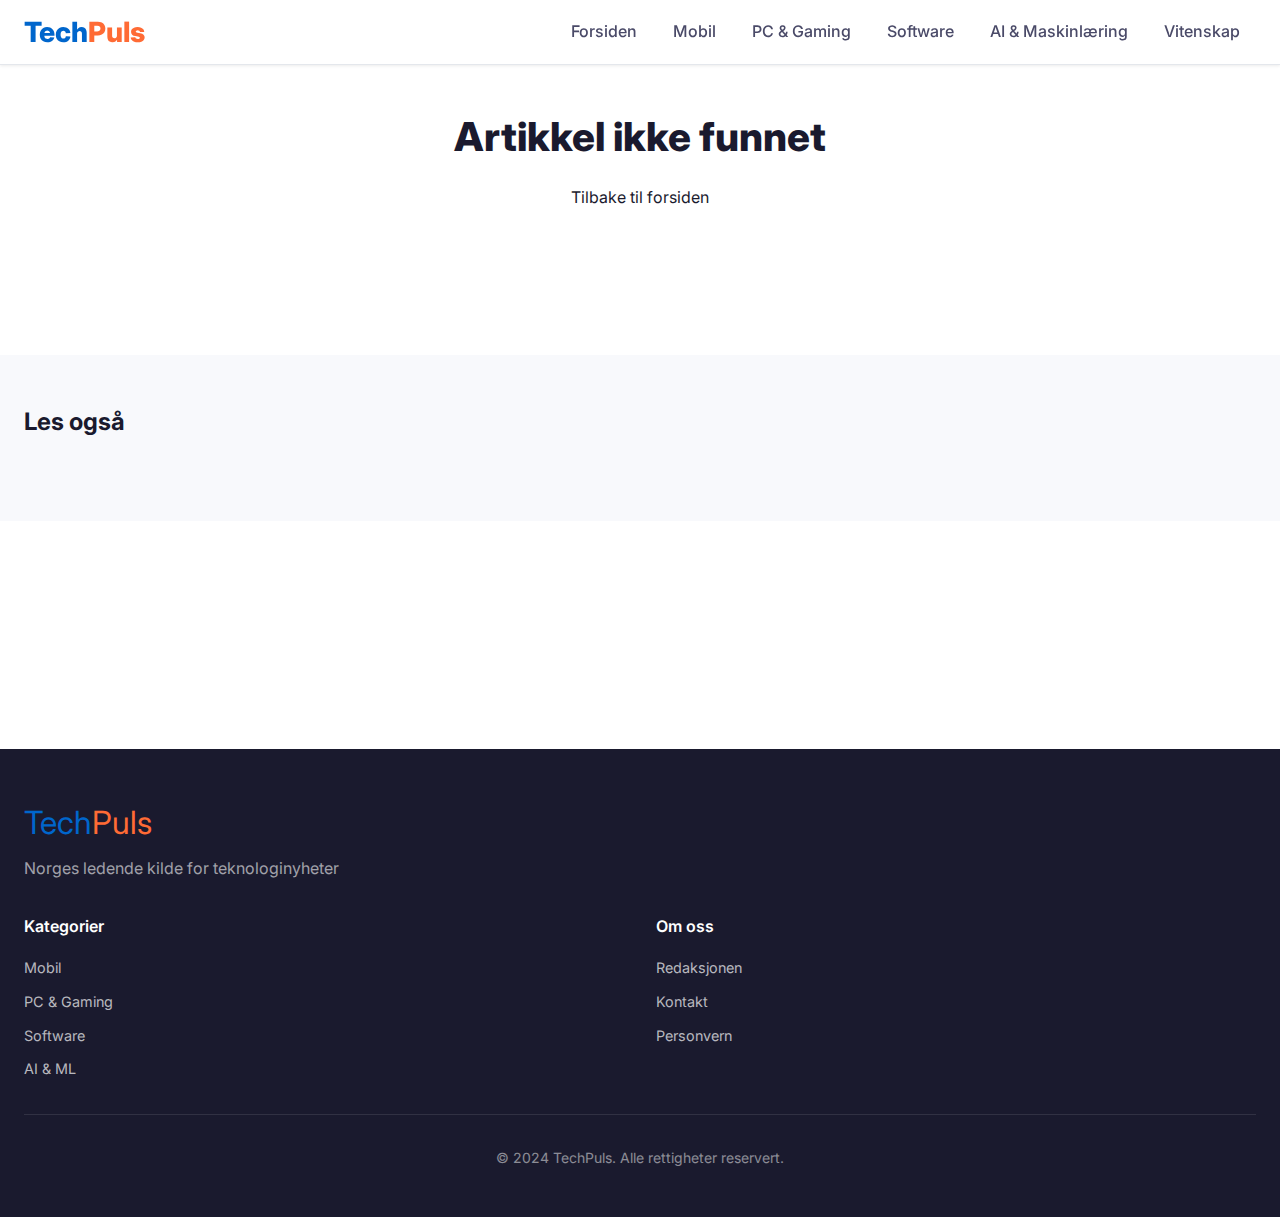
<file: tech-news/article.html>
<!DOCTYPE html>
<html lang="no">
<head>
    <meta charset="UTF-8">
    <meta name="viewport" content="width=device-width, initial-scale=1.0">
    <title>Artikkel - TechPuls</title>
    <link rel="stylesheet" href="css/style.css">
    <link rel="preconnect" href="https://fonts.googleapis.com">
    <link rel="preconnect" href="https://fonts.gstatic.com" crossorigin>
    <link href="https://fonts.googleapis.com/css2?family=Inter:wght@400;500;600;700;800&display=swap" rel="stylesheet">
    <!-- Open Graph / Social sharing -->
    <meta property="og:type" content="article">
    <meta property="og:site_name" content="TechPuls">
    <meta name="twitter:card" content="summary_large_image">
</head>
<body class="article-page">
    <header class="site-header">
        <div class="header-container">
            <a href="index.html" class="logo">
                <span class="logo-tech">Tech</span><span class="logo-puls">Puls</span>
            </a>
            <nav class="main-nav">
                <ul>
                    <li><a href="index.html" class="nav-link">Forsiden</a></li>
                    <li><a href="index.html#mobil" class="nav-link">Mobil</a></li>
                    <li><a href="index.html#pc" class="nav-link">PC & Gaming</a></li>
                    <li><a href="index.html#software" class="nav-link">Software</a></li>
                    <li><a href="index.html#ai" class="nav-link">AI & Maskinlæring</a></li>
                    <li><a href="index.html#vitenskap" class="nav-link">Vitenskap</a></li>
                </ul>
            </nav>
            <button class="mobile-menu-btn" aria-label="Meny">
                <span></span>
                <span></span>
                <span></span>
            </button>
        </div>
    </header>

    <main class="main-content">
        <article id="article-container">
            <!-- Article Header -->
            <header class="article-header" id="article-header">
                <div class="loading">
                    <div class="loading-spinner"></div>
                </div>
            </header>

            <!-- Featured Image -->
            <div class="article-featured-image" id="article-image">
            </div>

            <!-- Article Body -->
            <div class="article-body" id="article-body">
            </div>
        </article>

        <!-- Related Articles -->
        <section class="related-articles" id="related-articles">
            <h2>Les også</h2>
            <div class="related-grid" id="related-grid">
                <!-- Populated by JavaScript -->
            </div>
        </section>
    </main>

    <footer class="site-footer">
        <div class="footer-container">
            <div class="footer-brand">
                <span class="logo-tech">Tech</span><span class="logo-puls">Puls</span>
                <p>Norges ledende kilde for teknologinyheter</p>
            </div>
            <div class="footer-links">
                <div class="footer-column">
                    <h4>Kategorier</h4>
                    <ul>
                        <li><a href="index.html#mobil">Mobil</a></li>
                        <li><a href="index.html#pc">PC & Gaming</a></li>
                        <li><a href="index.html#software">Software</a></li>
                        <li><a href="index.html#ai">AI & ML</a></li>
                    </ul>
                </div>
                <div class="footer-column">
                    <h4>Om oss</h4>
                    <ul>
                        <li><a href="#">Redaksjonen</a></li>
                        <li><a href="#">Kontakt</a></li>
                        <li><a href="#">Personvern</a></li>
                    </ul>
                </div>
            </div>
            <div class="footer-bottom">
                <p>&copy; 2024 TechPuls. Alle rettigheter reservert.</p>
            </div>
        </div>
    </footer>

    <script src="js/articles.js"></script>
    <script src="js/app.js"></script>
    <script>
        // Load article based on URL parameter
        document.addEventListener('DOMContentLoaded', () => {
            const urlParams = new URLSearchParams(window.location.search);
            const articleId = urlParams.get('id');

            if (articleId) {
                loadArticle(articleId);
            } else {
                document.getElementById('article-header').innerHTML = `
                    <h1>Artikkel ikke funnet</h1>
                    <p><a href="index.html">Tilbake til forsiden</a></p>
                `;
            }
        });
    </script>
</body>
</html>
</file>
<file: tech-news/css/style.css>
/* ============================================
   TechPuls - Tech News Website
   Modern, clean design inspired by tek.no
   ============================================ */

/* === CSS Variables === */
:root {
    /* Colors */
    --color-primary: #0066cc;
    --color-primary-dark: #0052a3;
    --color-primary-light: #e6f0fa;
    --color-accent: #ff6b35;
    --color-accent-hover: #e55a2b;

    /* Text colors */
    --text-primary: #1a1a2e;
    --text-secondary: #4a4a68;
    --text-muted: #8888a0;
    --text-light: #ffffff;

    /* Background colors */
    --bg-primary: #ffffff;
    --bg-secondary: #f8f9fc;
    --bg-tertiary: #eef1f6;
    --bg-dark: #1a1a2e;

    /* Borders */
    --border-light: #e4e7ec;
    --border-medium: #d0d5dd;

    /* Shadows */
    --shadow-sm: 0 1px 3px rgba(0, 0, 0, 0.08);
    --shadow-md: 0 4px 12px rgba(0, 0, 0, 0.1);
    --shadow-lg: 0 8px 24px rgba(0, 0, 0, 0.12);
    --shadow-hover: 0 8px 30px rgba(0, 0, 0, 0.15);

    /* Spacing */
    --spacing-xs: 0.25rem;
    --spacing-sm: 0.5rem;
    --spacing-md: 1rem;
    --spacing-lg: 1.5rem;
    --spacing-xl: 2rem;
    --spacing-2xl: 3rem;

    /* Border radius */
    --radius-sm: 4px;
    --radius-md: 8px;
    --radius-lg: 12px;
    --radius-xl: 16px;

    /* Transitions */
    --transition-fast: 0.15s ease;
    --transition-normal: 0.25s ease;

    /* Container */
    --container-max: 1280px;
    --container-padding: 1.5rem;
}

/* === Reset & Base === */
*, *::before, *::after {
    margin: 0;
    padding: 0;
    box-sizing: border-box;
}

html {
    font-size: 16px;
    scroll-behavior: smooth;
}

body {
    font-family: 'Inter', -apple-system, BlinkMacSystemFont, 'Segoe UI', Roboto, sans-serif;
    background-color: var(--bg-secondary);
    color: var(--text-primary);
    line-height: 1.6;
    -webkit-font-smoothing: antialiased;
}

a {
    text-decoration: none;
    color: inherit;
    transition: color var(--transition-fast);
}

img {
    max-width: 100%;
    height: auto;
    display: block;
}

ul {
    list-style: none;
}

/* === Header === */
.site-header {
    background: var(--bg-primary);
    border-bottom: 1px solid var(--border-light);
    position: sticky;
    top: 0;
    z-index: 100;
    box-shadow: var(--shadow-sm);
}

.header-container {
    max-width: var(--container-max);
    margin: 0 auto;
    padding: 0 var(--container-padding);
    display: flex;
    align-items: center;
    justify-content: space-between;
    height: 64px;
}

.logo {
    font-size: 1.75rem;
    font-weight: 800;
    display: flex;
    align-items: center;
}

.logo-tech {
    color: var(--color-primary);
}

.logo-puls {
    color: var(--color-accent);
}

.main-nav ul {
    display: flex;
    gap: var(--spacing-xs);
}

.nav-link {
    padding: var(--spacing-sm) var(--spacing-md);
    font-weight: 500;
    color: var(--text-secondary);
    border-radius: var(--radius-md);
    transition: all var(--transition-fast);
}

.nav-link:hover {
    color: var(--color-primary);
    background: var(--color-primary-light);
}

.nav-link.active {
    color: var(--color-primary);
    background: var(--color-primary-light);
}

.mobile-menu-btn {
    display: none;
    flex-direction: column;
    gap: 5px;
    background: none;
    border: none;
    cursor: pointer;
    padding: var(--spacing-sm);
}

.mobile-menu-btn span {
    width: 24px;
    height: 2px;
    background: var(--text-primary);
    border-radius: 2px;
    transition: var(--transition-fast);
}

/* === Main Content === */
.main-content {
    min-height: calc(100vh - 64px - 200px);
}

.content-wrapper {
    max-width: var(--container-max);
    margin: 0 auto;
    padding: var(--spacing-xl) var(--container-padding);
}

/* === Hero Section === */
.hero-section {
    margin-bottom: var(--spacing-2xl);
}

.hero-article {
    display: grid;
    grid-template-columns: 1.5fr 1fr;
    gap: var(--spacing-xl);
    background: var(--bg-primary);
    border-radius: var(--radius-xl);
    overflow: hidden;
    box-shadow: var(--shadow-md);
    transition: box-shadow var(--transition-normal);
}

.hero-article:hover {
    box-shadow: var(--shadow-hover);
}

.hero-image {
    aspect-ratio: 16 / 10;
    overflow: hidden;
}

.hero-image img {
    width: 100%;
    height: 100%;
    object-fit: cover;
    transition: transform var(--transition-normal);
}

.hero-article:hover .hero-image img {
    transform: scale(1.03);
}

.hero-content {
    padding: var(--spacing-xl);
    display: flex;
    flex-direction: column;
    justify-content: center;
}

.article-category {
    display: inline-block;
    padding: var(--spacing-xs) var(--spacing-sm);
    background: var(--color-primary);
    color: var(--text-light);
    font-size: 0.75rem;
    font-weight: 600;
    text-transform: uppercase;
    letter-spacing: 0.5px;
    border-radius: var(--radius-sm);
    margin-bottom: var(--spacing-md);
    width: fit-content;
}

.hero-title {
    font-size: 2rem;
    font-weight: 700;
    line-height: 1.3;
    margin-bottom: var(--spacing-md);
    color: var(--text-primary);
}

.hero-title a:hover {
    color: var(--color-primary);
}

.hero-excerpt {
    color: var(--text-secondary);
    font-size: 1.1rem;
    line-height: 1.7;
    margin-bottom: var(--spacing-lg);
}

.article-meta {
    display: flex;
    align-items: center;
    gap: var(--spacing-md);
    font-size: 0.875rem;
    color: var(--text-muted);
}

.article-author {
    font-weight: 500;
    color: var(--text-secondary);
}

.article-date::before {
    content: "•";
    margin-right: var(--spacing-md);
}

/* === Content Grid === */
.content-grid {
    display: grid;
    grid-template-columns: 1fr 320px;
    gap: var(--spacing-2xl);
}

/* === Articles Section === */
.section-header {
    display: flex;
    justify-content: space-between;
    align-items: center;
    margin-bottom: var(--spacing-lg);
}

.section-header h2 {
    font-size: 1.5rem;
    font-weight: 700;
    color: var(--text-primary);
}

.articles-grid {
    display: grid;
    grid-template-columns: repeat(2, 1fr);
    gap: var(--spacing-lg);
}

/* === Article Card === */
.article-card {
    background: var(--bg-primary);
    border-radius: var(--radius-lg);
    overflow: hidden;
    box-shadow: var(--shadow-sm);
    transition: all var(--transition-normal);
}

.article-card:hover {
    box-shadow: var(--shadow-hover);
    transform: translateY(-4px);
}

.article-card-image {
    aspect-ratio: 16 / 9;
    overflow: hidden;
    position: relative;
}

.article-card-image img {
    width: 100%;
    height: 100%;
    object-fit: cover;
    transition: transform var(--transition-normal);
}

.article-card:hover .article-card-image img {
    transform: scale(1.05);
}

.article-card-content {
    padding: var(--spacing-lg);
}

.article-card .article-category {
    font-size: 0.7rem;
    margin-bottom: var(--spacing-sm);
}

.article-card-title {
    font-size: 1.1rem;
    font-weight: 600;
    line-height: 1.4;
    margin-bottom: var(--spacing-sm);
    display: -webkit-box;
    -webkit-line-clamp: 3;
    -webkit-box-orient: vertical;
    overflow: hidden;
}

.article-card-title a:hover {
    color: var(--color-primary);
}

.article-card-excerpt {
    color: var(--text-secondary);
    font-size: 0.9rem;
    line-height: 1.6;
    margin-bottom: var(--spacing-md);
    display: -webkit-box;
    -webkit-line-clamp: 2;
    -webkit-box-orient: vertical;
    overflow: hidden;
}

.article-card .article-meta {
    font-size: 0.8rem;
}

/* === Load More Button === */
.load-more-btn {
    display: block;
    width: 100%;
    max-width: 300px;
    margin: var(--spacing-2xl) auto 0;
    padding: var(--spacing-md) var(--spacing-xl);
    background: var(--bg-primary);
    border: 2px solid var(--color-primary);
    color: var(--color-primary);
    font-size: 1rem;
    font-weight: 600;
    border-radius: var(--radius-md);
    cursor: pointer;
    transition: all var(--transition-fast);
}

.load-more-btn:hover {
    background: var(--color-primary);
    color: var(--text-light);
}

/* === Sidebar === */
.sidebar {
    display: flex;
    flex-direction: column;
    gap: var(--spacing-xl);
}

.sidebar-section {
    background: var(--bg-primary);
    border-radius: var(--radius-lg);
    padding: var(--spacing-lg);
    box-shadow: var(--shadow-sm);
}

.sidebar-section h3 {
    font-size: 1.1rem;
    font-weight: 700;
    margin-bottom: var(--spacing-lg);
    padding-bottom: var(--spacing-sm);
    border-bottom: 2px solid var(--color-primary);
}

/* Popular List */
.popular-list {
    display: flex;
    flex-direction: column;
    gap: var(--spacing-md);
}

.popular-item {
    display: flex;
    gap: var(--spacing-md);
    padding-bottom: var(--spacing-md);
    border-bottom: 1px solid var(--border-light);
}

.popular-item:last-child {
    padding-bottom: 0;
    border-bottom: none;
}

.popular-number {
    font-size: 1.5rem;
    font-weight: 800;
    color: var(--color-primary);
    min-width: 32px;
}

.popular-content h4 {
    font-size: 0.9rem;
    font-weight: 600;
    line-height: 1.4;
    margin-bottom: var(--spacing-xs);
    display: -webkit-box;
    -webkit-line-clamp: 2;
    -webkit-box-orient: vertical;
    overflow: hidden;
}

.popular-content h4 a:hover {
    color: var(--color-primary);
}

.popular-content .article-meta {
    font-size: 0.75rem;
}

/* Category Tags */
.category-tags {
    display: flex;
    flex-wrap: wrap;
    gap: var(--spacing-sm);
}

.tag {
    padding: var(--spacing-xs) var(--spacing-md);
    background: var(--bg-tertiary);
    color: var(--text-secondary);
    font-size: 0.85rem;
    font-weight: 500;
    border-radius: var(--radius-md);
    transition: all var(--transition-fast);
}

.tag:hover {
    background: var(--color-primary);
    color: var(--text-light);
}

/* === Footer === */
.site-footer {
    background: var(--bg-dark);
    color: var(--text-light);
    margin-top: var(--spacing-2xl);
}

.footer-container {
    max-width: var(--container-max);
    margin: 0 auto;
    padding: var(--spacing-2xl) var(--container-padding);
}

.footer-brand {
    margin-bottom: var(--spacing-xl);
}

.footer-brand .logo-tech,
.footer-brand .logo-puls {
    font-size: 2rem;
}

.footer-brand p {
    color: rgba(255, 255, 255, 0.6);
    margin-top: var(--spacing-sm);
}

.footer-links {
    display: grid;
    grid-template-columns: repeat(auto-fit, minmax(150px, 1fr));
    gap: var(--spacing-xl);
    margin-bottom: var(--spacing-xl);
}

.footer-column h4 {
    font-size: 1rem;
    font-weight: 600;
    margin-bottom: var(--spacing-md);
}

.footer-column ul {
    display: flex;
    flex-direction: column;
    gap: var(--spacing-sm);
}

.footer-column a {
    color: rgba(255, 255, 255, 0.7);
    font-size: 0.9rem;
}

.footer-column a:hover {
    color: var(--text-light);
}

.footer-bottom {
    padding-top: var(--spacing-xl);
    border-top: 1px solid rgba(255, 255, 255, 0.1);
    text-align: center;
    color: rgba(255, 255, 255, 0.5);
    font-size: 0.875rem;
}

/* === Article Page === */
.article-page {
    background: var(--bg-primary);
}

.article-header {
    max-width: 800px;
    margin: 0 auto;
    padding: var(--spacing-2xl) var(--container-padding);
    text-align: center;
}

.article-header .article-category {
    margin-bottom: var(--spacing-md);
}

.article-header h1 {
    font-size: 2.5rem;
    font-weight: 800;
    line-height: 1.2;
    margin-bottom: var(--spacing-lg);
}

.article-header .article-meta {
    justify-content: center;
    margin-bottom: var(--spacing-xl);
}

.article-featured-image {
    max-width: 1000px;
    margin: 0 auto var(--spacing-2xl);
    border-radius: var(--radius-lg);
    overflow: hidden;
}

.article-featured-image img {
    width: 100%;
    aspect-ratio: 16 / 9;
    object-fit: cover;
}

.article-body {
    max-width: 720px;
    margin: 0 auto;
    padding: 0 var(--container-padding) var(--spacing-2xl);
}

.article-body p {
    font-size: 1.125rem;
    line-height: 1.8;
    margin-bottom: var(--spacing-lg);
    color: var(--text-secondary);
}

.article-body h2 {
    font-size: 1.75rem;
    font-weight: 700;
    margin: var(--spacing-2xl) 0 var(--spacing-lg);
    color: var(--text-primary);
}

.article-body h3 {
    font-size: 1.35rem;
    font-weight: 600;
    margin: var(--spacing-xl) 0 var(--spacing-md);
    color: var(--text-primary);
}

.article-body ul, .article-body ol {
    margin-bottom: var(--spacing-lg);
    padding-left: var(--spacing-xl);
}

.article-body li {
    font-size: 1.125rem;
    line-height: 1.8;
    margin-bottom: var(--spacing-sm);
    color: var(--text-secondary);
}

.article-body blockquote {
    border-left: 4px solid var(--color-primary);
    padding-left: var(--spacing-lg);
    margin: var(--spacing-xl) 0;
    font-style: italic;
    color: var(--text-secondary);
}

.article-body img {
    border-radius: var(--radius-md);
    margin: var(--spacing-xl) 0;
}

.article-body a {
    color: var(--color-primary);
}

.article-body a:hover {
    text-decoration: underline;
}

/* Related Articles */
.related-articles {
    max-width: var(--container-max);
    margin: 0 auto;
    padding: var(--spacing-2xl) var(--container-padding);
    background: var(--bg-secondary);
}

.related-articles h2 {
    font-size: 1.5rem;
    font-weight: 700;
    margin-bottom: var(--spacing-xl);
}

.related-grid {
    display: grid;
    grid-template-columns: repeat(3, 1fr);
    gap: var(--spacing-lg);
}

/* === Placeholder Image === */
.placeholder-image {
    background: linear-gradient(135deg, var(--bg-tertiary) 0%, var(--border-light) 100%);
    display: flex;
    align-items: center;
    justify-content: center;
    color: var(--text-muted);
    font-size: 3rem;
}

/* === Loading State === */
.loading {
    display: flex;
    justify-content: center;
    align-items: center;
    padding: var(--spacing-2xl);
}

.loading-spinner {
    width: 40px;
    height: 40px;
    border: 3px solid var(--border-light);
    border-top-color: var(--color-primary);
    border-radius: 50%;
    animation: spin 0.8s linear infinite;
}

@keyframes spin {
    to { transform: rotate(360deg); }
}

/* === Responsive Design === */
@media (max-width: 1024px) {
    .content-grid {
        grid-template-columns: 1fr;
    }

    .sidebar {
        flex-direction: row;
        flex-wrap: wrap;
    }

    .sidebar-section {
        flex: 1;
        min-width: 280px;
    }

    .hero-article {
        grid-template-columns: 1fr;
    }

    .hero-content {
        padding: var(--spacing-lg);
    }

    .hero-title {
        font-size: 1.75rem;
    }

    .related-grid {
        grid-template-columns: repeat(2, 1fr);
    }
}

@media (max-width: 768px) {
    .header-container {
        height: 56px;
    }

    .main-nav {
        display: none;
    }

    .mobile-menu-btn {
        display: flex;
    }

    .main-nav.active {
        display: block;
        position: absolute;
        top: 100%;
        left: 0;
        right: 0;
        background: var(--bg-primary);
        border-bottom: 1px solid var(--border-light);
        box-shadow: var(--shadow-md);
    }

    .main-nav.active ul {
        flex-direction: column;
        padding: var(--spacing-md);
    }

    .articles-grid {
        grid-template-columns: 1fr;
    }

    .hero-title {
        font-size: 1.5rem;
    }

    .hero-excerpt {
        font-size: 1rem;
    }

    .article-header h1 {
        font-size: 1.75rem;
    }

    .article-body p,
    .article-body li {
        font-size: 1rem;
    }

    .related-grid {
        grid-template-columns: 1fr;
    }

    .sidebar {
        flex-direction: column;
    }
}

@media (max-width: 480px) {
    :root {
        --container-padding: 1rem;
    }

    .logo {
        font-size: 1.5rem;
    }

    .hero-content {
        padding: var(--spacing-md);
    }

    .article-card-content {
        padding: var(--spacing-md);
    }
}
</file>
